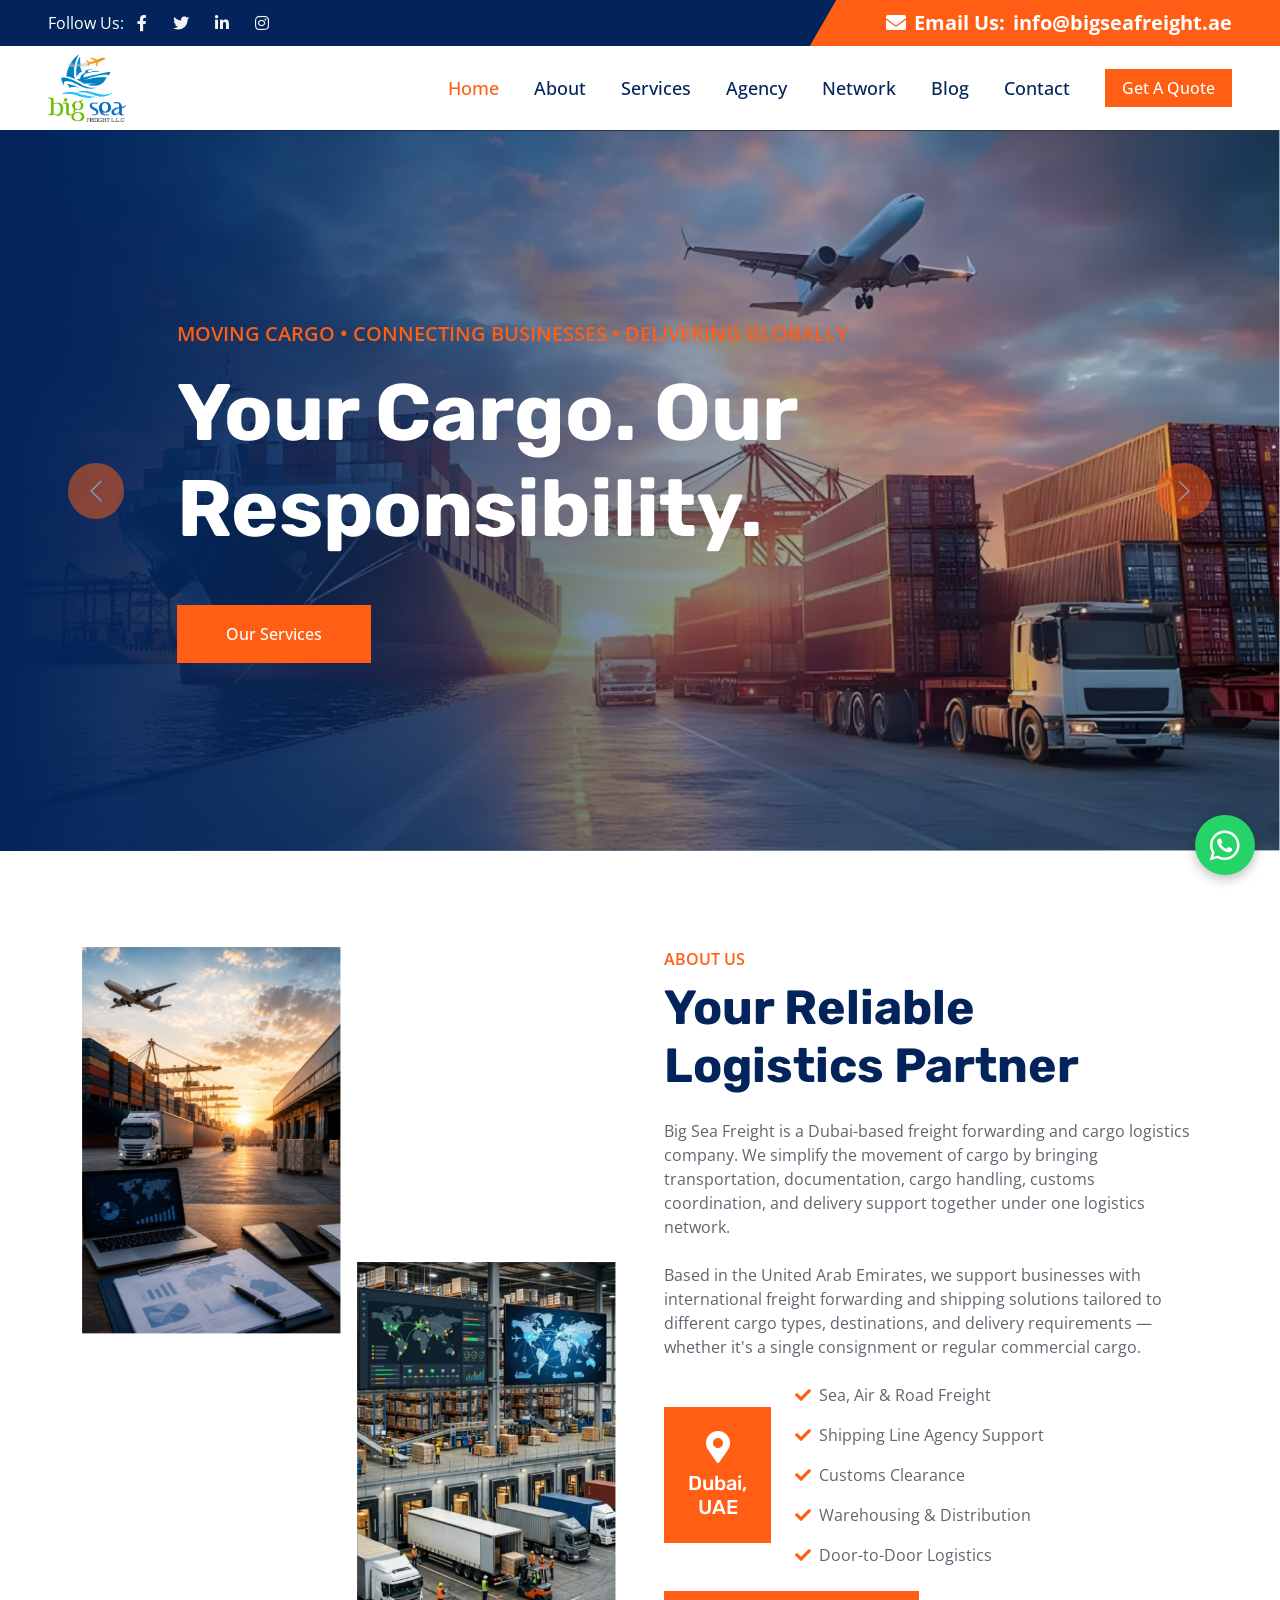
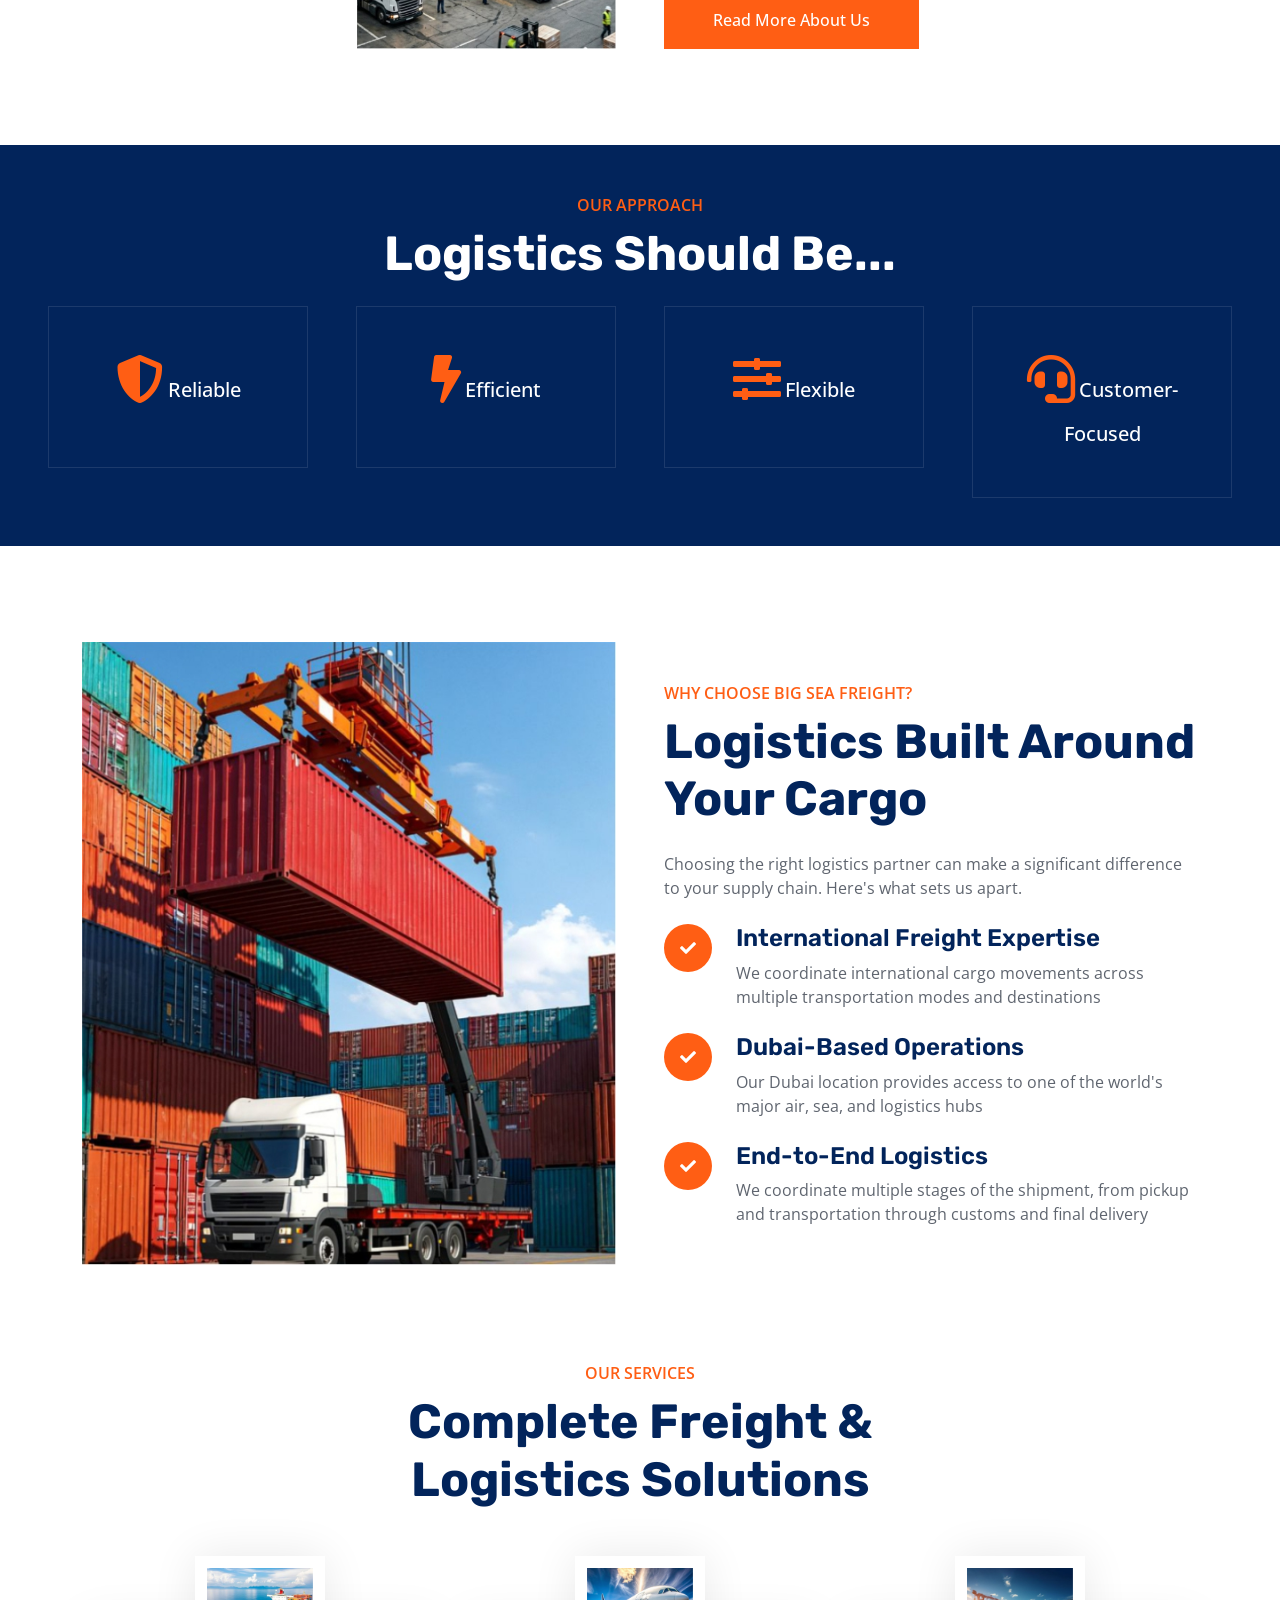
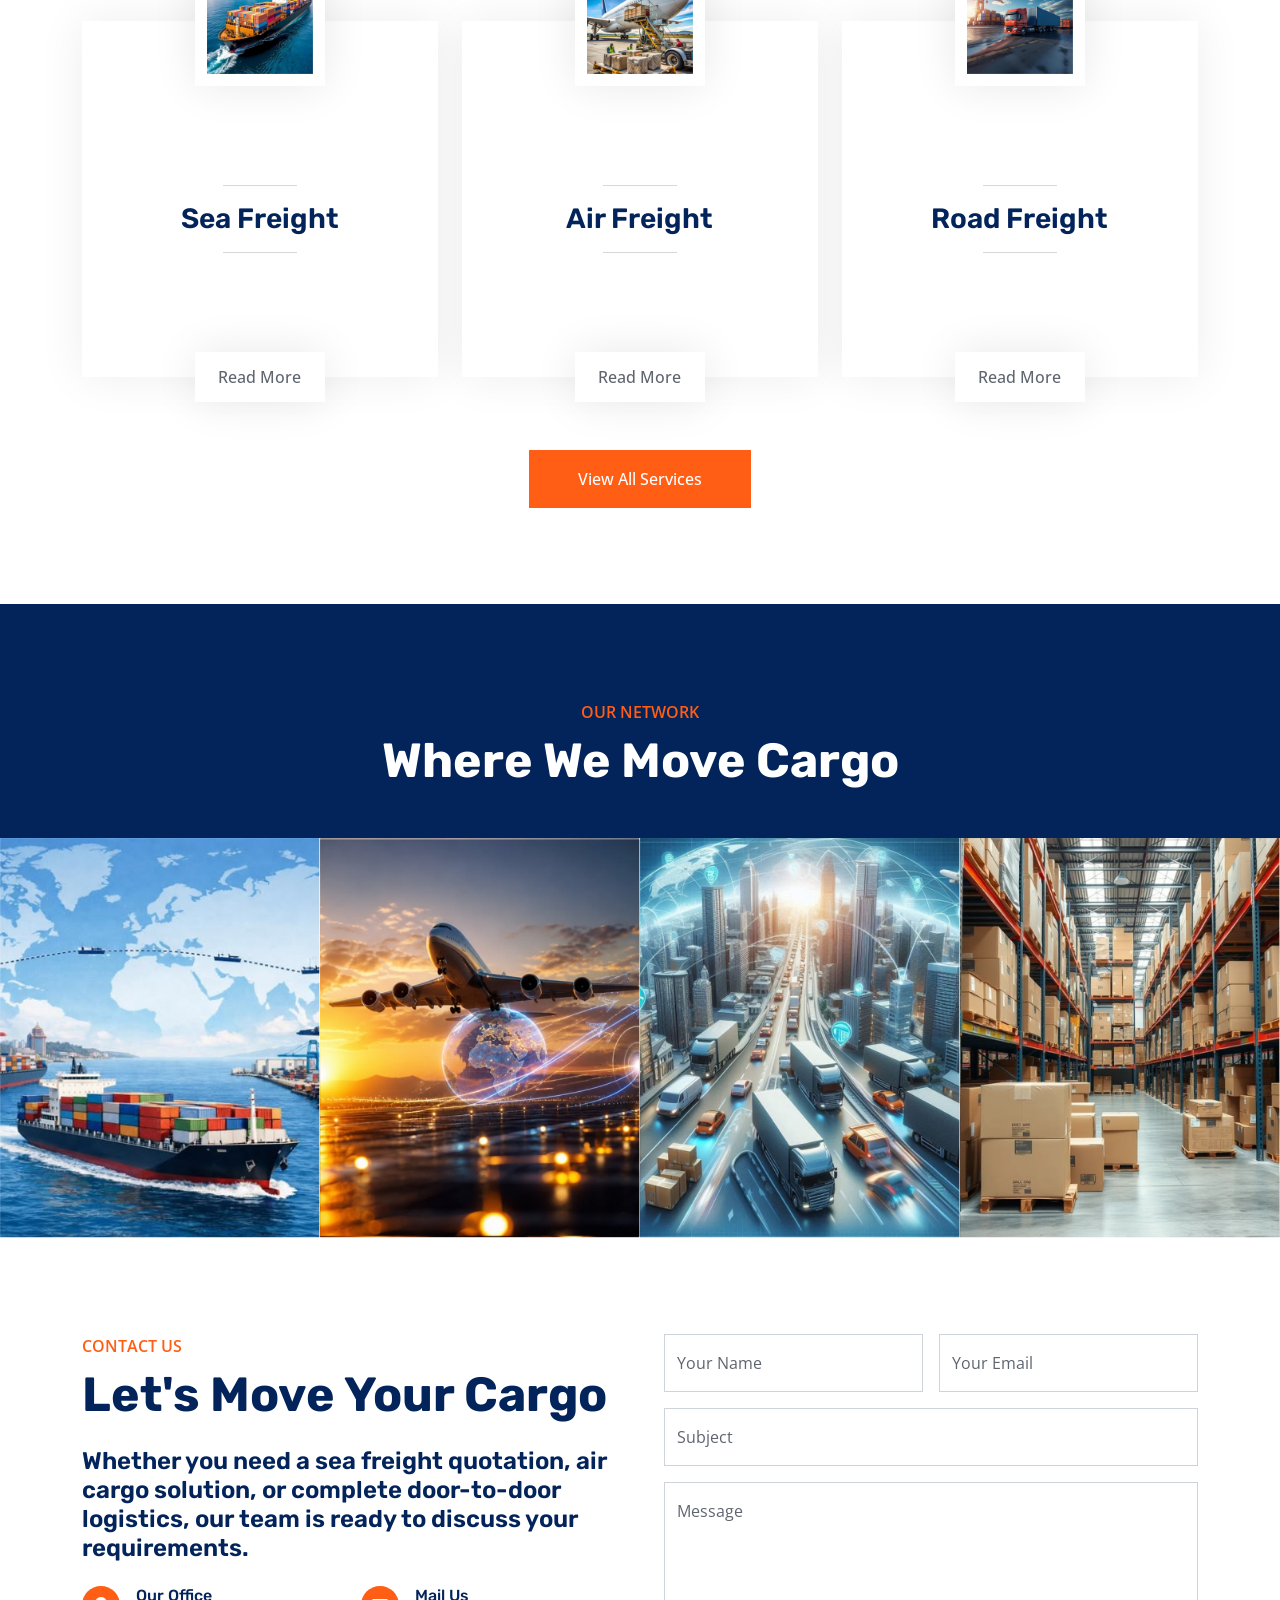
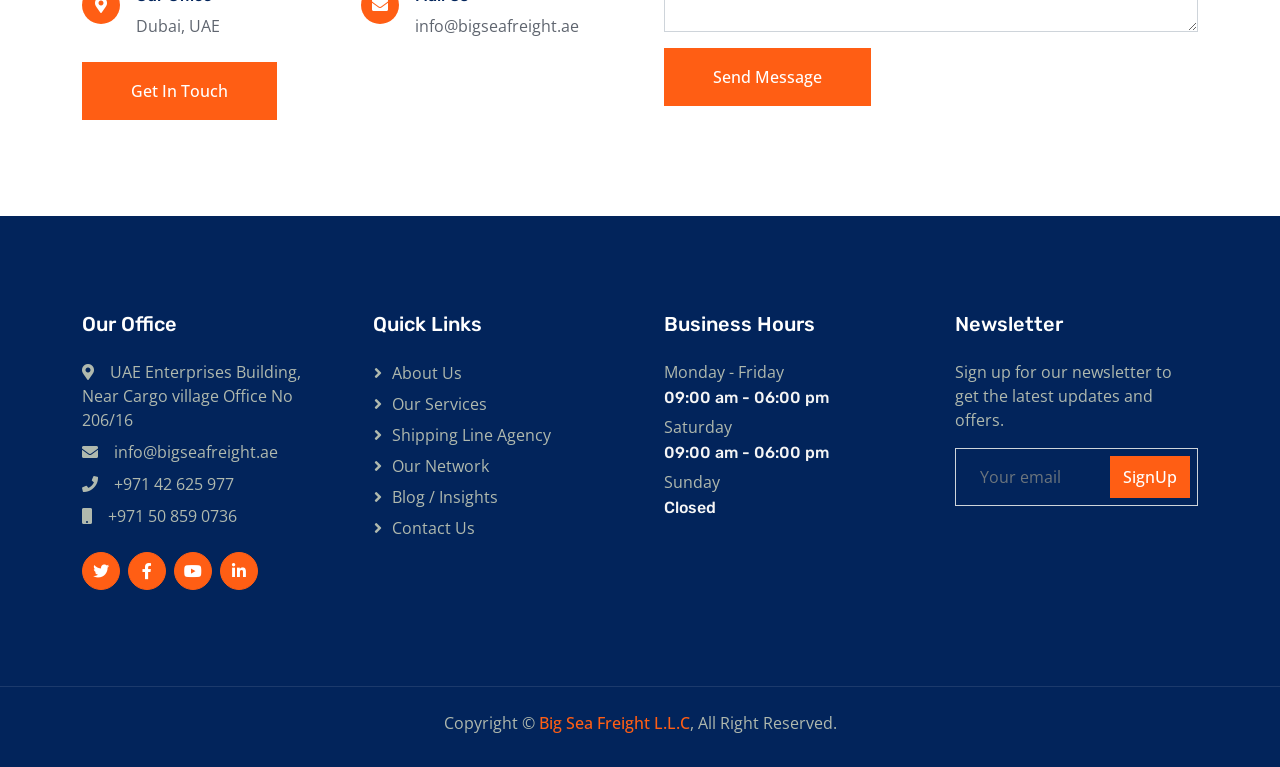
<file: index.html>
<!DOCTYPE html>
<html lang="en">

<head>
    <meta charset="utf-8">
    <title>Big Sea Freight - Freight Forwarding & Cargo Logistics, Dubai UAE</title>
    <meta content="width=device-width, initial-scale=1.0" name="viewport">
    <meta content="Big Sea Freight is a Dubai-based freight forwarding and cargo logistics company offering sea, air and road freight, shipping line agency support, customs clearance, warehousing and door-to-door logistics." name="description">

    <!-- Favicon -->
    <link href="img/favicon.ico" rel="icon">
    <link href="img/apple-touch-icon.png" rel="apple-touch-icon">

    <!-- Google Web Fonts -->
    <link rel="preconnect" href="https://fonts.googleapis.com">
    <link rel="preconnect" href="https://fonts.gstatic.com" crossorigin>
    <link href="https://fonts.googleapis.com/css2?family=Open+Sans:wght@400;500;600&family=Rubik:wght@500;600;700&display=swap" rel="stylesheet">

    <!-- Icon Font Stylesheet -->
    <link href="https://cdnjs.cloudflare.com/ajax/libs/font-awesome/5.10.0/css/all.min.css" rel="stylesheet">
    <link href="https://cdn.jsdelivr.net/npm/bootstrap-icons@1.4.1/font/bootstrap-icons.css" rel="stylesheet">

    <!-- Libraries Stylesheet -->
    <link href="lib/animate/animate.min.css" rel="stylesheet">

    <!-- Customized Bootstrap Stylesheet -->
    <link href="css/bootstrap.min.css" rel="stylesheet">

    <!-- Template Stylesheet -->
    <link href="css/style.css" rel="stylesheet">
</head>

<body>
    <!-- Spinner Start -->
    <div id="spinner" class="show bg-white position-fixed translate-middle w-100 vh-100 top-50 start-50 d-flex align-items-center justify-content-center">
        <div class="spinner-border text-primary" role="status" style="width: 3rem; height: 3rem;"></div>
    </div>
    <!-- Spinner End -->


    <!-- Topbar Start -->
    <div class="container-fluid bg-dark px-0">
        <div class="row g-0 d-none d-lg-flex">
            <div class="col-lg-6 ps-5 text-start">
                <div class="h-100 d-inline-flex align-items-center text-white">
                    <span>Follow Us:</span>
                    <a class="btn btn-link text-light" href=""><i class="fab fa-facebook-f"></i></a>
                    <a class="btn btn-link text-light" href=""><i class="fab fa-twitter"></i></a>
                    <a class="btn btn-link text-light" href=""><i class="fab fa-linkedin-in"></i></a>
                    <a class="btn btn-link text-light" href=""><i class="fab fa-instagram"></i></a>
                </div>
            </div>
            <div class="col-lg-6 text-end">
                <div class="h-100 topbar-right d-inline-flex align-items-center text-white py-2 px-5">
                    <span class="fs-5 fw-bold me-2"><i class="fa fa-envelope me-2"></i>Email Us:</span>
                    <span class="fs-5 fw-bold">info@bigseafreight.ae</span>
                </div>
            </div>
        </div>
    </div>
    <!-- Topbar End -->


    <!-- Navbar Start -->
    <nav class="navbar navbar-expand-lg bg-white navbar-light sticky-top py-0 pe-5">
        <a href="index.html" class="navbar-brand logo-brand ps-5 me-0">
            <img src="img/logo.png" alt="Big Sea Freight L.L.C" class="logo-img">
        </a>
        <button type="button" class="navbar-toggler me-0" data-bs-toggle="collapse" data-bs-target="#navbarCollapse">
            <span class="navbar-toggler-icon"></span>
        </button>
        <div class="collapse navbar-collapse" id="navbarCollapse">
            <div class="navbar-nav ms-auto p-4 p-lg-0">
                <a href="index.html" class="nav-item nav-link active">Home</a>
                <a href="about.html" class="nav-item nav-link">About</a>
                <a href="service.html" class="nav-item nav-link">Services</a>
                <a href="shipping-line-agency.html" class="nav-item nav-link">Agency</a>
                <a href="project.html" class="nav-item nav-link">Network</a>
                <a href="blog.html" class="nav-item nav-link">Blog</a>
                <!-- <a href="team.html" class="nav-item nav-link">Team</a> -->
                <a href="contact.html" class="nav-item nav-link">Contact</a>
            </div>
            <a href="contact.html" class="btn btn-primary px-3 d-none d-lg-block">Get A Quote</a>
        </div>
    </nav>
    <!-- Navbar End -->


    <!-- Carousel Start -->
    <div class="container-fluid px-0 mb-5">
        <div id="header-carousel" class="carousel slide" data-bs-ride="carousel">
            <div class="carousel-inner">
                <div class="carousel-item active">
                    <img class="w-100" src="img/carousel-1.jpg" alt="Image">
                    <div class="carousel-caption">
                        <div class="container">
                            <div class="row justify-content-center">
                                <div class="col-lg-10 text-start">
                                    <p class="fs-5 fw-medium text-primary text-uppercase animated slideInRight">Moving Cargo &bull; Connecting Businesses &bull; Delivering Globally</p>
                                    <h1 class="display-1 text-white mb-5 animated slideInRight">Your Cargo. Our Responsibility.</h1>
                                    <a href="service.html" class="btn btn-primary py-3 px-5 animated slideInRight">Our Services</a>
                                </div>
                            </div>
                        </div>
                    </div>
                </div>
                <div class="carousel-item">
                    <img class="w-100" src="img/carousel-2.jpg" alt="Image">
                    <div class="carousel-caption">
                        <div class="container">
                            <div class="row justify-content-center">
                                <div class="col-lg-10 text-start">
                                    <p class="fs-5 fw-medium text-primary text-uppercase animated slideInRight">Dubai-Based &bull; Internationally Connected</p>
                                    <h1 class="display-1 text-white mb-5 animated slideInRight">Your Reliable Logistics Partner</h1>
                                    <a href="contact.html" class="btn btn-primary py-3 px-5 animated slideInRight">Get A Quote</a>
                                </div>
                            </div>
                        </div>
                    </div>
                </div>
            </div>
            <button class="carousel-control-prev" type="button" data-bs-target="#header-carousel" data-bs-slide="prev">
                <span class="carousel-control-prev-icon" aria-hidden="true"></span>
                <span class="visually-hidden">Previous</span>
            </button>
            <button class="carousel-control-next" type="button" data-bs-target="#header-carousel" data-bs-slide="next">
                <span class="carousel-control-next-icon" aria-hidden="true"></span>
                <span class="visually-hidden">Next</span>
            </button>
        </div>
    </div>
    <!-- Carousel End -->


    <!-- About Start -->
    <div class="container-fluid py-5">
        <div class="container">
            <div class="row g-5">
                <div class="col-lg-6">
                    <div class="row gx-3 h-100">
                        <div class="col-6 align-self-start wow fadeInUp" data-wow-delay="0.1s">
                            <img class="img-fluid" src="img/about-1.jpg">
                        </div>
                        <div class="col-6 align-self-end wow fadeInDown" data-wow-delay="0.1s">
                            <img class="img-fluid" src="img/about-2.jpg">
                        </div>
                    </div>
                </div>
                <div class="col-lg-6 wow fadeIn" data-wow-delay="0.5s">
                    <p class="fw-medium text-uppercase text-primary mb-2">About Us</p>
                    <h1 class="display-5 mb-4">Your Reliable Logistics Partner</h1>
                    <p class="mb-4">Big Sea Freight is a Dubai-based freight forwarding and cargo logistics company. We simplify the movement of cargo by bringing transportation, documentation, cargo handling, customs coordination, and delivery support together under one logistics network.</p>
                    <p class="mb-4">Based in the United Arab Emirates, we support businesses with international freight forwarding and shipping solutions tailored to different cargo types, destinations, and delivery requirements — whether it's a single consignment or regular commercial cargo.</p>
                    <div class="d-flex align-items-center mb-4">
                        <div class="flex-shrink-0 bg-primary p-4 text-center">
                            <i class="fa fa-map-marker-alt fa-2x text-white mb-2"></i>
                            <h5 class="text-white mb-0">Dubai,</h5>
                            <h5 class="text-white mb-0">UAE</h5>
                        </div>
                        <div class="ms-4">
                            <p><i class="fa fa-check text-primary me-2"></i>Sea, Air & Road Freight</p>
                            <p><i class="fa fa-check text-primary me-2"></i>Shipping Line Agency Support</p>
                            <p><i class="fa fa-check text-primary me-2"></i>Customs Clearance</p>
                            <p><i class="fa fa-check text-primary me-2"></i>Warehousing & Distribution</p>
                            <p class="mb-0"><i class="fa fa-check text-primary me-2"></i>Door-to-Door Logistics</p>
                        </div>
                    </div>
                    <a href="about.html" class="btn btn-primary py-3 px-5">Read More About Us</a>
                </div>
            </div>
        </div>
    </div>
    <!-- About End -->


    <!-- Facts Start -->
    <div class="container-fluid facts my-5 p-5">
        <div class="text-center mx-auto pb-4" style="max-width: 600px;">
            <p class="fw-medium text-uppercase text-primary mb-2">Our Approach</p>
            <h1 class="display-5 text-white mb-0">Logistics Should Be...</h1>
        </div>
        <div class="row g-5">
            <div class="col-md-6 col-xl-3 wow fadeIn" data-wow-delay="0.1s">
                <div class="text-center border p-5">
                    <i class="fa fa-shield-alt fa-3x text-primary mb-3"></i>
                    <span class="fs-5 fw-semi-bold text-white">Reliable</span>
                </div>
            </div>
            <div class="col-md-6 col-xl-3 wow fadeIn" data-wow-delay="0.3s">
                <div class="text-center border p-5">
                    <i class="fa fa-bolt fa-3x text-primary mb-3"></i>
                    <span class="fs-5 fw-semi-bold text-white">Efficient</span>
                </div>
            </div>
            <div class="col-md-6 col-xl-3 wow fadeIn" data-wow-delay="0.5s">
                <div class="text-center border p-5">
                    <i class="fa fa-sliders-h fa-3x text-primary mb-3"></i>
                    <span class="fs-5 fw-semi-bold text-white">Flexible</span>
                </div>
            </div>
            <div class="col-md-6 col-xl-3 wow fadeIn" data-wow-delay="0.7s">
                <div class="text-center border p-5">
                    <i class="fa fa-headset fa-3x text-primary mb-3"></i>
                    <span class="fs-5 fw-semi-bold text-white">Customer-Focused</span>
                </div>
            </div>
        </div>
    </div>
    <!-- Facts End -->


    <!-- Features Start -->
    <div class="container-fluid py-5">
        <div class="container">
            <div class="row g-5 align-items-center">
                <div class="col-lg-6 wow fadeInUp" data-wow-delay="0.1s">
                    <img class="img-fluid w-100" src="img/feature.jpg" alt="">
                </div>
                <div class="col-lg-6 wow fadeInUp" data-wow-delay="0.5s">
                    <p class="fw-medium text-uppercase text-primary mb-2">Why Choose Big Sea Freight?</p>
                    <h1 class="display-5 mb-4">Logistics Built Around Your Cargo</h1>
                    <p class="mb-4">Choosing the right logistics partner can make a significant difference to your supply chain. Here's what sets us apart.</p>
                    <div class="row gy-4">
                        <div class="col-12">
                            <div class="d-flex">
                                <div class="flex-shrink-0 btn-lg-square rounded-circle bg-primary">
                                    <i class="fa fa-check text-white"></i>
                                </div>
                                <div class="ms-4">
                                    <h4>International Freight Expertise</h4>
                                    <span>We coordinate international cargo movements across multiple transportation modes and destinations</span>
                                </div>
                            </div>
                        </div>
                        <div class="col-12">
                            <div class="d-flex">
                                <div class="flex-shrink-0 btn-lg-square rounded-circle bg-primary">
                                    <i class="fa fa-check text-white"></i>
                                </div>
                                <div class="ms-4">
                                    <h4>Dubai-Based Operations</h4>
                                    <span>Our Dubai location provides access to one of the world's major air, sea, and logistics hubs</span>
                                </div>
                            </div>
                        </div>
                        <div class="col-12">
                            <div class="d-flex">
                                <div class="flex-shrink-0 btn-lg-square rounded-circle bg-primary">
                                    <i class="fa fa-check text-white"></i>
                                </div>
                                <div class="ms-4">
                                    <h4>End-to-End Logistics</h4>
                                    <span>We coordinate multiple stages of the shipment, from pickup and transportation through customs and final delivery</span>
                                </div>
                            </div>
                        </div>
                    </div>
                </div>
            </div>
        </div>
    </div>
    <!-- Features End -->


    <!-- Service Start -->
    <div class="container-fluid py-5">
        <div class="container">
            <div class="text-center mx-auto pb-4 wow fadeInUp" data-wow-delay="0.1s" style="max-width: 600px;">
                <p class="fw-medium text-uppercase text-primary mb-2">Our Services</p>
                <h1 class="display-5 mb-4">Complete Freight & Logistics Solutions</h1>
            </div>
            <div class="row gy-5 gx-4">
                <div class="col-md-6 col-lg-4 wow fadeInUp" data-wow-delay="0.1s">
                    <div class="service-item">
                        <img class="img-fluid" src="img/service-1.jpg" alt="">
                        <div class="service-img">
                            <img class="img-fluid" src="img/service-1.jpg" alt="">
                        </div>
                        <div class="service-detail">
                            <div class="service-title">
                                <hr class="w-25">
                                <h3 class="mb-0">Sea Freight</h3>
                                <hr class="w-25">
                            </div>
                            <div class="service-text">
                                <ul class="sub-service-list">
                                    <li><i class="fa fa-check text-primary me-2"></i>FCL & LCL Shipping</li>
                                    <li><i class="fa fa-check text-primary me-2"></i>Bulk Cargo Shipping</li>
                                    <li><i class="fa fa-check text-primary me-2"></i>Port-to-Port & Door-to-Door</li>
                                </ul>
                            </div>
                        </div>
                        <a class="btn btn-light" href="service.html">Read More</a>
                    </div>
                </div>
                <div class="col-md-6 col-lg-4 wow fadeInUp" data-wow-delay="0.3s">
                    <div class="service-item">
                        <img class="img-fluid" src="img/service-2.jpg" alt="">
                        <div class="service-img">
                            <img class="img-fluid" src="img/service-2.jpg" alt="">
                        </div>
                        <div class="service-detail">
                            <div class="service-title">
                                <hr class="w-25">
                                <h3 class="mb-0">Air Freight</h3>
                                <hr class="w-25">
                            </div>
                            <div class="service-text">
                                <ul class="sub-service-list">
                                    <li><i class="fa fa-check text-primary me-2"></i>International Air Cargo</li>
                                    <li><i class="fa fa-check text-primary me-2"></i>Airport-to-Airport & Door-to-Door</li>
                                    <li><i class="fa fa-check text-primary me-2"></i>Express Air Cargo</li>
                                </ul>
                            </div>
                        </div>
                        <a class="btn btn-light" href="service.html">Read More</a>
                    </div>
                </div>
                <div class="col-md-6 col-lg-4 wow fadeInUp" data-wow-delay="0.5s">
                    <div class="service-item">
                        <img class="img-fluid" src="img/service-3.jpg" alt="">
                        <div class="service-img">
                            <img class="img-fluid" src="img/service-3.jpg" alt="">
                        </div>
                        <div class="service-detail">
                            <div class="service-title">
                                <hr class="w-25">
                                <h3 class="mb-0">Road Freight</h3>
                                <hr class="w-25">
                            </div>
                            <div class="service-text">
                                <ul class="sub-service-list">
                                    <li><i class="fa fa-check text-primary me-2"></i>Full Truck & LTL Transportation</li>
                                    <li><i class="fa fa-check text-primary me-2"></i>Cross-Border Trucking</li>
                                    <li><i class="fa fa-check text-primary me-2"></i>Door-to-Door Trucking</li>
                                </ul>
                            </div>
                        </div>
                        <a class="btn btn-light" href="service.html">Read More</a>
                    </div>
                </div>
            </div>
            <div class="text-center mt-5 wow fadeInUp" data-wow-delay="0.1s">
                <a href="service.html" class="btn btn-primary py-3 px-5">View All Services</a>
            </div>
        </div>
    </div>
    <!-- Service End -->


    <!-- Network Start -->
    <div class="container-fluid bg-dark pt-5 my-5 px-0">
        <div class="text-center mx-auto mt-5 wow fadeIn" data-wow-delay="0.1s" style="max-width: 600px;">
            <p class="fw-medium text-uppercase text-primary mb-2">Our Network</p>
            <h1 class="display-5 text-white mb-5">Where We Move Cargo</h1>
        </div>
        <div class="row g-0 position-relative bg-dark overflow-hidden">
            <div class="col-6 col-md-3">
                <a class="project-item" href="project.html">
                    <img class="img-fluid w-100" src="img/project-1.jpg" alt="">
                    <div class="project-title">
                        <h5 class="text-primary mb-0">Sea Freight Network</h5>
                    </div>
                </a>
            </div>
            <div class="col-6 col-md-3">
                <a class="project-item" href="project.html">
                    <img class="img-fluid w-100" src="img/project-2.jpg" alt="">
                    <div class="project-title">
                        <h5 class="text-primary mb-0">Air Freight Network</h5>
                    </div>
                </a>
            </div>
            <div class="col-6 col-md-3">
                <a class="project-item" href="project.html">
                    <img class="img-fluid w-100" src="img/project-3.jpg" alt="">
                    <div class="project-title">
                        <h5 class="text-primary mb-0">Road Freight Network</h5>
                    </div>
                </a>
            </div>
            <div class="col-6 col-md-3">
                <a class="project-item" href="project.html">
                    <img class="img-fluid w-100" src="img/project-4.jpg" alt="">
                    <div class="project-title">
                        <h5 class="text-primary mb-0">Warehousing Network</h5>
                    </div>
                </a>
            </div>
        </div>
    </div>
    <!-- Network End -->


    <!-- 
    <div class="container-fluid py-5">
        <div class="container">
            <div class="text-center mx-auto wow fadeInUp" data-wow-delay="0.1s" style="max-width: 600px;">
                <p class="fw-medium text-uppercase text-primary mb-2">Our Team</p>
                <h1 class="display-5 mb-5">Dedicated Team Members</h1>
            </div>
            <div class="row g-4">
                <div class="col-lg-4 col-md-6 wow fadeInUp" data-wow-delay="0.1s">
                    <div class="team-item">
                        <img class="img-fluid" src="img/team-1.jpg" alt="">
                        <div class="d-flex">
                            <div class="flex-shrink-0 btn-square bg-primary" style="width: 90px; height: 90px;">
                                <i class="fa fa-2x fa-share text-white"></i>
                            </div>
                            <div class="position-relative overflow-hidden bg-light d-flex flex-column justify-content-center w-100 ps-4" style="height: 90px;">
                                <h5>Rob Miller</h5>
                                <span class="text-primary">CEO & Founder</span>
                                <div class="team-social">
                                    <a class="btn btn-square btn-dark rounded-circle mx-1" href=""><i class="fab fa-facebook-f"></i></a>
                                    <a class="btn btn-square btn-dark rounded-circle mx-1" href=""><i class="fab fa-twitter"></i></a>
                                    <a class="btn btn-square btn-dark rounded-circle mx-1" href=""><i class="fab fa-instagram"></i></a>
                                </div>
                            </div>
                        </div>
                    </div>
                </div>
                <div class="col-lg-4 col-md-6 wow fadeInUp" data-wow-delay="0.3s">
                    <div class="team-item">
                        <img class="img-fluid" src="img/team-2.jpg" alt="">
                        <div class="d-flex">
                            <div class="flex-shrink-0 btn-square bg-primary" style="width: 90px; height: 90px;">
                                <i class="fa fa-2x fa-share text-white"></i>
                            </div>
                            <div class="position-relative overflow-hidden bg-light d-flex flex-column justify-content-center w-100 ps-4" style="height: 90px;">
                                <h5>Adam Crew</h5>
                                <span class="text-primary">Logistics Manager</span>
                                <div class="team-social">
                                    <a class="btn btn-square btn-dark rounded-circle mx-1" href=""><i class="fab fa-facebook-f"></i></a>
                                    <a class="btn btn-square btn-dark rounded-circle mx-1" href=""><i class="fab fa-twitter"></i></a>
                                    <a class="btn btn-square btn-dark rounded-circle mx-1" href=""><i class="fab fa-instagram"></i></a>
                                </div>
                            </div>
                        </div>
                    </div>
                </div>
                <div class="col-lg-4 col-md-6 wow fadeInUp" data-wow-delay="0.5s">
                    <div class="team-item">
                        <img class="img-fluid" src="img/team-3.jpg" alt="">
                        <div class="d-flex">
                            <div class="flex-shrink-0 btn-square bg-primary" style="width: 90px; height: 90px;">
                                <i class="fa fa-2x fa-share text-white"></i>
                            </div>
                            <div class="position-relative overflow-hidden bg-light d-flex flex-column justify-content-center w-100 ps-4" style="height: 90px;">
                                <h5>Peter Farel</h5>
                                <span class="text-primary">Customs & Compliance Specialist</span>
                                <div class="team-social">
                                    <a class="btn btn-square btn-dark rounded-circle mx-1" href=""><i class="fab fa-facebook-f"></i></a>
                                    <a class="btn btn-square btn-dark rounded-circle mx-1" href=""><i class="fab fa-twitter"></i></a>
                                    <a class="btn btn-square btn-dark rounded-circle mx-1" href=""><i class="fab fa-instagram"></i></a>
                                </div>
                            </div>
                        </div>
                    </div>
                </div>
            </div>
        </div>
    </div>
 -->


    <!-- Contact Start -->
    <div class="container-fluid py-5">
        <div class="container">
            <div class="row g-5">
                <div class="col-lg-6 wow fadeInUp" data-wow-delay="0.1s">
                    <p class="fw-medium text-uppercase text-primary mb-2">Contact Us</p>
                    <h1 class="display-5 mb-4">Let's Move Your Cargo</h1>
                    <h4 class="mb-4">Whether you need a sea freight quotation, air cargo solution, or complete door-to-door logistics, our team is ready to discuss your requirements.</h4>
                    <div class="row g-4">
                        <div class="col-6">
                            <div class="d-flex">
                                <div class="flex-shrink-0 btn-square bg-primary rounded-circle">
                                    <i class="fa fa-map-marker-alt text-white"></i>
                                </div>
                                <div class="ms-3">
                                    <h6>Our Office</h6>
                                    <span>Dubai, UAE</span>
                                </div>
                            </div>
                        </div>
                        <div class="col-6">
                            <div class="d-flex">
                                <div class="flex-shrink-0 btn-square bg-primary rounded-circle">
                                    <i class="fa fa-envelope text-white"></i>
                                </div>
                                <div class="ms-3">
                                    <h6>Mail Us</h6>
                                    <span>info@bigseafreight.ae</span>
                                </div>
                            </div>
                        </div>
                    </div>
                    <a href="contact.html" class="btn btn-primary py-3 px-5 mt-4">Get In Touch</a>
                </div>
                <div class="col-lg-6 wow fadeInUp" data-wow-delay="0.5s">
                    <form action="#" method="post">
                        <div class="row g-3">
                            <div class="col-md-6">
                                <div class="form-floating">
                                    <input type="text" class="form-control" id="name" placeholder="Your Name">
                                    <label for="name">Your Name</label>
                                </div>
                            </div>
                            <div class="col-md-6">
                                <div class="form-floating">
                                    <input type="email" class="form-control" id="email" placeholder="Your Email">
                                    <label for="email">Your Email</label>
                                </div>
                            </div>
                            <div class="col-12">
                                <div class="form-floating">
                                    <input type="text" class="form-control" id="subject" placeholder="Subject">
                                    <label for="subject">Subject</label>
                                </div>
                            </div>
                            <div class="col-12">
                                <div class="form-floating">
                                    <textarea class="form-control" placeholder="Leave a message here" id="message" style="height: 150px"></textarea>
                                    <label for="message">Message</label>
                                </div>
                            </div>
                            <div class="col-12">
                                <button class="btn btn-primary py-3 px-5" type="submit">Send Message</button>
                            </div>
                        </div>
                    </form>
                </div>
            </div>
        </div>
    </div>
    <!-- Contact End -->


    <a href="https://wa.me/+971508590736"

       class="whatsapp-btn"
       target="_blank"
       aria-label="Chat on WhatsApp">

        <i class="fab fa-whatsapp"></i>

    </a>

    <!-- Footer Start -->
    <div class="container-fluid bg-dark footer mt-5 py-5 wow fadeIn" data-wow-delay="0.1s">
        <div class="container py-5">
            <div class="row g-5">
                <div class="col-lg-3 col-md-6">
                    <h5 class="text-white mb-4">Our Office</h5>

                    <p class="mb-2"><i class="fa fa-map-marker-alt me-3"></i>UAE Enterprises Building,
                    Near Cargo village Office No 206/16</p>
                    <p class="mb-2"><i class="fa fa-envelope me-3"></i>info@bigseafreight.ae</p>
                    <p class="mb-2"><i class="fa fa-phone me-3"></i>+971 42 625 977</p>
                    <p class="mb-2"><i class="fa fa-mobile me-3"></i>+971 50 859 0736</p>

                    <div class="d-flex pt-3">
                        <a class="btn btn-square btn-primary rounded-circle me-2" href=""><i class="fab fa-twitter"></i></a>
                        <a class="btn btn-square btn-primary rounded-circle me-2" href=""><i class="fab fa-facebook-f"></i></a>
                        <a class="btn btn-square btn-primary rounded-circle me-2" href=""><i class="fab fa-youtube"></i></a>
                        <a class="btn btn-square btn-primary rounded-circle me-2" href=""><i class="fab fa-linkedin-in"></i></a>
                    </div>
                </div>
                <div class="col-lg-3 col-md-6">
                    <h5 class="text-white mb-4">Quick Links</h5>
                    <a class="btn btn-link" href="about.html">About Us</a>
                    <a class="btn btn-link" href="service.html">Our Services</a>
                    <a class="btn btn-link" href="shipping-line-agency.html">Shipping Line Agency</a>
                    <a class="btn btn-link" href="project.html">Our Network</a>
                    <a class="btn btn-link" href="blog.html">Blog / Insights</a>
                    <a class="btn btn-link" href="contact.html">Contact Us</a>
                </div>
                <div class="col-lg-3 col-md-6">
                    <h5 class="text-white mb-4">Business Hours</h5>
                    <p class="mb-1">Monday - Friday</p>
                    <h6 class="text-light">09:00 am - 06:00 pm</h6>
                    <p class="mb-1">Saturday</p>
                    <h6 class="text-light">09:00 am - 06:00 pm</h6>
                    <p class="mb-1">Sunday</p>
                    <h6 class="text-light">Closed</h6>
                </div>
                <div class="col-lg-3 col-md-6">
                    <h5 class="text-white mb-4">Newsletter</h5>
                    <p>Sign up for our newsletter to get the latest updates and offers.</p>
                    <div class="position-relative w-100">
                        <input class="form-control bg-transparent w-100 py-3 ps-4 pe-5" type="text" placeholder="Your email">
                        <button type="button" class="btn btn-primary py-2 position-absolute top-0 end-0 mt-2 me-2">SignUp</button>
                    </div>
                </div>
            </div>
        </div>
    </div>
    <!-- Footer End -->


    <!-- Copyright Start -->
    <div class="container-fluid copyright bg-dark py-4">
        <div class="container text-center">
            <p class="mb-2">Copyright &copy; <a class="fw-semi-bold" href="index.html">Big Sea Freight L.L.C</a>, All Right Reserved.</p>
            <!--/*** The author’s attribution link below must remain intact on your website. ***/-->
            <!--/*** If you wish to remove this credit link, please purchase the Pro Version from https://htmlcodex.com/downloading/?item=2628 ***/-->
            <!-- <p class="mb-0">Designed By <a class="fw-semi-bold" href="https://htmlcodex.com">HTML Codex</a></p> -->
        </div>
    </div>
    <!-- Copyright End -->


    <!-- Back to Top -->
    <a href="#" class="btn btn-lg btn-primary btn-lg-square rounded-circle back-to-top"><i class="bi bi-arrow-up"></i></a>


    <!-- JavaScript Libraries -->
    <script src="https://code.jquery.com/jquery-3.4.1.min.js"></script>
    <script src="https://cdn.jsdelivr.net/npm/bootstrap@5.0.0/dist/js/bootstrap.bundle.min.js"></script>
    <script src="lib/wow/wow.min.js"></script>
    <script src="lib/easing/easing.min.js"></script>
    <script src="lib/waypoints/waypoints.min.js"></script>

    <!-- Template Javascript -->
    <script src="js/main.js"></script>
</body>

</html>
</file>
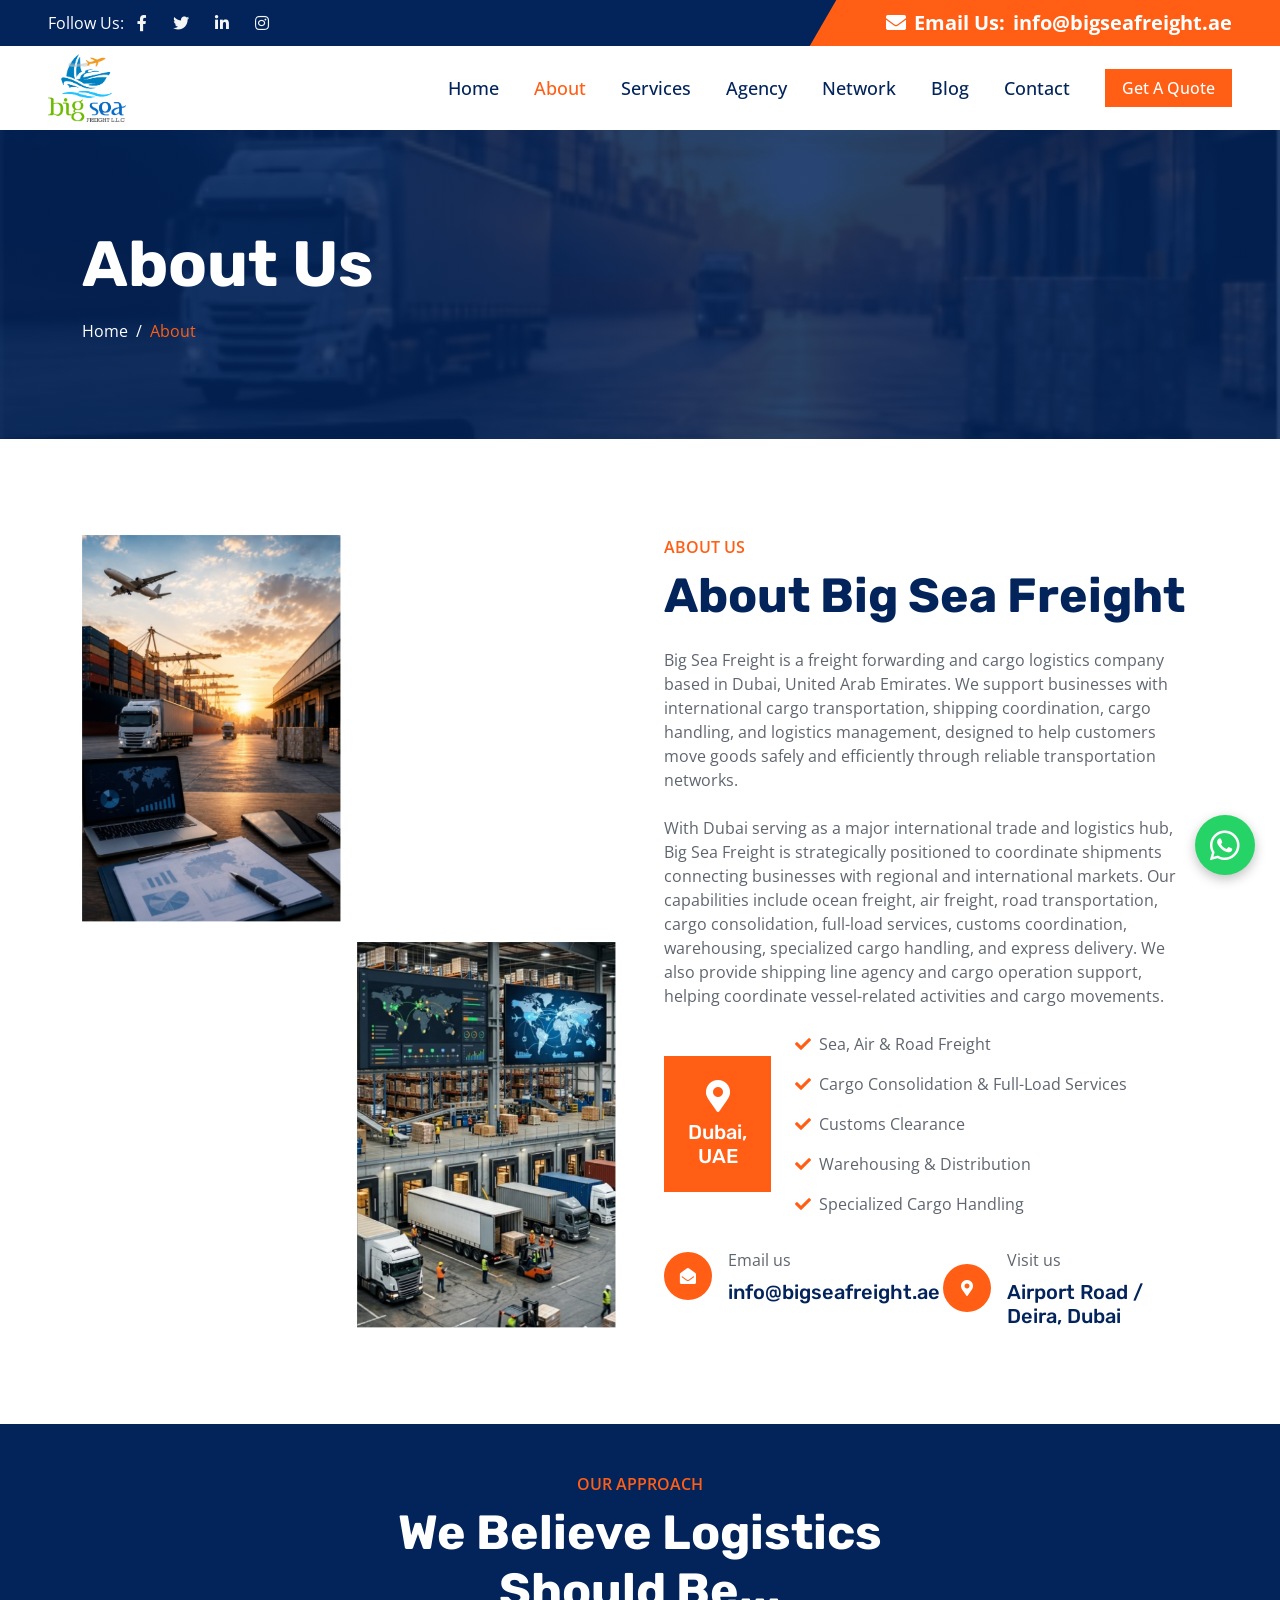
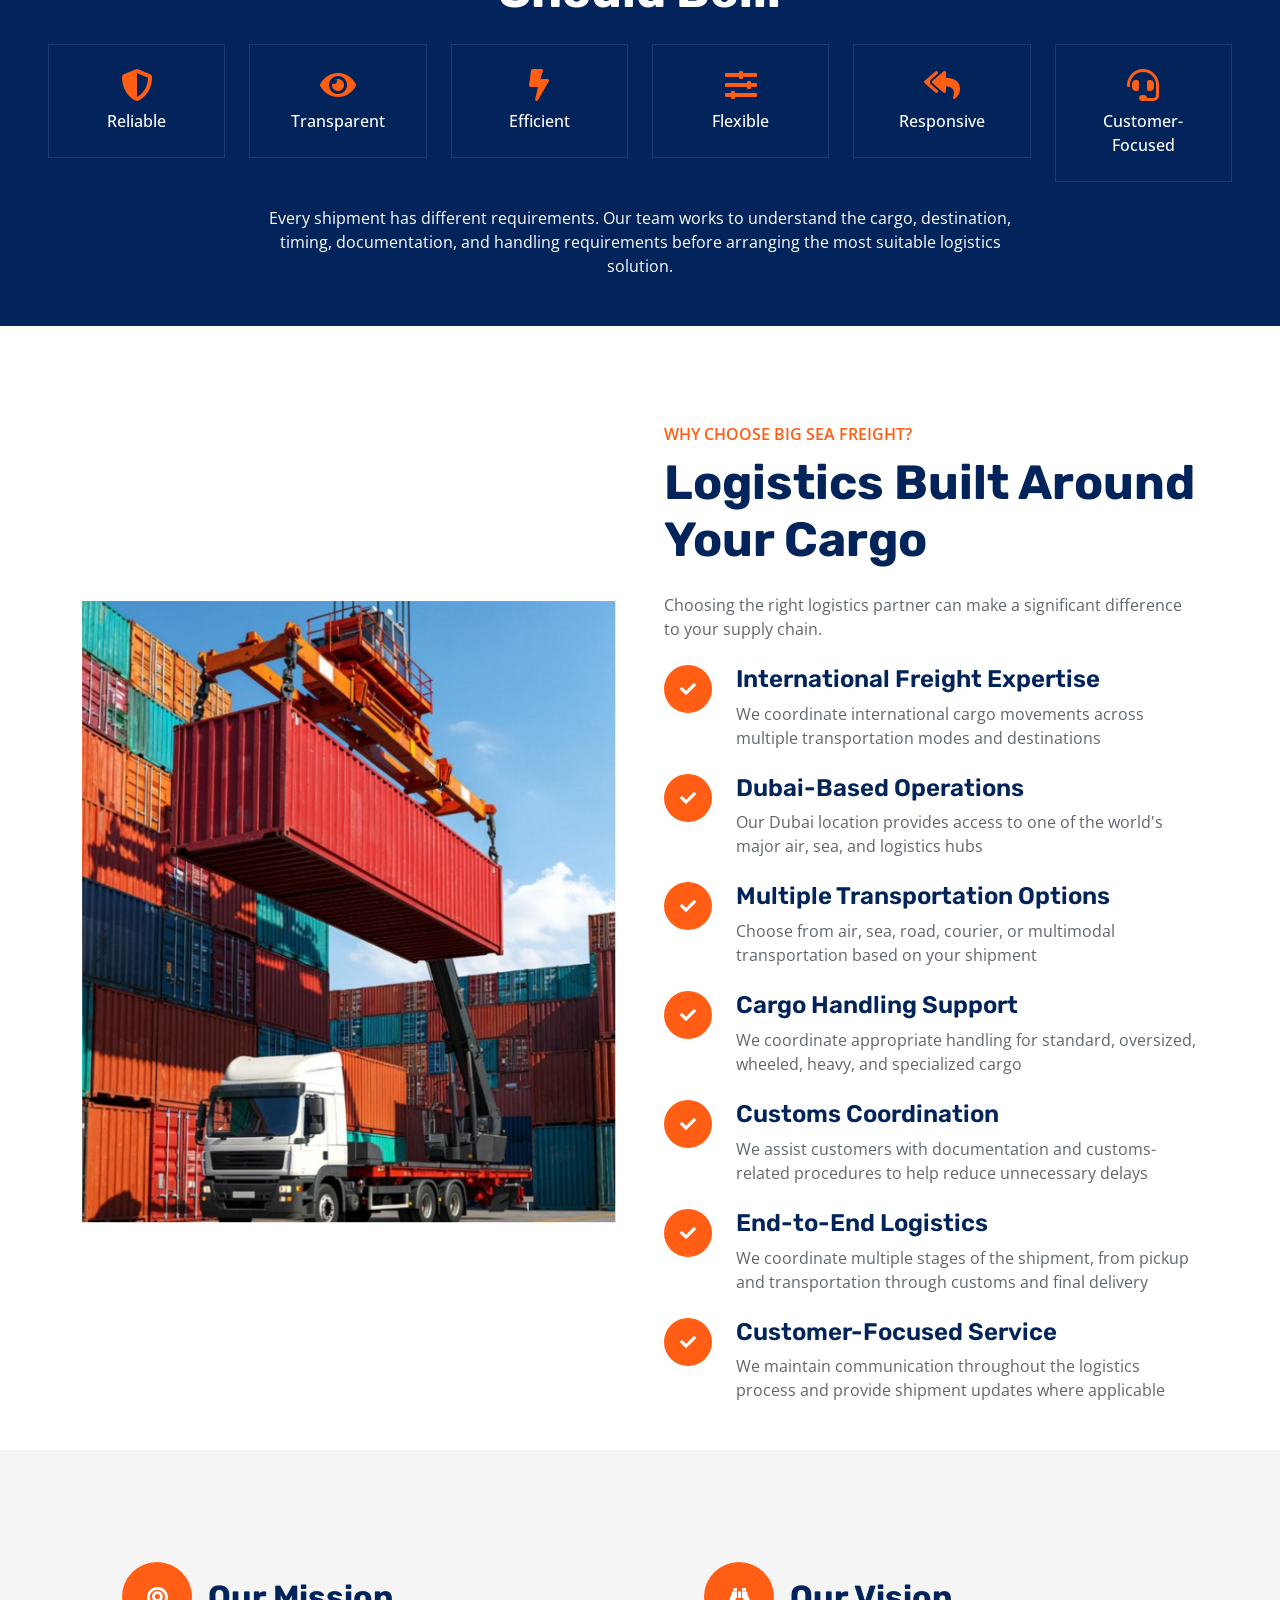
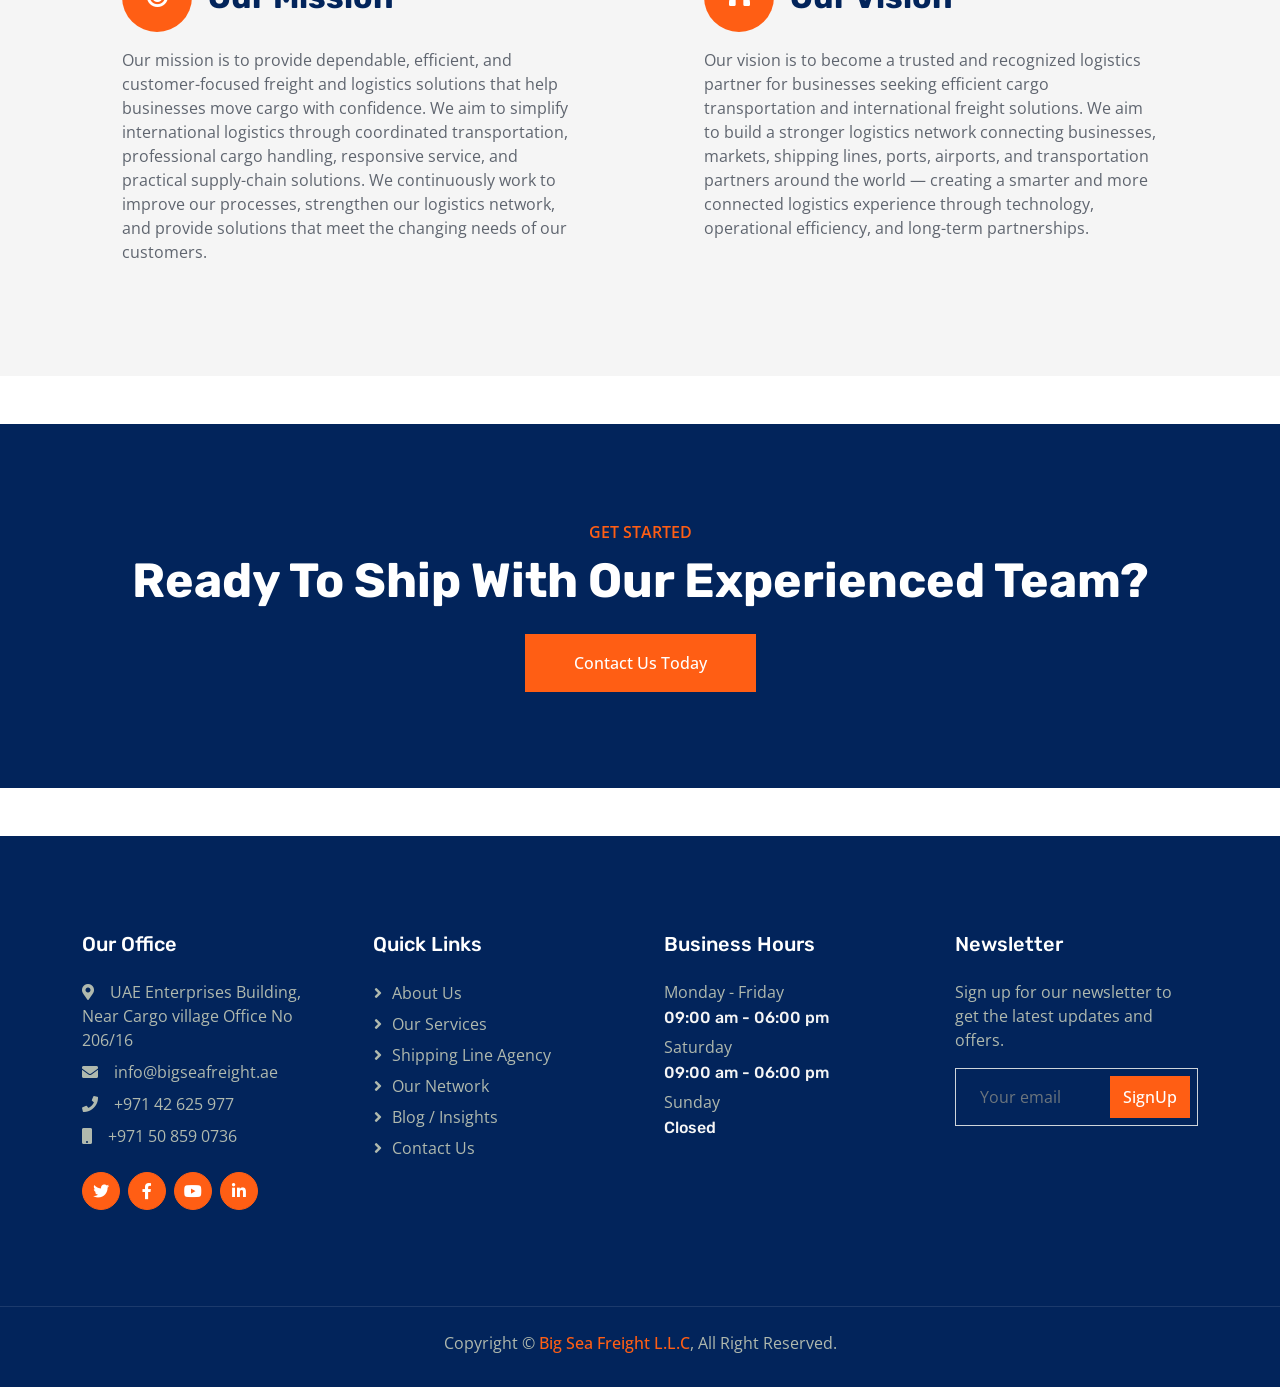
<file: about.html>
<!DOCTYPE html>
<html lang="en">

<head>
    <meta charset="utf-8">
    <title>About Us - Big Sea Freight</title>
    <meta content="width=device-width, initial-scale=1.0" name="viewport">
    <meta content="Big Sea Freight is a Dubai-based freight forwarding and cargo logistics company supporting international shipping, shipping line agency, and end-to-end logistics." name="description">

    <!-- Favicon -->
    <link href="img/favicon.ico" rel="icon">
    <link href="img/apple-touch-icon.png" rel="apple-touch-icon">

    <!-- Google Web Fonts -->
    <link rel="preconnect" href="https://fonts.googleapis.com">
    <link rel="preconnect" href="https://fonts.gstatic.com" crossorigin>
    <link href="https://fonts.googleapis.com/css2?family=Open+Sans:wght@400;500;600&family=Rubik:wght@500;600;700&display=swap" rel="stylesheet">

    <!-- Icon Font Stylesheet -->
    <link href="https://cdnjs.cloudflare.com/ajax/libs/font-awesome/5.10.0/css/all.min.css" rel="stylesheet">
    <link href="https://cdn.jsdelivr.net/npm/bootstrap-icons@1.4.1/font/bootstrap-icons.css" rel="stylesheet">

    <!-- Libraries Stylesheet -->
    <link href="lib/animate/animate.min.css" rel="stylesheet">

    <!-- Customized Bootstrap Stylesheet -->
    <link href="css/bootstrap.min.css" rel="stylesheet">

    <!-- Template Stylesheet -->
    <link href="css/style.css" rel="stylesheet">
</head>

<body>
    <!-- Spinner Start -->
    <div id="spinner" class="show bg-white position-fixed translate-middle w-100 vh-100 top-50 start-50 d-flex align-items-center justify-content-center">
        <div class="spinner-border text-primary" role="status" style="width: 3rem; height: 3rem;"></div>
    </div>
    <!-- Spinner End -->


    <!-- Topbar Start -->
    <div class="container-fluid bg-dark px-0">
        <div class="row g-0 d-none d-lg-flex">
            <div class="col-lg-6 ps-5 text-start">
                <div class="h-100 d-inline-flex align-items-center text-white">
                    <span>Follow Us:</span>
                    <a class="btn btn-link text-light" href=""><i class="fab fa-facebook-f"></i></a>
                    <a class="btn btn-link text-light" href=""><i class="fab fa-twitter"></i></a>
                    <a class="btn btn-link text-light" href=""><i class="fab fa-linkedin-in"></i></a>
                    <a class="btn btn-link text-light" href=""><i class="fab fa-instagram"></i></a>
                </div>
            </div>
            <div class="col-lg-6 text-end">
                <div class="h-100 topbar-right d-inline-flex align-items-center text-white py-2 px-5">
                    <span class="fs-5 fw-bold me-2"><i class="fa fa-envelope me-2"></i>Email Us:</span>

                    <span class="fs-5 fw-bold">info@bigseafreight.ae</span>

                </div>
            </div>
        </div>
    </div>
    <!-- Topbar End -->


    <!-- Navbar Start -->
    <nav class="navbar navbar-expand-lg bg-white navbar-light sticky-top py-0 pe-5">
        <a href="index.html" class="navbar-brand logo-brand ps-5 me-0">
            <img src="img/logo.png" alt="Big Sea Freight L.L.C" class="logo-img">
        </a>
        <button type="button" class="navbar-toggler me-0" data-bs-toggle="collapse" data-bs-target="#navbarCollapse">
            <span class="navbar-toggler-icon"></span>
        </button>
        <div class="collapse navbar-collapse" id="navbarCollapse">
            <div class="navbar-nav ms-auto p-4 p-lg-0">
                <a href="index.html" class="nav-item nav-link">Home</a>
                <a href="about.html" class="nav-item nav-link active">About</a>
                <a href="service.html" class="nav-item nav-link">Services</a>
                <a href="shipping-line-agency.html" class="nav-item nav-link">Agency</a>
                <a href="project.html" class="nav-item nav-link">Network</a>
                <a href="blog.html" class="nav-item nav-link">Blog</a>
                <!-- <a href="team.html" class="nav-item nav-link">Team</a> -->
                <a href="contact.html" class="nav-item nav-link">Contact</a>
            </div>
            <a href="contact.html" class="btn btn-primary px-3 d-none d-lg-block">Get A Quote</a>
        </div>
    </nav>
    <!-- Navbar End -->


    <!-- Header Start -->
    <div class="container-fluid page-header py-5 mb-5" style="background: linear-gradient(rgba(2, 36, 91, .85), rgba(2, 36, 91, .85)), url(img/about-1.jpg) center center / cover no-repeat;">
        <div class="container py-5">
            <h1 class="display-3 text-white mb-3">About Us</h1>
            <nav aria-label="breadcrumb">
                <ol class="breadcrumb mb-0">
                    <li class="breadcrumb-item"><a class="text-white" href="index.html">Home</a></li>
                    <li class="breadcrumb-item text-primary active" aria-current="page">About</li>
                </ol>
            </nav>
        </div>
    </div>
    <!-- Header End -->

    <!-- About Start -->
    <div class="container-fluid py-5">
        <div class="container">
            <div class="row g-5">
                <div class="col-lg-6">
                    <div class="row gx-3 h-100">
                        <div class="col-6 align-self-start wow fadeInUp" data-wow-delay="0.1s">
                            <img class="img-fluid" src="img/about-1.jpg">
                        </div>
                        <div class="col-6 align-self-end wow fadeInDown" data-wow-delay="0.1s">
                            <img class="img-fluid" src="img/about-2.jpg">
                        </div>
                    </div>
                </div>
                <div class="col-lg-6 wow fadeIn" data-wow-delay="0.5s">
                    <p class="fw-medium text-uppercase text-primary mb-2">About Us</p>
                    <h1 class="display-5 mb-4">About Big Sea Freight</h1>
                    <p class="mb-4">Big Sea Freight is a freight forwarding and cargo logistics company based in Dubai, United Arab Emirates. We support businesses with international cargo transportation, shipping coordination, cargo handling, and logistics management, designed to help customers move goods safely and efficiently through reliable transportation networks.</p>
                    <p class="mb-4">With Dubai serving as a major international trade and logistics hub, Big Sea Freight is strategically positioned to coordinate shipments connecting businesses with regional and international markets. Our capabilities include ocean freight, air freight, road transportation, cargo consolidation, full-load services, customs coordination, warehousing, specialized cargo handling, and express delivery. We also provide shipping line agency and cargo operation support, helping coordinate vessel-related activities and cargo movements.</p>
                    <div class="d-flex align-items-center mb-4">
                        <div class="flex-shrink-0 bg-primary p-4 text-center">
                            <i class="fa fa-map-marker-alt fa-2x text-white mb-2"></i>
                            <h5 class="text-white mb-0">Dubai,</h5>
                            <h5 class="text-white mb-0">UAE</h5>
                        </div>
                        <div class="ms-4">
                            <p><i class="fa fa-check text-primary me-2"></i>Sea, Air & Road Freight</p>
                            <p><i class="fa fa-check text-primary me-2"></i>Cargo Consolidation & Full-Load Services</p>
                            <p><i class="fa fa-check text-primary me-2"></i>Customs Clearance</p>
                            <p><i class="fa fa-check text-primary me-2"></i>Warehousing & Distribution</p>
                            <p class="mb-0"><i class="fa fa-check text-primary me-2"></i>Specialized Cargo Handling</p>
                        </div>
                    </div>
                    <div class="row pt-2">
                        <div class="col-sm-6">
                            <div class="d-flex align-items-center">
                                <div class="flex-shrink-0 btn-lg-square rounded-circle bg-primary">
                                    <i class="fa fa-envelope-open text-white"></i>
                                </div>
                                <div class="ms-3">
                                    <p class="mb-2">Email us</p>

                                    <h5 class="mb-0">info@bigseafreight.ae</h5>

                                </div>
                            </div>
                        </div>
                        <div class="col-sm-6">
                            <div class="d-flex align-items-center">
                                <div class="flex-shrink-0 btn-lg-square rounded-circle bg-primary">
                                    <i class="fa fa-map-marker-alt text-white"></i>
                                </div>
                                <div class="ms-3">
                                    <p class="mb-2">Visit us</p>
                                    <h5 class="mb-0">Airport Road / Deira, Dubai</h5>
                                </div>
                            </div>
                        </div>
                    </div>
                </div>
            </div>
        </div>
    </div>
    <!-- About End -->


    <!-- Facts / Approach Start -->
    <div class="container-fluid facts my-5 p-5">
        <div class="text-center mx-auto pb-4" style="max-width: 600px;">
            <p class="fw-medium text-uppercase text-primary mb-2">Our Approach</p>
            <h1 class="display-5 text-white mb-0">We Believe Logistics Should Be...</h1>
        </div>
        <div class="row g-4">
            <div class="col-6 col-md-4 col-xl-2 wow fadeIn" data-wow-delay="0.1s">
                <div class="text-center border p-4">
                    <i class="fa fa-shield-alt fa-2x text-primary mb-2"></i>
                    <span class="fs-6 fw-semi-bold text-white d-block">Reliable</span>
                </div>
            </div>
            <div class="col-6 col-md-4 col-xl-2 wow fadeIn" data-wow-delay="0.2s">
                <div class="text-center border p-4">
                    <i class="fa fa-eye fa-2x text-primary mb-2"></i>
                    <span class="fs-6 fw-semi-bold text-white d-block">Transparent</span>
                </div>
            </div>
            <div class="col-6 col-md-4 col-xl-2 wow fadeIn" data-wow-delay="0.3s">
                <div class="text-center border p-4">
                    <i class="fa fa-bolt fa-2x text-primary mb-2"></i>
                    <span class="fs-6 fw-semi-bold text-white d-block">Efficient</span>
                </div>
            </div>
            <div class="col-6 col-md-4 col-xl-2 wow fadeIn" data-wow-delay="0.4s">
                <div class="text-center border p-4">
                    <i class="fa fa-sliders-h fa-2x text-primary mb-2"></i>
                    <span class="fs-6 fw-semi-bold text-white d-block">Flexible</span>
                </div>
            </div>
            <div class="col-6 col-md-4 col-xl-2 wow fadeIn" data-wow-delay="0.5s">
                <div class="text-center border p-4">
                    <i class="fa fa-reply-all fa-2x text-primary mb-2"></i>
                    <span class="fs-6 fw-semi-bold text-white d-block">Responsive</span>
                </div>
            </div>
            <div class="col-6 col-md-4 col-xl-2 wow fadeIn" data-wow-delay="0.6s">
                <div class="text-center border p-4">
                    <i class="fa fa-headset fa-2x text-primary mb-2"></i>
                    <span class="fs-6 fw-semi-bold text-white d-block">Customer-Focused</span>
                </div>
            </div>
        </div>
        <p class="text-white text-center mx-auto mt-4 mb-0" style="max-width: 750px;">Every shipment has different requirements. Our team works to understand the cargo, destination, timing, documentation, and handling requirements before arranging the most suitable logistics solution.</p>
    </div>
    <!-- Facts / Approach End -->


    <!-- Features Start -->
    <div class="container-fluid py-5">
        <div class="container">
            <div class="row g-5 align-items-center">
                <div class="col-lg-6 wow fadeInUp" data-wow-delay="0.1s">
                    <img class="img-fluid w-100" src="img/feature.jpg" alt="">
                </div>
                <div class="col-lg-6 wow fadeInUp" data-wow-delay="0.5s">
                    <p class="fw-medium text-uppercase text-primary mb-2">Why Choose Big Sea Freight?</p>
                    <h1 class="display-5 mb-4">Logistics Built Around Your Cargo</h1>
                    <p class="mb-4">Choosing the right logistics partner can make a significant difference to your supply chain.</p>
                    <div class="row gy-4">
                        <div class="col-12">
                            <div class="d-flex">
                                <div class="flex-shrink-0 btn-lg-square rounded-circle bg-primary">
                                    <i class="fa fa-check text-white"></i>
                                </div>
                                <div class="ms-4">
                                    <h4>International Freight Expertise</h4>
                                    <span>We coordinate international cargo movements across multiple transportation modes and destinations</span>
                                </div>
                            </div>
                        </div>
                        <div class="col-12">
                            <div class="d-flex">
                                <div class="flex-shrink-0 btn-lg-square rounded-circle bg-primary">
                                    <i class="fa fa-check text-white"></i>
                                </div>
                                <div class="ms-4">
                                    <h4>Dubai-Based Operations</h4>
                                    <span>Our Dubai location provides access to one of the world's major air, sea, and logistics hubs</span>
                                </div>
                            </div>
                        </div>
                        <div class="col-12">
                            <div class="d-flex">
                                <div class="flex-shrink-0 btn-lg-square rounded-circle bg-primary">
                                    <i class="fa fa-check text-white"></i>
                                </div>
                                <div class="ms-4">
                                    <h4>Multiple Transportation Options</h4>
                                    <span>Choose from air, sea, road, courier, or multimodal transportation based on your shipment</span>
                                </div>
                            </div>
                        </div>
                        <div class="col-12">
                            <div class="d-flex">
                                <div class="flex-shrink-0 btn-lg-square rounded-circle bg-primary">
                                    <i class="fa fa-check text-white"></i>
                                </div>
                                <div class="ms-4">
                                    <h4>Cargo Handling Support</h4>
                                    <span>We coordinate appropriate handling for standard, oversized, wheeled, heavy, and specialized cargo</span>
                                </div>
                            </div>
                        </div>
                        <div class="col-12">
                            <div class="d-flex">
                                <div class="flex-shrink-0 btn-lg-square rounded-circle bg-primary">
                                    <i class="fa fa-check text-white"></i>
                                </div>
                                <div class="ms-4">
                                    <h4>Customs Coordination</h4>
                                    <span>We assist customers with documentation and customs-related procedures to help reduce unnecessary delays</span>
                                </div>
                            </div>
                        </div>
                        <div class="col-12">
                            <div class="d-flex">
                                <div class="flex-shrink-0 btn-lg-square rounded-circle bg-primary">
                                    <i class="fa fa-check text-white"></i>
                                </div>
                                <div class="ms-4">
                                    <h4>End-to-End Logistics</h4>
                                    <span>We coordinate multiple stages of the shipment, from pickup and transportation through customs and final delivery</span>
                                </div>
                            </div>
                        </div>
                        <div class="col-12">
                            <div class="d-flex">
                                <div class="flex-shrink-0 btn-lg-square rounded-circle bg-primary">
                                    <i class="fa fa-check text-white"></i>
                                </div>
                                <div class="ms-4">
                                    <h4>Customer-Focused Service</h4>
                                    <span>We maintain communication throughout the logistics process and provide shipment updates where applicable</span>
                                </div>
                            </div>
                        </div>
                    </div>
                </div>
            </div>
        </div>
    </div>
    <!-- Features End -->


    <!-- Mission & Vision Start -->
    <div class="container-fluid py-5 bg-light">
        <div class="container py-4">
            <div class="row g-5">
                <div class="col-lg-6 wow fadeInUp" data-wow-delay="0.1s">
                    <div class="service-block h-100">
                        <div class="d-flex align-items-center mb-3">
                            <div class="icon-circle me-3">
                                <i class="fa fa-bullseye fa-lg text-white"></i>
                            </div>
                            <h2 class="mb-0">Our Mission</h2>
                        </div>
                        <p class="mb-0">Our mission is to provide dependable, efficient, and customer-focused freight and logistics solutions that help businesses move cargo with confidence. We aim to simplify international logistics through coordinated transportation, professional cargo handling, responsive service, and practical supply-chain solutions. We continuously work to improve our processes, strengthen our logistics network, and provide solutions that meet the changing needs of our customers.</p>
                    </div>
                </div>
                <div class="col-lg-6 wow fadeInUp" data-wow-delay="0.3s">
                    <div class="service-block h-100">
                        <div class="d-flex align-items-center mb-3">
                            <div class="icon-circle me-3">
                                <i class="fa fa-binoculars fa-lg text-white"></i>
                            </div>
                            <h2 class="mb-0">Our Vision</h2>
                        </div>
                        <p class="mb-0">Our vision is to become a trusted and recognized logistics partner for businesses seeking efficient cargo transportation and international freight solutions. We aim to build a stronger logistics network connecting businesses, markets, shipping lines, ports, airports, and transportation partners around the world — creating a smarter and more connected logistics experience through technology, operational efficiency, and long-term partnerships.</p>
                    </div>
                </div>
            </div>
        </div>
    </div>
    <!-- Mission & Vision End -->


    <!-- CTA Start -->
    <div class="container-fluid bg-dark py-5 my-5">
        <div class="container py-5 text-center">
            <p class="fw-medium text-uppercase text-primary mb-2">Get Started</p>
            <h1 class="display-5 text-white mb-4">Ready To Ship With Our Experienced Team?</h1>
            <a href="contact.html" class="btn btn-primary py-3 px-5">Contact Us Today</a>
        </div>
    </div>
    <!-- CTA End -->


    <a href="https://wa.me/+971508590736"

       class="whatsapp-btn"
       target="_blank"
       aria-label="Chat on WhatsApp">

        <i class="fab fa-whatsapp"></i>

    </a>

    <!-- Footer Start -->
    <div class="container-fluid bg-dark footer mt-5 py-5 wow fadeIn" data-wow-delay="0.1s">
        <div class="container py-5">
            <div class="row g-5">
                <div class="col-lg-3 col-md-6">
                    <h5 class="text-white mb-4">Our Office</h5>

                    <p class="mb-2"><i class="fa fa-map-marker-alt me-3"></i>UAE Enterprises Building,
                    Near Cargo village Office No 206/16</p>
                    <p class="mb-2"><i class="fa fa-envelope me-3"></i>info@bigseafreight.ae</p>
                    <p class="mb-2"><i class="fa fa-phone me-3"></i>+971 42 625 977</p>
                    <p class="mb-2"><i class="fa fa-mobile me-3"></i>+971 50 859 0736</p>

                    <div class="d-flex pt-3">
                        <a class="btn btn-square btn-primary rounded-circle me-2" href=""><i class="fab fa-twitter"></i></a>
                        <a class="btn btn-square btn-primary rounded-circle me-2" href=""><i class="fab fa-facebook-f"></i></a>
                        <a class="btn btn-square btn-primary rounded-circle me-2" href=""><i class="fab fa-youtube"></i></a>
                        <a class="btn btn-square btn-primary rounded-circle me-2" href=""><i class="fab fa-linkedin-in"></i></a>
                    </div>
                </div>
                <div class="col-lg-3 col-md-6">
                    <h5 class="text-white mb-4">Quick Links</h5>
                    <a class="btn btn-link" href="about.html">About Us</a>
                    <a class="btn btn-link" href="service.html">Our Services</a>
                    <a class="btn btn-link" href="shipping-line-agency.html">Shipping Line Agency</a>
                    <a class="btn btn-link" href="project.html">Our Network</a>
                    <a class="btn btn-link" href="blog.html">Blog / Insights</a>
                    <a class="btn btn-link" href="contact.html">Contact Us</a>
                </div>
                <div class="col-lg-3 col-md-6">
                    <h5 class="text-white mb-4">Business Hours</h5>
                    <p class="mb-1">Monday - Friday</p>
                    <h6 class="text-light">09:00 am - 06:00 pm</h6>
                    <p class="mb-1">Saturday</p>
                    <h6 class="text-light">09:00 am - 06:00 pm</h6>
                    <p class="mb-1">Sunday</p>
                    <h6 class="text-light">Closed</h6>
                </div>
                <div class="col-lg-3 col-md-6">
                    <h5 class="text-white mb-4">Newsletter</h5>
                    <p>Sign up for our newsletter to get the latest updates and offers.</p>
                    <div class="position-relative w-100">
                        <input class="form-control bg-transparent w-100 py-3 ps-4 pe-5" type="text" placeholder="Your email">
                        <button type="button" class="btn btn-primary py-2 position-absolute top-0 end-0 mt-2 me-2">SignUp</button>
                    </div>
                </div>
            </div>
        </div>
    </div>
    <!-- Footer End -->


    <!-- Copyright Start -->
    <div class="container-fluid copyright bg-dark py-4">
        <div class="container text-center">
            <p class="mb-2">Copyright &copy; <a class="fw-semi-bold" href="index.html">Big Sea Freight L.L.C</a>, All Right Reserved.</p>
            <!--/*** The author’s attribution link below must remain intact on your website. ***/-->
            <!--/*** If you wish to remove this credit link, please purchase the Pro Version from https://htmlcodex.com/downloading/?item=2628 ***/-->
            <!-- <p class="mb-0">Designed By <a class="fw-semi-bold" href="https://htmlcodex.com">HTML Codex</a></p> -->
        </div>
    </div>
    <!-- Copyright End -->


    <!-- Back to Top -->
    <a href="#" class="btn btn-lg btn-primary btn-lg-square rounded-circle back-to-top"><i class="bi bi-arrow-up"></i></a>


    <!-- JavaScript Libraries -->
    <script src="https://code.jquery.com/jquery-3.4.1.min.js"></script>
    <script src="https://cdn.jsdelivr.net/npm/bootstrap@5.0.0/dist/js/bootstrap.bundle.min.js"></script>
    <script src="lib/wow/wow.min.js"></script>
    <script src="lib/easing/easing.min.js"></script>
    <script src="lib/waypoints/waypoints.min.js"></script>

    <!-- Template Javascript -->
    <script src="js/main.js"></script>
</body>

</html>
</file>
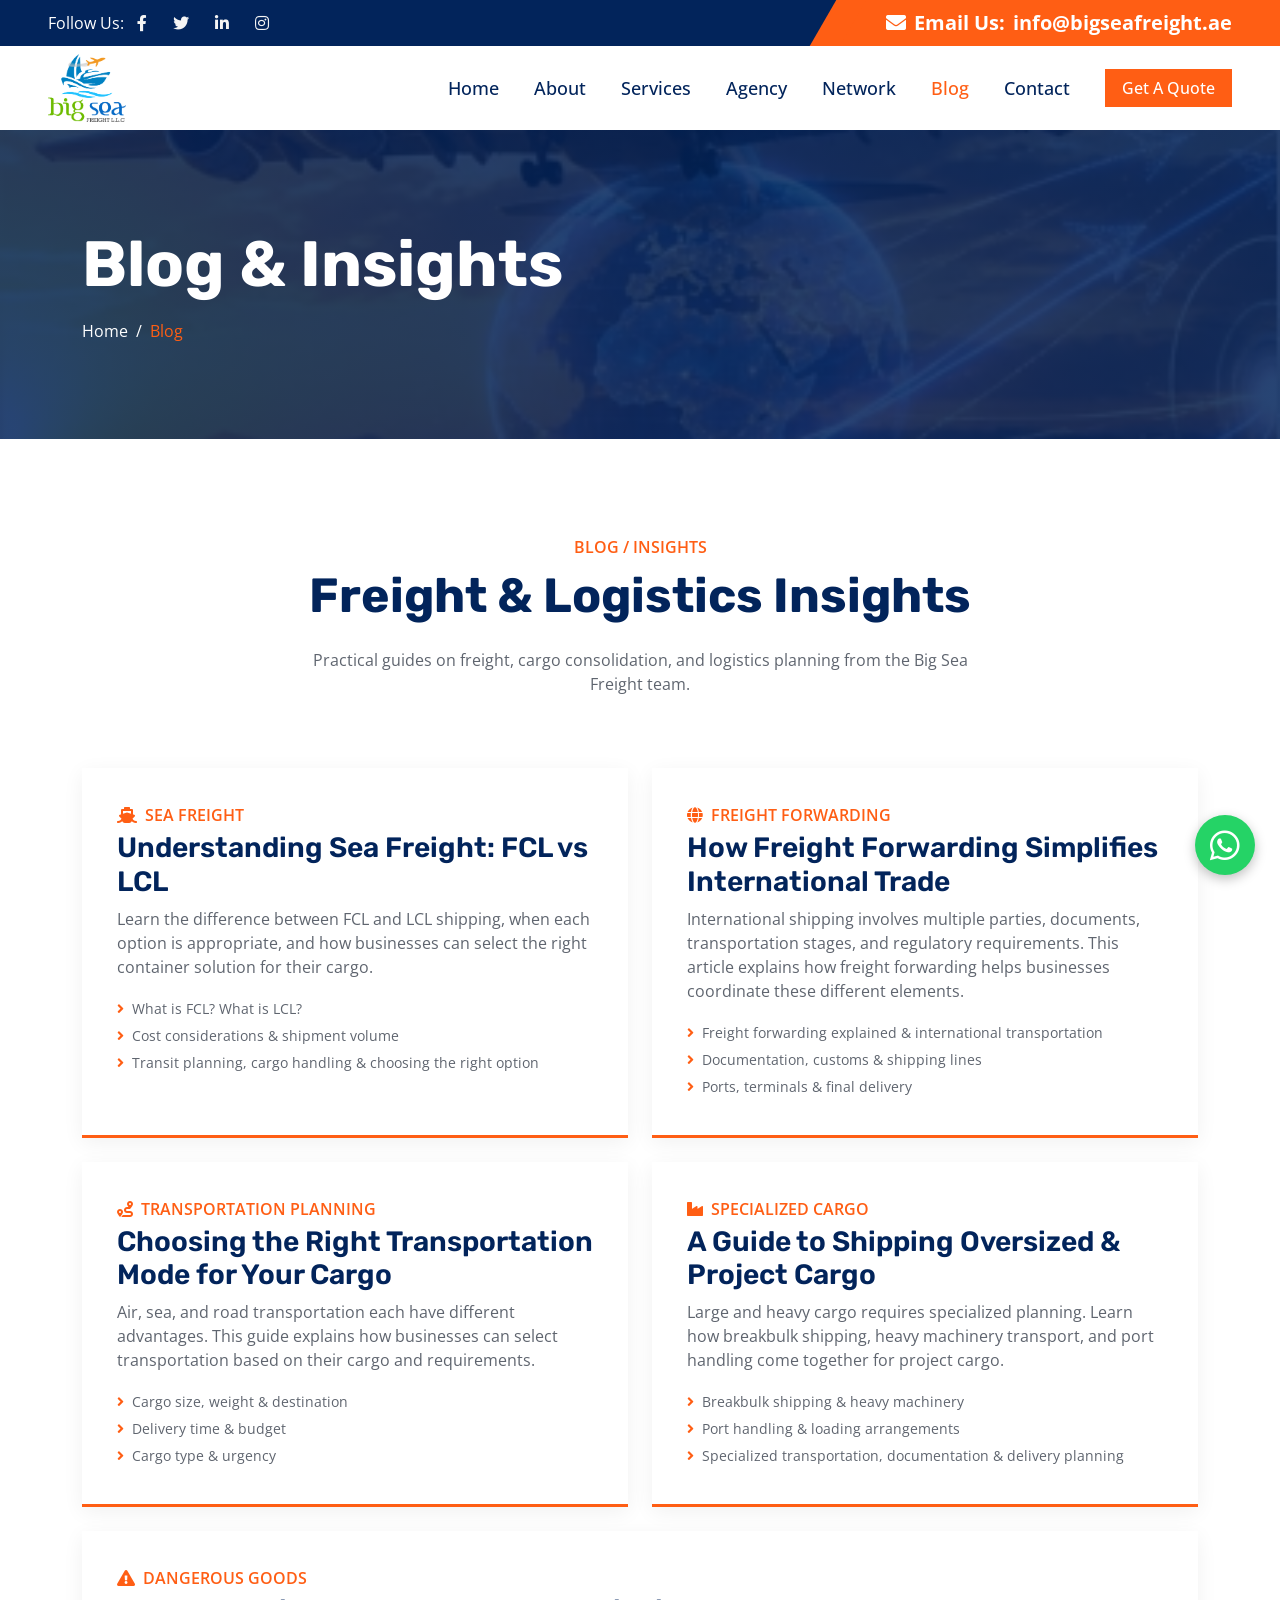
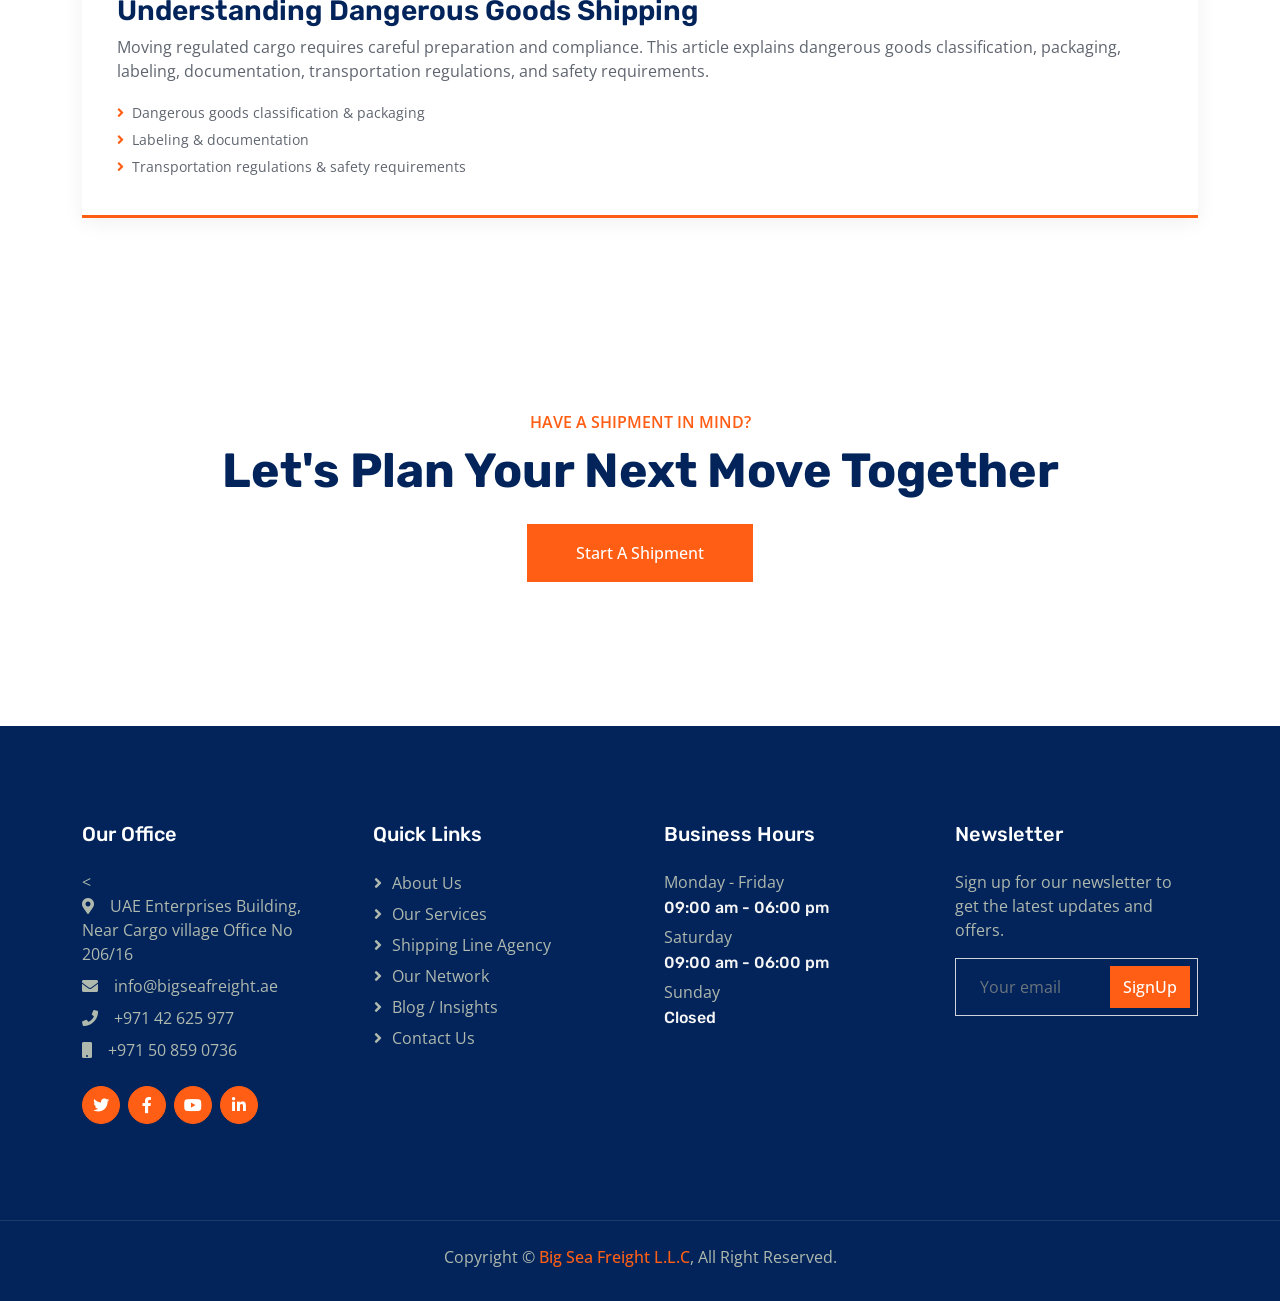
<file: blog.html>
<!DOCTYPE html>
<html lang="en">

<head>
    <meta charset="utf-8">
    <title>Blog & Insights - Big Sea Freight</title>
    <meta content="width=device-width, initial-scale=1.0" name="viewport">
    <meta content="Freight and logistics insights from Big Sea Freight — FCL vs LCL, freight forwarding, choosing a transportation mode, oversized cargo, and dangerous goods shipping." name="description">

    <!-- Favicon -->
    <link href="img/favicon.ico" rel="icon">
    <link href="img/apple-touch-icon.png" rel="apple-touch-icon">

    <!-- Google Web Fonts -->
    <link rel="preconnect" href="https://fonts.googleapis.com">
    <link rel="preconnect" href="https://fonts.gstatic.com" crossorigin>
    <link href="https://fonts.googleapis.com/css2?family=Open+Sans:wght@400;500;600&family=Rubik:wght@500;600;700&display=swap" rel="stylesheet">

    <!-- Icon Font Stylesheet -->
    <link href="https://cdnjs.cloudflare.com/ajax/libs/font-awesome/5.10.0/css/all.min.css" rel="stylesheet">
    <link href="https://cdn.jsdelivr.net/npm/bootstrap-icons@1.4.1/font/bootstrap-icons.css" rel="stylesheet">

    <!-- Libraries Stylesheet -->
    <link href="lib/animate/animate.min.css" rel="stylesheet">

    <!-- Customized Bootstrap Stylesheet -->
    <link href="css/bootstrap.min.css" rel="stylesheet">

    <!-- Template Stylesheet -->
    <link href="css/style.css" rel="stylesheet">
</head>

<body>
    <!-- Spinner Start -->
    <div id="spinner" class="show bg-white position-fixed translate-middle w-100 vh-100 top-50 start-50 d-flex align-items-center justify-content-center">
        <div class="spinner-border text-primary" role="status" style="width: 3rem; height: 3rem;"></div>
    </div>
    <!-- Spinner End -->


    <!-- Topbar Start -->
    <div class="container-fluid bg-dark px-0">
        <div class="row g-0 d-none d-lg-flex">
            <div class="col-lg-6 ps-5 text-start">
                <div class="h-100 d-inline-flex align-items-center text-white">
                    <span>Follow Us:</span>
                    <a class="btn btn-link text-light" href=""><i class="fab fa-facebook-f"></i></a>
                    <a class="btn btn-link text-light" href=""><i class="fab fa-twitter"></i></a>
                    <a class="btn btn-link text-light" href=""><i class="fab fa-linkedin-in"></i></a>
                    <a class="btn btn-link text-light" href=""><i class="fab fa-instagram"></i></a>
                </div>
            </div>
            <div class="col-lg-6 text-end">
                <div class="h-100 topbar-right d-inline-flex align-items-center text-white py-2 px-5">
                    <span class="fs-5 fw-bold me-2"><i class="fa fa-envelope me-2"></i>Email Us:</span>

                    <span class="fs-5 fw-bold">info@bigseafreight.ae</span>

                </div>
            </div>
        </div>
    </div>
    <!-- Topbar End -->


    <!-- Navbar Start -->
    <nav class="navbar navbar-expand-lg bg-white navbar-light sticky-top py-0 pe-5">
        <a href="index.html" class="navbar-brand logo-brand ps-5 me-0">
            <img src="img/logo.png" alt="Big Sea Freight L.L.C" class="logo-img">
        </a>
        <button type="button" class="navbar-toggler me-0" data-bs-toggle="collapse" data-bs-target="#navbarCollapse">
            <span class="navbar-toggler-icon"></span>
        </button>
        <div class="collapse navbar-collapse" id="navbarCollapse">
            <div class="navbar-nav ms-auto p-4 p-lg-0">
                <a href="index.html" class="nav-item nav-link">Home</a>
                <a href="about.html" class="nav-item nav-link">About</a>
                <a href="service.html" class="nav-item nav-link">Services</a>
                <a href="shipping-line-agency.html" class="nav-item nav-link">Agency</a>
                <a href="project.html" class="nav-item nav-link">Network</a>
                <a href="blog.html" class="nav-item nav-link active">Blog</a>
                <!-- <a href="team.html" class="nav-item nav-link">Team</a> -->
                <a href="contact.html" class="nav-item nav-link">Contact</a>
            </div>
            <a href="contact.html" class="btn btn-primary px-3 d-none d-lg-block">Get A Quote</a>
        </div>
    </nav>
    <!-- Navbar End -->


    <!-- Header Start -->
    <div class="container-fluid page-header py-5 mb-5" style="background: linear-gradient(rgba(2, 36, 91, .85), rgba(2, 36, 91, .85)), url(img/project-2.jpg) center center / cover no-repeat;">
        <div class="container py-5">
            <h1 class="display-3 text-white mb-3">Blog & Insights</h1>
            <nav aria-label="breadcrumb">
                <ol class="breadcrumb mb-0">
                    <li class="breadcrumb-item"><a class="text-white" href="index.html">Home</a></li>
                    <li class="breadcrumb-item text-primary active" aria-current="page">Blog</li>
                </ol>
            </nav>
        </div>
    </div>
    <!-- Header End -->

    <!-- Blog Intro Start -->
    <div class="container-fluid pt-5">
        <div class="text-center mx-auto pb-2 wow fadeInUp" data-wow-delay="0.1s" style="max-width: 700px;">
            <p class="fw-medium text-uppercase text-primary mb-2">Blog / Insights</p>
            <h1 class="display-5 mb-4">Freight & Logistics Insights</h1>
            <p>Practical guides on freight, cargo consolidation, and logistics planning from the Big Sea Freight team.</p>
        </div>
    </div>
    <!-- Blog Intro End -->


    <!-- Blog Grid Start -->
    <div class="container-fluid py-5">
        <div class="container">
            <div class="row g-4">
                <div class="col-lg-6 wow fadeInUp" data-wow-delay="0.1s">
                    <div class="blog-card">
                        <p class="fw-medium text-uppercase text-primary mb-1"><i class="fa fa-ship me-2"></i>Sea Freight</p>
                        <h3>Understanding Sea Freight: FCL vs LCL</h3>
                        <p class="mb-0">Learn the difference between FCL and LCL shipping, when each option is appropriate, and how businesses can select the right container solution for their cargo.</p>
                        <ul class="blog-topics">
                            <li><i class="fa fa-angle-right text-primary me-2"></i>What is FCL? What is LCL?</li>
                            <li><i class="fa fa-angle-right text-primary me-2"></i>Cost considerations & shipment volume</li>
                            <li><i class="fa fa-angle-right text-primary me-2"></i>Transit planning, cargo handling & choosing the right option</li>
                        </ul>
                    </div>
                </div>
                <div class="col-lg-6 wow fadeInUp" data-wow-delay="0.2s">
                    <div class="blog-card">
                        <p class="fw-medium text-uppercase text-primary mb-1"><i class="fa fa-globe me-2"></i>Freight Forwarding</p>
                        <h3>How Freight Forwarding Simplifies International Trade</h3>
                        <p class="mb-0">International shipping involves multiple parties, documents, transportation stages, and regulatory requirements. This article explains how freight forwarding helps businesses coordinate these different elements.</p>
                        <ul class="blog-topics">
                            <li><i class="fa fa-angle-right text-primary me-2"></i>Freight forwarding explained & international transportation</li>
                            <li><i class="fa fa-angle-right text-primary me-2"></i>Documentation, customs & shipping lines</li>
                            <li><i class="fa fa-angle-right text-primary me-2"></i>Ports, terminals & final delivery</li>
                        </ul>
                    </div>
                </div>
                <div class="col-lg-6 wow fadeInUp" data-wow-delay="0.3s">
                    <div class="blog-card">
                        <p class="fw-medium text-uppercase text-primary mb-1"><i class="fa fa-route me-2"></i>Transportation Planning</p>
                        <h3>Choosing the Right Transportation Mode for Your Cargo</h3>
                        <p class="mb-0">Air, sea, and road transportation each have different advantages. This guide explains how businesses can select transportation based on their cargo and requirements.</p>
                        <ul class="blog-topics">
                            <li><i class="fa fa-angle-right text-primary me-2"></i>Cargo size, weight & destination</li>
                            <li><i class="fa fa-angle-right text-primary me-2"></i>Delivery time & budget</li>
                            <li><i class="fa fa-angle-right text-primary me-2"></i>Cargo type & urgency</li>
                        </ul>
                    </div>
                </div>
                <div class="col-lg-6 wow fadeInUp" data-wow-delay="0.4s">
                    <div class="blog-card">
                        <p class="fw-medium text-uppercase text-primary mb-1"><i class="fa fa-industry me-2"></i>Specialized Cargo</p>
                        <h3>A Guide to Shipping Oversized & Project Cargo</h3>
                        <p class="mb-0">Large and heavy cargo requires specialized planning. Learn how breakbulk shipping, heavy machinery transport, and port handling come together for project cargo.</p>
                        <ul class="blog-topics">
                            <li><i class="fa fa-angle-right text-primary me-2"></i>Breakbulk shipping & heavy machinery</li>
                            <li><i class="fa fa-angle-right text-primary me-2"></i>Port handling & loading arrangements</li>
                            <li><i class="fa fa-angle-right text-primary me-2"></i>Specialized transportation, documentation & delivery planning</li>
                        </ul>
                    </div>
                </div>
                <div class="col-lg-12 wow fadeInUp" data-wow-delay="0.5s">
                    <div class="blog-card">
                        <p class="fw-medium text-uppercase text-primary mb-1"><i class="fa fa-exclamation-triangle me-2"></i>Dangerous Goods</p>
                        <h3>Understanding Dangerous Goods Shipping</h3>
                        <p class="mb-0">Moving regulated cargo requires careful preparation and compliance. This article explains dangerous goods classification, packaging, labeling, documentation, transportation regulations, and safety requirements.</p>
                        <ul class="blog-topics">
                            <li><i class="fa fa-angle-right text-primary me-2"></i>Dangerous goods classification & packaging</li>
                            <li><i class="fa fa-angle-right text-primary me-2"></i>Labeling & documentation</li>
                            <li><i class="fa fa-angle-right text-primary me-2"></i>Transportation regulations & safety requirements</li>
                        </ul>
                    </div>
                </div>
            </div>
        </div>
    </div>
    <!-- Blog Grid End -->



    <a href="https://wa.me/+971508590736"

       class="whatsapp-btn"
       target="_blank"
       aria-label="Chat on WhatsApp">

        <i class="fab fa-whatsapp"></i>

    </a>
    
    <!-- CTA Start -->
    <div class="container-fluid py-5 my-5">
        <div class="container py-5 text-center">
            <p class="fw-medium text-uppercase text-primary mb-2">Have A Shipment In Mind?</p>
            <h1 class="display-5 mb-4">Let's Plan Your Next Move Together</h1>
            <a href="contact.html" class="btn btn-primary py-3 px-5">Start A Shipment</a>
        </div>
    </div>
    <!-- CTA End -->


    <!-- Footer Start -->
    <div class="container-fluid bg-dark footer mt-5 py-5 wow fadeIn" data-wow-delay="0.1s">
        <div class="container py-5">
            <div class="row g-5">
                <div class="col-lg-3 col-md-6">
                    <h5 class="text-white mb-4">Our Office</h5>

                    <<p class="mb-2"><i class="fa fa-map-marker-alt me-3"></i>UAE Enterprises Building,
                    Near Cargo village Office No 206/16</p>
                    <p class="mb-2"><i class="fa fa-envelope me-3"></i>info@bigseafreight.ae</p>
                    <p class="mb-2"><i class="fa fa-phone me-3"></i>+971 42 625 977</p>
                    <p class="mb-2"><i class="fa fa-mobile me-3"></i>+971 50 859 0736</p>

                    <div class="d-flex pt-3">
                        <a class="btn btn-square btn-primary rounded-circle me-2" href=""><i class="fab fa-twitter"></i></a>
                        <a class="btn btn-square btn-primary rounded-circle me-2" href=""><i class="fab fa-facebook-f"></i></a>
                        <a class="btn btn-square btn-primary rounded-circle me-2" href=""><i class="fab fa-youtube"></i></a>
                        <a class="btn btn-square btn-primary rounded-circle me-2" href=""><i class="fab fa-linkedin-in"></i></a>
                    </div>
                </div>
                <div class="col-lg-3 col-md-6">
                    <h5 class="text-white mb-4">Quick Links</h5>
                    <a class="btn btn-link" href="about.html">About Us</a>
                    <a class="btn btn-link" href="service.html">Our Services</a>
                    <a class="btn btn-link" href="shipping-line-agency.html">Shipping Line Agency</a>
                    <a class="btn btn-link" href="project.html">Our Network</a>
                    <a class="btn btn-link" href="blog.html">Blog / Insights</a>
                    <a class="btn btn-link" href="contact.html">Contact Us</a>
                </div>
                <div class="col-lg-3 col-md-6">
                    <h5 class="text-white mb-4">Business Hours</h5>
                    <p class="mb-1">Monday - Friday</p>
                    <h6 class="text-light">09:00 am - 06:00 pm</h6>
                    <p class="mb-1">Saturday</p>
                    <h6 class="text-light">09:00 am - 06:00 pm</h6>
                    <p class="mb-1">Sunday</p>
                    <h6 class="text-light">Closed</h6>
                </div>
                <div class="col-lg-3 col-md-6">
                    <h5 class="text-white mb-4">Newsletter</h5>
                    <p>Sign up for our newsletter to get the latest updates and offers.</p>
                    <div class="position-relative w-100">
                        <input class="form-control bg-transparent w-100 py-3 ps-4 pe-5" type="text" placeholder="Your email">
                        <button type="button" class="btn btn-primary py-2 position-absolute top-0 end-0 mt-2 me-2">SignUp</button>
                    </div>
                </div>
            </div>
        </div>
    </div>
    <!-- Footer End -->


    <!-- Copyright Start -->
    <div class="container-fluid copyright bg-dark py-4">
        <div class="container text-center">
            <p class="mb-2">Copyright &copy; <a class="fw-semi-bold" href="index.html">Big Sea Freight L.L.C</a>, All Right Reserved.</p>
            <!--/*** The author’s attribution link below must remain intact on your website. ***/-->
            <!--/*** If you wish to remove this credit link, please purchase the Pro Version from https://htmlcodex.com/downloading/?item=2628 ***/-->
            <!-- <p class="mb-0">Designed By <a class="fw-semi-bold" href="https://htmlcodex.com">HTML Codex</a></p> -->
        </div>
    </div>
    <!-- Copyright End -->


    <!-- Back to Top -->
    <a href="#" class="btn btn-lg btn-primary btn-lg-square rounded-circle back-to-top"><i class="bi bi-arrow-up"></i></a>


    <!-- JavaScript Libraries -->
    <script src="https://code.jquery.com/jquery-3.4.1.min.js"></script>
    <script src="https://cdn.jsdelivr.net/npm/bootstrap@5.0.0/dist/js/bootstrap.bundle.min.js"></script>
    <script src="lib/wow/wow.min.js"></script>
    <script src="lib/easing/easing.min.js"></script>
    <script src="lib/waypoints/waypoints.min.js"></script>

    <!-- Template Javascript -->
    <script src="js/main.js"></script>
</body>

</html>
</file>
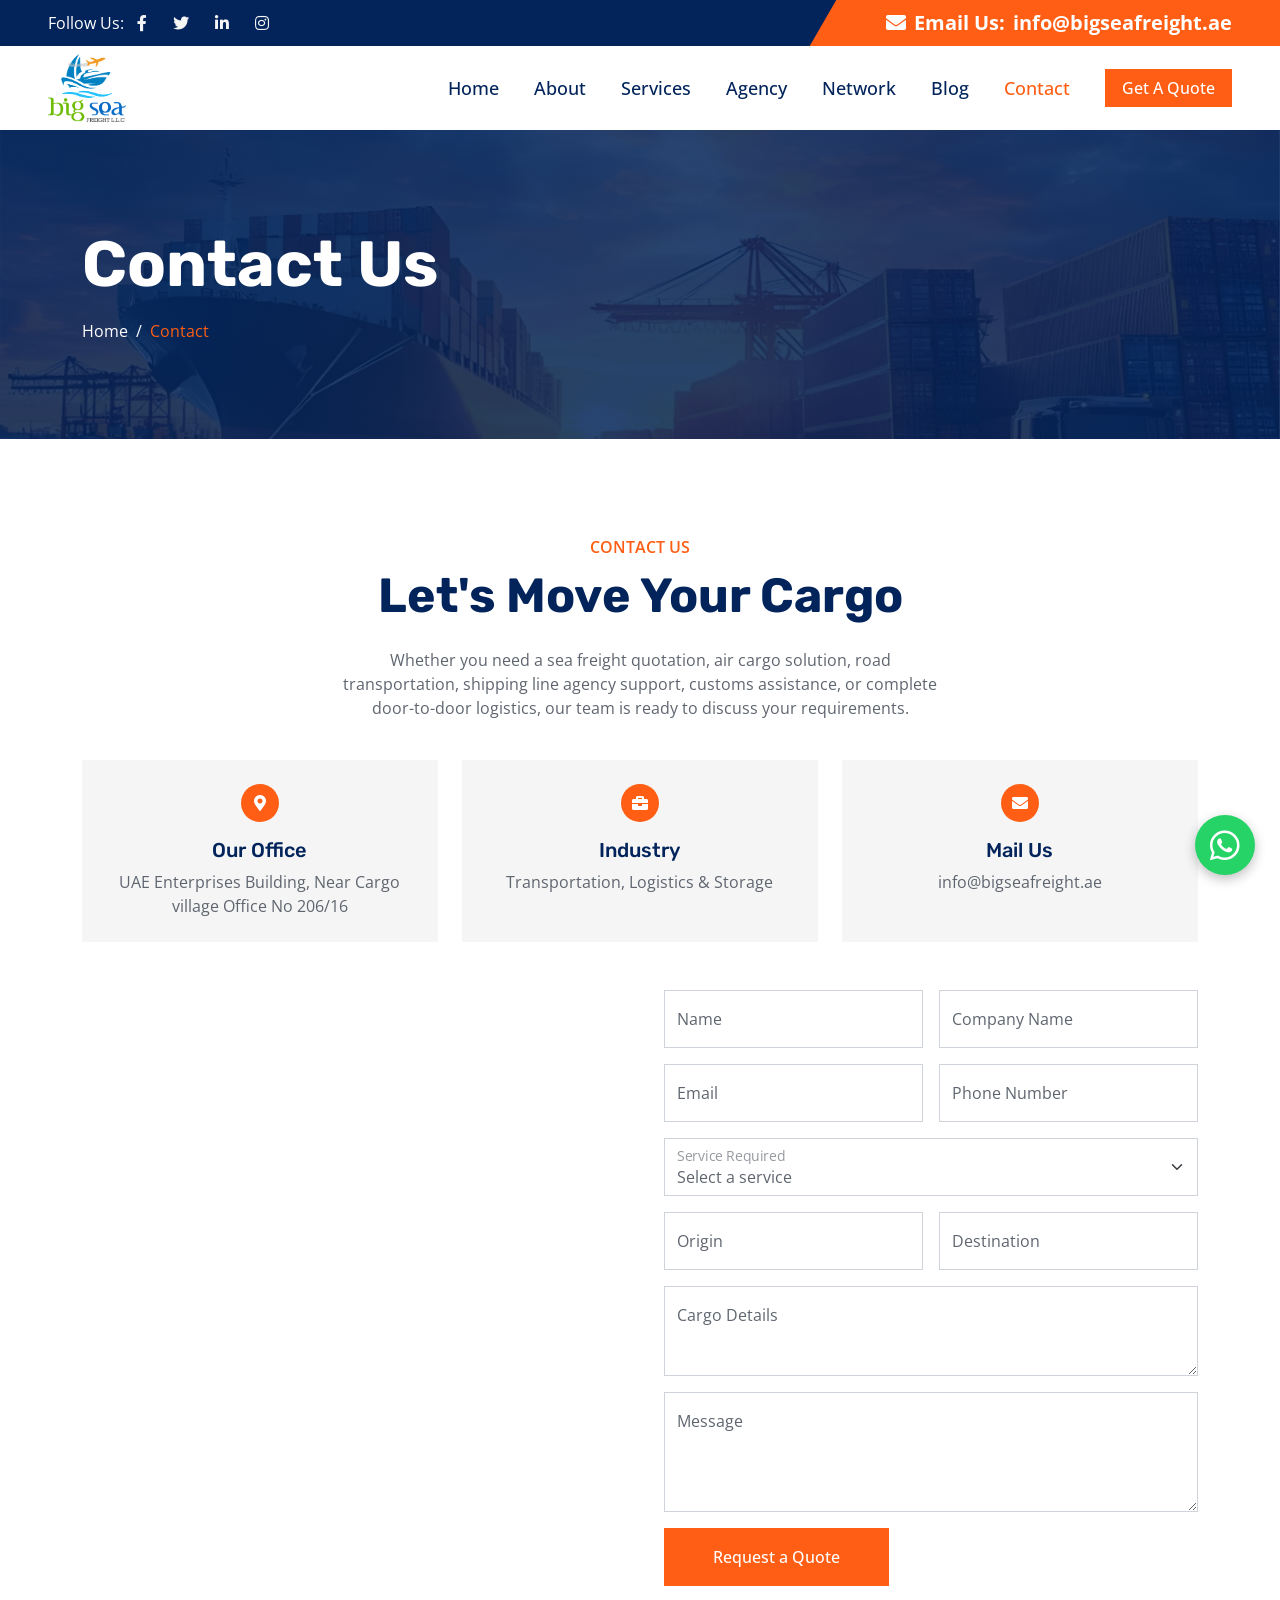
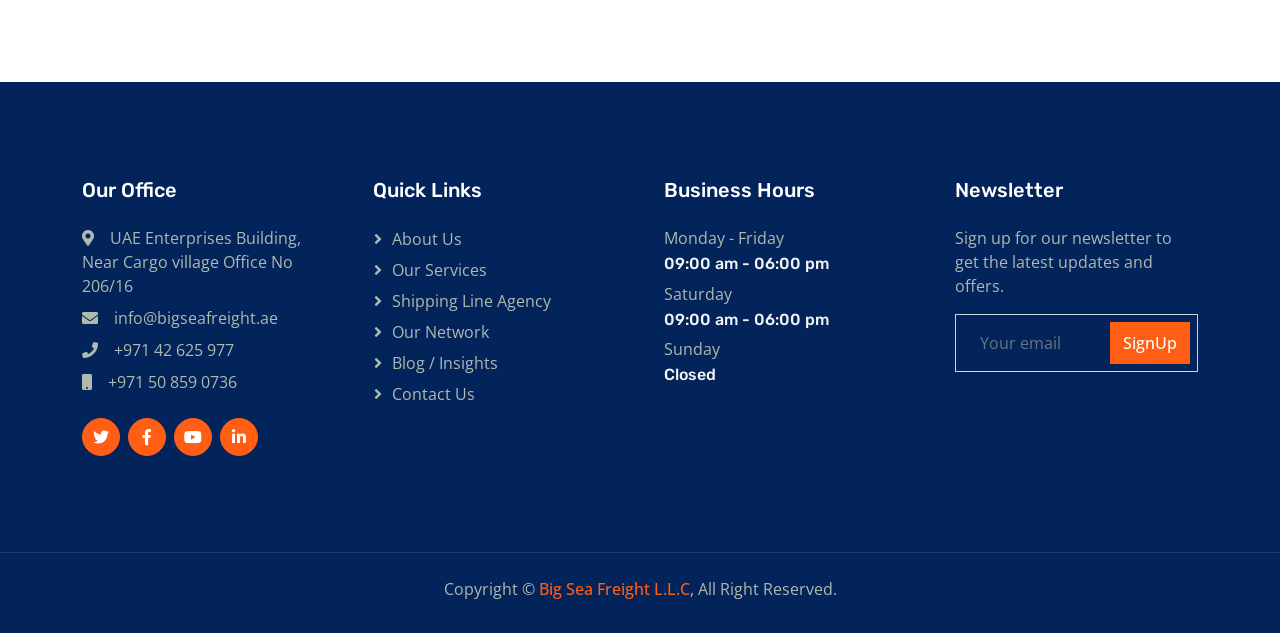
<file: contact.html>
<!DOCTYPE html>
<html lang="en">

<head>
    <meta charset="utf-8">
    <title>Contact Us - Big Sea Freight</title>
    <meta content="width=device-width, initial-scale=1.0" name="viewport">
    <meta content="Get in touch with Big Sea Freight, Dubai, for a freight quotation, shipping line agency support, or logistics enquiry." name="description">

    <!-- Favicon -->
    <link href="img/favicon.ico" rel="icon">
    <link href="img/apple-touch-icon.png" rel="apple-touch-icon">

    <!-- Google Web Fonts -->
    <link rel="preconnect" href="https://fonts.googleapis.com">
    <link rel="preconnect" href="https://fonts.gstatic.com" crossorigin>
    <link href="https://fonts.googleapis.com/css2?family=Open+Sans:wght@400;500;600&family=Rubik:wght@500;600;700&display=swap" rel="stylesheet">

    <!-- Icon Font Stylesheet -->
    <link href="https://cdnjs.cloudflare.com/ajax/libs/font-awesome/5.10.0/css/all.min.css" rel="stylesheet">
    <link href="https://cdn.jsdelivr.net/npm/bootstrap-icons@1.4.1/font/bootstrap-icons.css" rel="stylesheet">

    <!-- Libraries Stylesheet -->
    <link href="lib/animate/animate.min.css" rel="stylesheet">

    <!-- Customized Bootstrap Stylesheet -->
    <link href="css/bootstrap.min.css" rel="stylesheet">

    <!-- Template Stylesheet -->
    <link href="css/style.css" rel="stylesheet">
</head>

<body>
    <!-- Spinner Start -->
    <div id="spinner" class="show bg-white position-fixed translate-middle w-100 vh-100 top-50 start-50 d-flex align-items-center justify-content-center">
        <div class="spinner-border text-primary" role="status" style="width: 3rem; height: 3rem;"></div>
    </div>
    <!-- Spinner End -->


    <!-- Topbar Start -->
    <div class="container-fluid bg-dark px-0">
        <div class="row g-0 d-none d-lg-flex">
            <div class="col-lg-6 ps-5 text-start">
                <div class="h-100 d-inline-flex align-items-center text-white">
                    <span>Follow Us:</span>
                    <a class="btn btn-link text-light" href=""><i class="fab fa-facebook-f"></i></a>
                    <a class="btn btn-link text-light" href=""><i class="fab fa-twitter"></i></a>
                    <a class="btn btn-link text-light" href=""><i class="fab fa-linkedin-in"></i></a>
                    <a class="btn btn-link text-light" href=""><i class="fab fa-instagram"></i></a>
                </div>
            </div>
            <div class="col-lg-6 text-end">
                <div class="h-100 topbar-right d-inline-flex align-items-center text-white py-2 px-5">
                    <span class="fs-5 fw-bold me-2"><i class="fa fa-envelope me-2"></i>Email Us:</span>
                    <span class="fs-5 fw-bold">info@bigseafreight.ae</span>
                </div>
            </div>
        </div>
    </div>
    <!-- Topbar End -->


    <!-- Navbar Start -->
    <nav class="navbar navbar-expand-lg bg-white navbar-light sticky-top py-0 pe-5">
        <a href="index.html" class="navbar-brand logo-brand ps-5 me-0">
            <img src="img/logo.png" alt="Big Sea Freight L.L.C" class="logo-img">
        </a>
        <button type="button" class="navbar-toggler me-0" data-bs-toggle="collapse" data-bs-target="#navbarCollapse">
            <span class="navbar-toggler-icon"></span>
        </button>
        <div class="collapse navbar-collapse" id="navbarCollapse">
            <div class="navbar-nav ms-auto p-4 p-lg-0">
                <a href="index.html" class="nav-item nav-link">Home</a>
                <a href="about.html" class="nav-item nav-link">About</a>
                <a href="service.html" class="nav-item nav-link">Services</a>
                <a href="shipping-line-agency.html" class="nav-item nav-link">Agency</a>
                <a href="project.html" class="nav-item nav-link">Network</a>
                <a href="blog.html" class="nav-item nav-link">Blog</a>
                <!-- <a href="team.html" class="nav-item nav-link">Team</a> -->
                <a href="contact.html" class="nav-item nav-link active">Contact</a>
            </div>
            <a href="contact.html" class="btn btn-primary px-3 d-none d-lg-block">Get A Quote</a>
        </div>
    </nav>
    <!-- Navbar End -->


    <!-- Header Start -->
    <div class="container-fluid page-header py-5 mb-5" style="background: linear-gradient(rgba(2, 36, 91, .85), rgba(2, 36, 91, .85)), url(img/carousel-1.jpg) center center / cover no-repeat;">
        <div class="container py-5">
            <h1 class="display-3 text-white mb-3">Contact Us</h1>
            <nav aria-label="breadcrumb">
                <ol class="breadcrumb mb-0">
                    <li class="breadcrumb-item"><a class="text-white" href="index.html">Home</a></li>
                    <li class="breadcrumb-item text-primary active" aria-current="page">Contact</li>
                </ol>
            </nav>
        </div>
    </div>
    <!-- Header End -->

    <!-- Contact Start -->
    <div class="container-fluid py-5">
        <div class="container">
            <div class="text-center mx-auto pb-4 wow fadeInUp" data-wow-delay="0.1s" style="max-width: 600px;">
                <p class="fw-medium text-uppercase text-primary mb-2">Contact Us</p>
                <h1 class="display-5 mb-4">Let's Move Your Cargo</h1>
                <p>Whether you need a sea freight quotation, air cargo solution, road transportation, shipping line agency support, customs assistance, or complete door-to-door logistics, our team is ready to discuss your requirements.</p>
            </div>
            <div class="row g-4 mb-5">
                <div class="col-md-4 wow fadeInUp" data-wow-delay="0.1s">
                    <div class="text-center h-100 p-4" style="background: var(--light);">
                        <div class="btn-square bg-primary rounded-circle mx-auto mb-3">
                            <i class="fa fa-map-marker-alt text-white"></i>
                        </div>
                        <h5>Our Office</h5>

                        <span>UAE Enterprises Building, Near Cargo village Office No 206/16</span>

                    </div>
                </div>
                <div class="col-md-4 wow fadeInUp" data-wow-delay="0.3s">
                    <div class="text-center h-100 p-4" style="background: var(--light);">
                        <div class="btn-square bg-primary rounded-circle mx-auto mb-3">
                            <i class="fa fa-briefcase text-white"></i>
                        </div>
                        <h5>Industry</h5>
                        <span>Transportation, Logistics & Storage</span>
                    </div>
                </div>
                <div class="col-md-4 wow fadeInUp" data-wow-delay="0.5s">
                    <div class="text-center h-100 p-4" style="background: var(--light);">
                        <div class="btn-square bg-primary rounded-circle mx-auto mb-3">
                            <i class="fa fa-envelope text-white"></i>
                        </div>
                        <h5>Mail Us</h5>
                        <span>info@bigseafreight.ae</span>
                    </div>
                </div>
            </div>
            <div class="row g-5">
                <div class="col-lg-6 wow fadeInUp" data-wow-delay="0.1s">
                    <iframe class="w-100" style="height: 100%; min-height: 400px; border:0;"

                        src="https://www.google.com/maps/embed?pb=!1m17!1m12!1m3!1d3608.4528295977548!2d55.336963675383764!3d25.255348177673557!2m3!1f0!2f0!3f0!3m2!1i1024!2i768!4f13.1!3m2!1m1!2zMjXCsDE1JzE5LjMiTiA1NcKwMjAnMjIuMyJF!5e0!3m2!1sen!2sin!4v1792595040990!5m2!1sen!2sin" allowfullscreen=""

                        loading="lazy" referrerpolicy="no-referrer-when-downgrade"></iframe>
                </div>
                <div class="col-lg-6 wow fadeInUp" data-wow-delay="0.5s">
                    <form action="#" method="post">
                        <div class="row g-3">
                            <div class="col-md-6">
                                <div class="form-floating">
                                    <input type="text" class="form-control" id="name" placeholder="Your Name">
                                    <label for="name">Name</label>
                                </div>
                            </div>
                            <div class="col-md-6">
                                <div class="form-floating">
                                    <input type="text" class="form-control" id="company" placeholder="Company Name">
                                    <label for="company">Company Name</label>
                                </div>
                            </div>
                            <div class="col-md-6">
                                <div class="form-floating">
                                    <input type="email" class="form-control" id="email" placeholder="Your Email">
                                    <label for="email">Email</label>
                                </div>
                            </div>
                            <div class="col-md-6">
                                <div class="form-floating">
                                    <input type="tel" class="form-control" id="phone" placeholder="Phone Number">
                                    <label for="phone">Phone Number</label>
                                </div>
                            </div>
                            <div class="col-12">
                                <div class="form-floating">
                                    <select class="form-select" id="service">
                                        <option selected>Select a service</option>
                                        <option>Air Freight</option>
                                        <option>Sea Freight</option>
                                        <option>Road Freight</option>
                                        <option>LCL – Less than Container Load</option>
                                        <option>LTL – Less than Truck Load</option>
                                        <option>FCL – Full Container Load</option>
                                        <option>FTL – Full Truck Load</option>
                                        <option>Door-to-Door Delivery</option>
                                        <option>Warehousing & Distribution</option>
                                        <option>Customs Clearance</option>
                                        <option>Breakbulk Cargo</option>
                                        <option>RoRo Cargo</option>
                                        <option>Dangerous Goods (DGR) Cargo</option>
                                        <option>Courier & Express Services</option>
                                        <option>Shipping Line Agency</option>
                                    </select>
                                    <label for="service">Service Required</label>
                                </div>
                            </div>
                            <div class="col-md-6">
                                <div class="form-floating">
                                    <input type="text" class="form-control" id="origin" placeholder="Origin">
                                    <label for="origin">Origin</label>
                                </div>
                            </div>
                            <div class="col-md-6">
                                <div class="form-floating">
                                    <input type="text" class="form-control" id="destination" placeholder="Destination">
                                    <label for="destination">Destination</label>
                                </div>
                            </div>
                            <div class="col-12">
                                <div class="form-floating">
                                    <textarea class="form-control" placeholder="Cargo type, quantity, weight and dimensions" id="cargo" style="height: 90px"></textarea>
                                    <label for="cargo">Cargo Details</label>
                                </div>
                            </div>
                            <div class="col-12">
                                <div class="form-floating">
                                    <textarea class="form-control" placeholder="Tell us about your shipment requirements" id="message" style="height: 120px"></textarea>
                                    <label for="message">Message</label>
                                </div>
                            </div>
                            <div class="col-12">
                                <button class="btn btn-primary py-3 px-5" type="submit">Request a Quote</button>
                            </div>
                        </div>
                    </form>
                </div>
            </div>
        </div>
    </div>
    <!-- Contact End -->


    <a href="https://wa.me/+971508590736"
       class="whatsapp-btn"
       target="_blank"
       aria-label="Chat on WhatsApp">

        <i class="fab fa-whatsapp"></i>

    </a>

    <!-- Footer Start -->
    <div class="container-fluid bg-dark footer mt-5 py-5 wow fadeIn" data-wow-delay="0.1s">
        <div class="container py-5">
            <div class="row g-5">
                <div class="col-lg-3 col-md-6">
                    <h5 class="text-white mb-4">Our Office</h5>
                    <p class="mb-2"><i class="fa fa-map-marker-alt me-3"></i>UAE Enterprises Building,
                    Near Cargo village Office No 206/16</p>
                    <p class="mb-2"><i class="fa fa-envelope me-3"></i>info@bigseafreight.ae</p>
                    <p class="mb-2"><i class="fa fa-phone me-3"></i>+971 42 625 977</p>
                    <p class="mb-2"><i class="fa fa-mobile me-3"></i>+971 50 859 0736</p>
                    <div class="d-flex pt-3">
                        <a class="btn btn-square btn-primary rounded-circle me-2" href=""><i class="fab fa-twitter"></i></a>
                        <a class="btn btn-square btn-primary rounded-circle me-2" href=""><i class="fab fa-facebook-f"></i></a>
                        <a class="btn btn-square btn-primary rounded-circle me-2" href=""><i class="fab fa-youtube"></i></a>
                        <a class="btn btn-square btn-primary rounded-circle me-2" href=""><i class="fab fa-linkedin-in"></i></a>
                    </div>
                </div>
                <div class="col-lg-3 col-md-6">
                    <h5 class="text-white mb-4">Quick Links</h5>
                    <a class="btn btn-link" href="about.html">About Us</a>
                    <a class="btn btn-link" href="service.html">Our Services</a>
                    <a class="btn btn-link" href="shipping-line-agency.html">Shipping Line Agency</a>
                    <a class="btn btn-link" href="project.html">Our Network</a>
                    <a class="btn btn-link" href="blog.html">Blog / Insights</a>
                    <a class="btn btn-link" href="contact.html">Contact Us</a>
                </div>
                <div class="col-lg-3 col-md-6">
                    <h5 class="text-white mb-4">Business Hours</h5>
                    <p class="mb-1">Monday - Friday</p>
                    <h6 class="text-light">09:00 am - 06:00 pm</h6>
                    <p class="mb-1">Saturday</p>
                    <h6 class="text-light">09:00 am - 06:00 pm</h6>
                    <p class="mb-1">Sunday</p>
                    <h6 class="text-light">Closed</h6>
                </div>
                <div class="col-lg-3 col-md-6">
                    <h5 class="text-white mb-4">Newsletter</h5>
                    <p>Sign up for our newsletter to get the latest updates and offers.</p>
                    <div class="position-relative w-100">
                        <input class="form-control bg-transparent w-100 py-3 ps-4 pe-5" type="text" placeholder="Your email">
                        <button type="button" class="btn btn-primary py-2 position-absolute top-0 end-0 mt-2 me-2">SignUp</button>
                    </div>
                </div>
            </div>
        </div>
    </div>
    <!-- Footer End -->


    <!-- Copyright Start -->
    <div class="container-fluid copyright bg-dark py-4">
        <div class="container text-center">
            <p class="mb-2">Copyright &copy; <a class="fw-semi-bold" href="index.html">Big Sea Freight L.L.C</a>, All Right Reserved.</p>
            <!--/*** The author’s attribution link below must remain intact on your website. ***/-->
            <!--/*** If you wish to remove this credit link, please purchase the Pro Version from https://htmlcodex.com/downloading/?item=2628 ***/-->
            <!-- <p class="mb-0">Designed By <a class="fw-semi-bold" href="https://htmlcodex.com">HTML Codex</a></p> -->
        </div>
    </div>
    <!-- Copyright End -->


    <!-- Back to Top -->
    <a href="#" class="btn btn-lg btn-primary btn-lg-square rounded-circle back-to-top"><i class="bi bi-arrow-up"></i></a>


    <!-- JavaScript Libraries -->
    <script src="https://code.jquery.com/jquery-3.4.1.min.js"></script>
    <script src="https://cdn.jsdelivr.net/npm/bootstrap@5.0.0/dist/js/bootstrap.bundle.min.js"></script>
    <script src="lib/wow/wow.min.js"></script>
    <script src="lib/easing/easing.min.js"></script>
    <script src="lib/waypoints/waypoints.min.js"></script>

    <!-- Template Javascript -->
    <script src="js/main.js"></script>
</body>

</html>
</file>
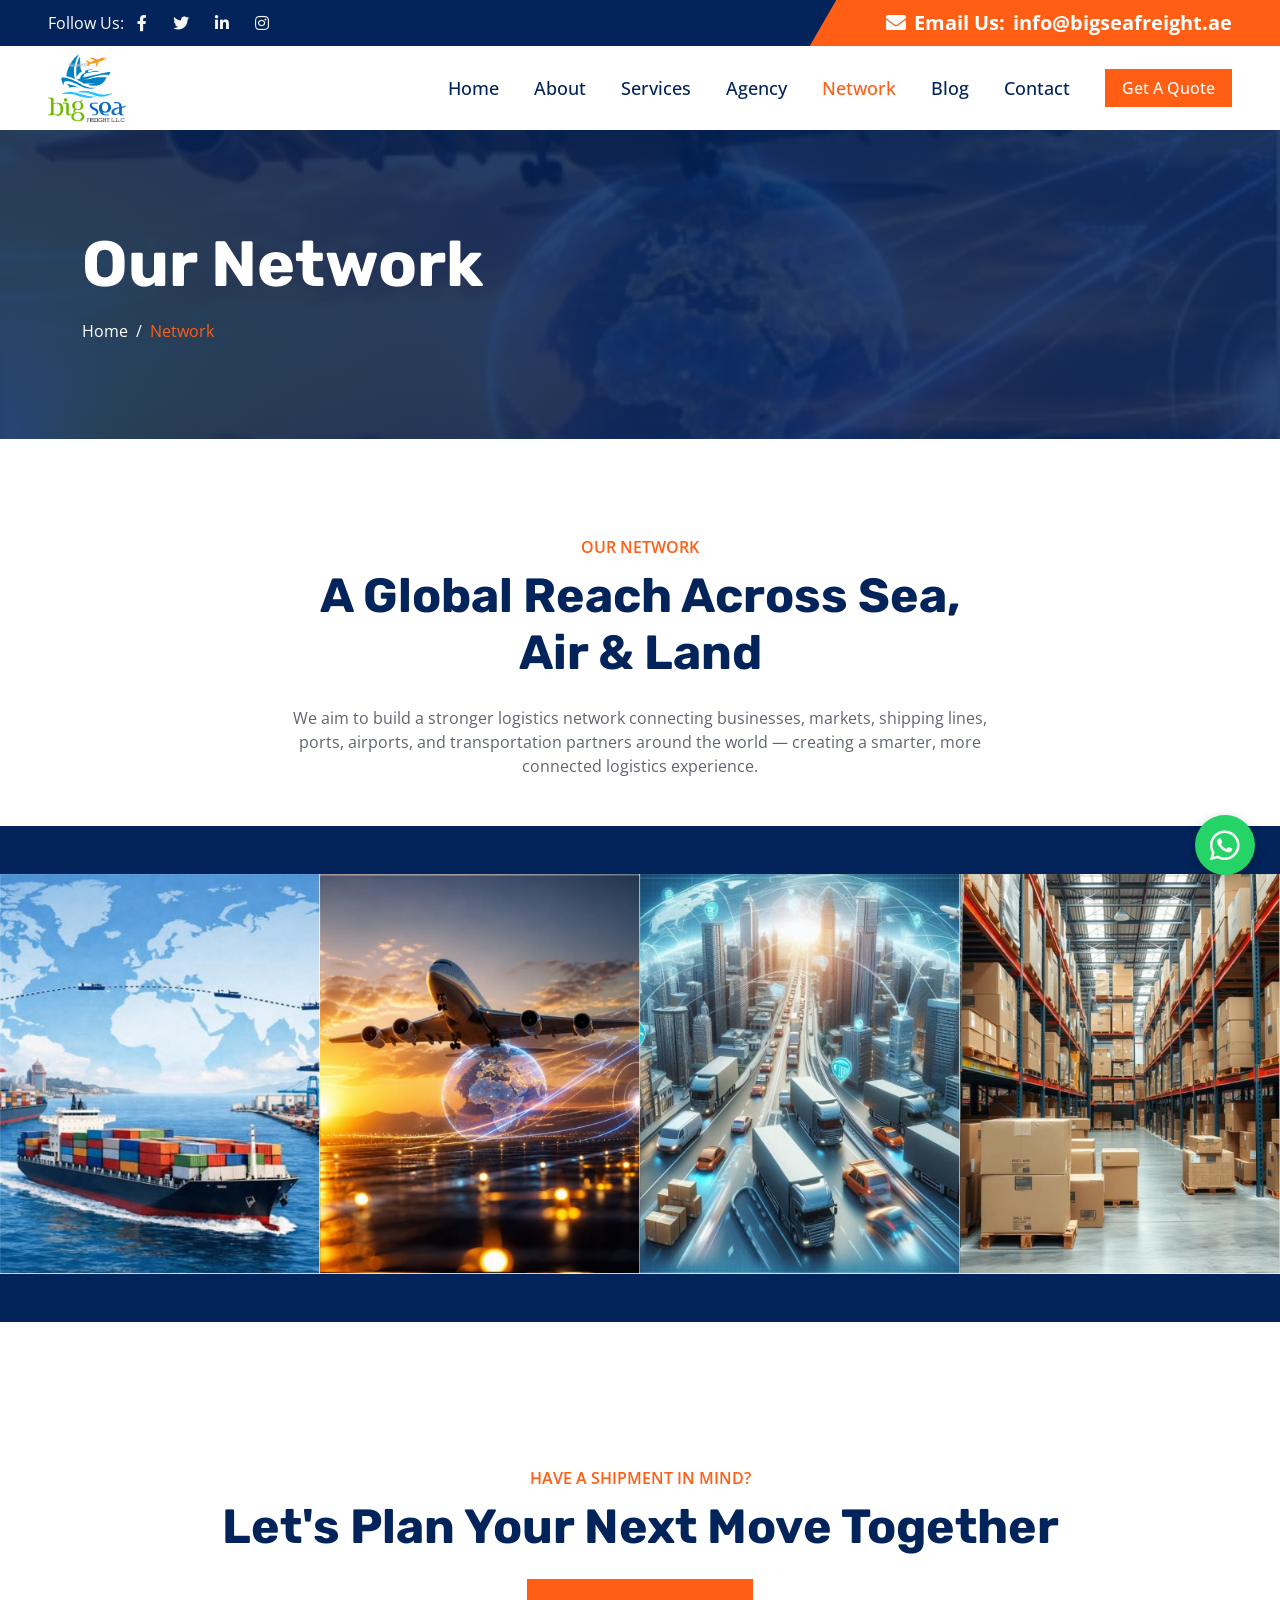
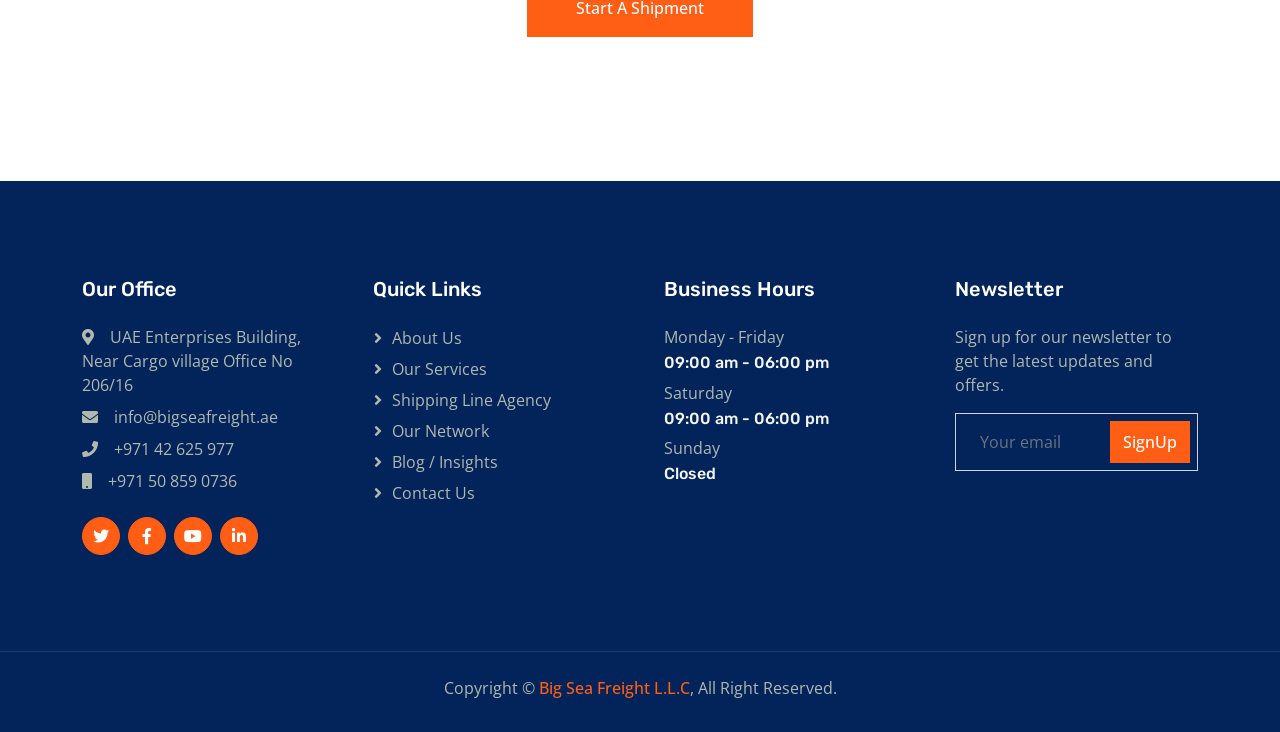
<file: project.html>
<!DOCTYPE html>
<html lang="en">

<head>
    <meta charset="utf-8">
    <title>Our Network - Big Sea Freight</title>
    <meta content="width=device-width, initial-scale=1.0" name="viewport">
    <meta content="Big Sea Freight coordinates shipments across a global network connecting businesses, shipping lines, ports, airports and transportation partners from Dubai, UAE." name="description">

    <!-- Favicon -->
    <link href="img/favicon.ico" rel="icon">
    <link href="img/apple-touch-icon.png" rel="apple-touch-icon">

    <!-- Google Web Fonts -->
    <link rel="preconnect" href="https://fonts.googleapis.com">
    <link rel="preconnect" href="https://fonts.gstatic.com" crossorigin>
    <link href="https://fonts.googleapis.com/css2?family=Open+Sans:wght@400;500;600&family=Rubik:wght@500;600;700&display=swap" rel="stylesheet">

    <!-- Icon Font Stylesheet -->
    <link href="https://cdnjs.cloudflare.com/ajax/libs/font-awesome/5.10.0/css/all.min.css" rel="stylesheet">
    <link href="https://cdn.jsdelivr.net/npm/bootstrap-icons@1.4.1/font/bootstrap-icons.css" rel="stylesheet">

    <!-- Libraries Stylesheet -->
    <link href="lib/animate/animate.min.css" rel="stylesheet">

    <!-- Customized Bootstrap Stylesheet -->
    <link href="css/bootstrap.min.css" rel="stylesheet">

    <!-- Template Stylesheet -->
    <link href="css/style.css" rel="stylesheet">
</head>

<body>
    <!-- Spinner Start -->
    <div id="spinner" class="show bg-white position-fixed translate-middle w-100 vh-100 top-50 start-50 d-flex align-items-center justify-content-center">
        <div class="spinner-border text-primary" role="status" style="width: 3rem; height: 3rem;"></div>
    </div>
    <!-- Spinner End -->


    <!-- Topbar Start -->
    <div class="container-fluid bg-dark px-0">
        <div class="row g-0 d-none d-lg-flex">
            <div class="col-lg-6 ps-5 text-start">
                <div class="h-100 d-inline-flex align-items-center text-white">
                    <span>Follow Us:</span>
                    <a class="btn btn-link text-light" href=""><i class="fab fa-facebook-f"></i></a>
                    <a class="btn btn-link text-light" href=""><i class="fab fa-twitter"></i></a>
                    <a class="btn btn-link text-light" href=""><i class="fab fa-linkedin-in"></i></a>
                    <a class="btn btn-link text-light" href=""><i class="fab fa-instagram"></i></a>
                </div>
            </div>
            <div class="col-lg-6 text-end">
                <div class="h-100 topbar-right d-inline-flex align-items-center text-white py-2 px-5">
                    <span class="fs-5 fw-bold me-2"><i class="fa fa-envelope me-2"></i>Email Us:</span>

                    <span class="fs-5 fw-bold">info@bigseafreight.ae</span>

                </div>
            </div>
        </div>
    </div>
    <!-- Topbar End -->


    <!-- Navbar Start -->
    <nav class="navbar navbar-expand-lg bg-white navbar-light sticky-top py-0 pe-5">
        <a href="index.html" class="navbar-brand logo-brand ps-5 me-0">
            <img src="img/logo.png" alt="Big Sea Freight L.L.C" class="logo-img">
        </a>
        <button type="button" class="navbar-toggler me-0" data-bs-toggle="collapse" data-bs-target="#navbarCollapse">
            <span class="navbar-toggler-icon"></span>
        </button>
        <div class="collapse navbar-collapse" id="navbarCollapse">
            <div class="navbar-nav ms-auto p-4 p-lg-0">
                <a href="index.html" class="nav-item nav-link">Home</a>
                <a href="about.html" class="nav-item nav-link">About</a>
                <a href="service.html" class="nav-item nav-link">Services</a>
                <a href="shipping-line-agency.html" class="nav-item nav-link">Agency</a>
                <a href="project.html" class="nav-item nav-link active">Network</a>
                <a href="blog.html" class="nav-item nav-link">Blog</a>
                <!-- <a href="team.html" class="nav-item nav-link">Team</a> -->
                <a href="contact.html" class="nav-item nav-link">Contact</a>
            </div>
            <a href="contact.html" class="btn btn-primary px-3 d-none d-lg-block">Get A Quote</a>
        </div>
    </nav>
    <!-- Navbar End -->


    <!-- Header Start -->
    <div class="container-fluid page-header py-5 mb-5" style="background: linear-gradient(rgba(2, 36, 91, .85), rgba(2, 36, 91, .85)), url(img/project-2.jpg) center center / cover no-repeat;">
        <div class="container py-5">
            <h1 class="display-3 text-white mb-3">Our Network</h1>
            <nav aria-label="breadcrumb">
                <ol class="breadcrumb mb-0">
                    <li class="breadcrumb-item"><a class="text-white" href="index.html">Home</a></li>
                    <li class="breadcrumb-item text-primary active" aria-current="page">Network</li>
                </ol>
            </nav>
        </div>
    </div>
    <!-- Header End -->

    <!-- Network Intro Start -->
    <div class="container-fluid pt-5">
        <div class="text-center mx-auto pb-2 wow fadeInUp" data-wow-delay="0.1s" style="max-width: 700px;">
            <p class="fw-medium text-uppercase text-primary mb-2">Our Network</p>
            <h1 class="display-5 mb-4">A Global Reach Across Sea, Air & Land</h1>
            <p>We aim to build a stronger logistics network connecting businesses, markets, shipping lines, ports, airports, and transportation partners around the world — creating a smarter, more connected logistics experience.</p>
        </div>
    </div>
    <!-- Network Intro End -->


    <!-- Network Start -->
    <div class="container-fluid bg-dark pt-5 pb-5 mt-4 px-0">
        <div class="row g-0 position-relative bg-dark overflow-hidden">
            <div class="col-6 col-md-3">
                <a class="project-item" href="contact.html">
                    <img class="img-fluid w-100" src="img/project-1.jpg" alt="">
                    <div class="project-title">
                        <h5 class="text-primary mb-0">Sea Freight Network</h5>
                    </div>
                </a>
            </div>
            <div class="col-6 col-md-3">
                <a class="project-item" href="contact.html">
                    <img class="img-fluid w-100" src="img/project-2.jpg" alt="">
                    <div class="project-title">
                        <h5 class="text-primary mb-0">Air Freight Network</h5>
                    </div>
                </a>
            </div>
            <div class="col-6 col-md-3">
                <a class="project-item" href="contact.html">
                    <img class="img-fluid w-100" src="img/project-3.jpg" alt="">
                    <div class="project-title">
                        <h5 class="text-primary mb-0">Road Freight Network</h5>
                    </div>
                </a>
            </div>
            <div class="col-6 col-md-3">
                <a class="project-item" href="contact.html">
                    <img class="img-fluid w-100" src="img/project-4.jpg" alt="">
                    <div class="project-title">
                        <h5 class="text-primary mb-0">Warehousing Network</h5>
                    </div>
                </a>
            </div>
        </div>
    </div>
    <!-- Network End -->


    <!-- CTA Start -->
    <div class="container-fluid py-5 my-5">
        <div class="container py-5 text-center">
            <p class="fw-medium text-uppercase text-primary mb-2">Have A Shipment In Mind?</p>
            <h1 class="display-5 mb-4">Let's Plan Your Next Move Together</h1>
            <a href="contact.html" class="btn btn-primary py-3 px-5">Start A Shipment</a>
        </div>
    </div>
    <!-- CTA End -->



    <a href="https://wa.me/+971508590736"

       class="whatsapp-btn"
       target="_blank"
       aria-label="Chat on WhatsApp">

        <i class="fab fa-whatsapp"></i>

    </a>
    
    <!-- Footer Start -->
    <div class="container-fluid bg-dark footer mt-5 py-5 wow fadeIn" data-wow-delay="0.1s">
        <div class="container py-5">
            <div class="row g-5">
                <div class="col-lg-3 col-md-6">
                    <h5 class="text-white mb-4">Our Office</h5>

                    <p class="mb-2"><i class="fa fa-map-marker-alt me-3"></i>UAE Enterprises Building,
                    Near Cargo village Office No 206/16</p>
                    <p class="mb-2"><i class="fa fa-envelope me-3"></i>info@bigseafreight.ae</p>
                    <p class="mb-2"><i class="fa fa-phone me-3"></i>+971 42 625 977</p>
                    <p class="mb-2"><i class="fa fa-mobile me-3"></i>+971 50 859 0736</p>
                    <div class="d-flex pt-3">
                        <a class="btn btn-square btn-primary rounded-circle me-2" href=""><i class="fab fa-twitter"></i></a>
                        <a class="btn btn-square btn-primary rounded-circle me-2" href=""><i class="fab fa-facebook-f"></i></a>
                        <a class="btn btn-square btn-primary rounded-circle me-2" href=""><i class="fab fa-youtube"></i></a>
                        <a class="btn btn-square btn-primary rounded-circle me-2" href=""><i class="fab fa-linkedin-in"></i></a>
                    </div>
                </div>
                <div class="col-lg-3 col-md-6">
                    <h5 class="text-white mb-4">Quick Links</h5>
                    <a class="btn btn-link" href="about.html">About Us</a>
                    <a class="btn btn-link" href="service.html">Our Services</a>
                    <a class="btn btn-link" href="shipping-line-agency.html">Shipping Line Agency</a>
                    <a class="btn btn-link" href="project.html">Our Network</a>
                    <a class="btn btn-link" href="blog.html">Blog / Insights</a>
                    <a class="btn btn-link" href="contact.html">Contact Us</a>
                </div>
                <div class="col-lg-3 col-md-6">
                    <h5 class="text-white mb-4">Business Hours</h5>
                    <p class="mb-1">Monday - Friday</p>
                   <h6 class="text-light">09:00 am - 06:00 pm</h6>
                    <p class="mb-1">Saturday</p>
                    <h6 class="text-light">09:00 am - 06:00 pm</h6>
                    <p class="mb-1">Sunday</p>
                    <h6 class="text-light">Closed</h6>
                </div>
                <div class="col-lg-3 col-md-6">
                    <h5 class="text-white mb-4">Newsletter</h5>
                    <p>Sign up for our newsletter to get the latest updates and offers.</p>
                    <div class="position-relative w-100">
                        <input class="form-control bg-transparent w-100 py-3 ps-4 pe-5" type="text" placeholder="Your email">
                        <button type="button" class="btn btn-primary py-2 position-absolute top-0 end-0 mt-2 me-2">SignUp</button>
                    </div>
                </div>
            </div>
        </div>
    </div>
    <!-- Footer End -->


    <!-- Copyright Start -->
    <div class="container-fluid copyright bg-dark py-4">
        <div class="container text-center">
            <p class="mb-2">Copyright &copy; <a class="fw-semi-bold" href="index.html">Big Sea Freight L.L.C</a>, All Right Reserved.</p>
            <!--/*** The author’s attribution link below must remain intact on your website. ***/-->
            <!--/*** If you wish to remove this credit link, please purchase the Pro Version from https://htmlcodex.com/downloading/?item=2628 ***/-->
            <!-- <p class="mb-0">Designed By <a class="fw-semi-bold" href="https://htmlcodex.com">HTML Codex</a></p> -->
        </div>
    </div>
    <!-- Copyright End -->


    <!-- Back to Top -->
    <a href="#" class="btn btn-lg btn-primary btn-lg-square rounded-circle back-to-top"><i class="bi bi-arrow-up"></i></a>


    <!-- JavaScript Libraries -->
    <script src="https://code.jquery.com/jquery-3.4.1.min.js"></script>
    <script src="https://cdn.jsdelivr.net/npm/bootstrap@5.0.0/dist/js/bootstrap.bundle.min.js"></script>
    <script src="lib/wow/wow.min.js"></script>
    <script src="lib/easing/easing.min.js"></script>
    <script src="lib/waypoints/waypoints.min.js"></script>

    <!-- Template Javascript -->
    <script src="js/main.js"></script>
</body>

</html>
</file>
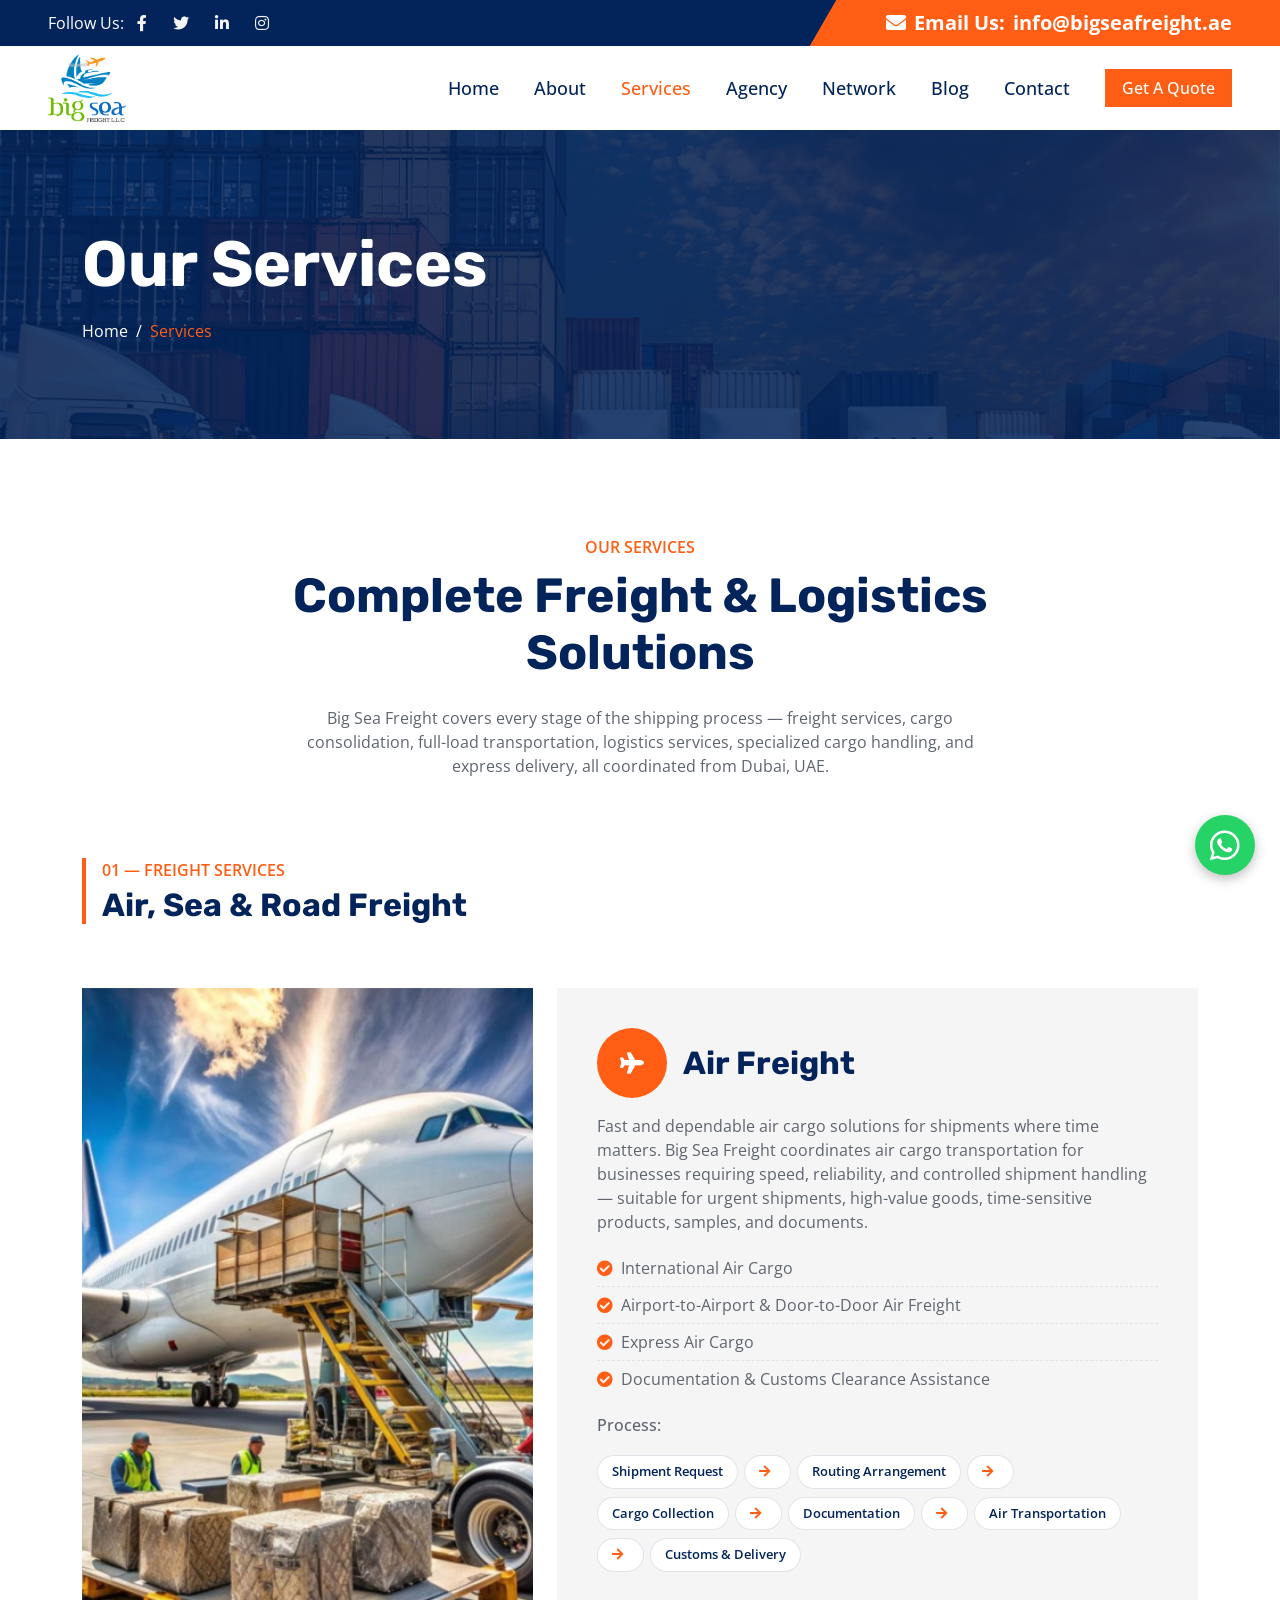
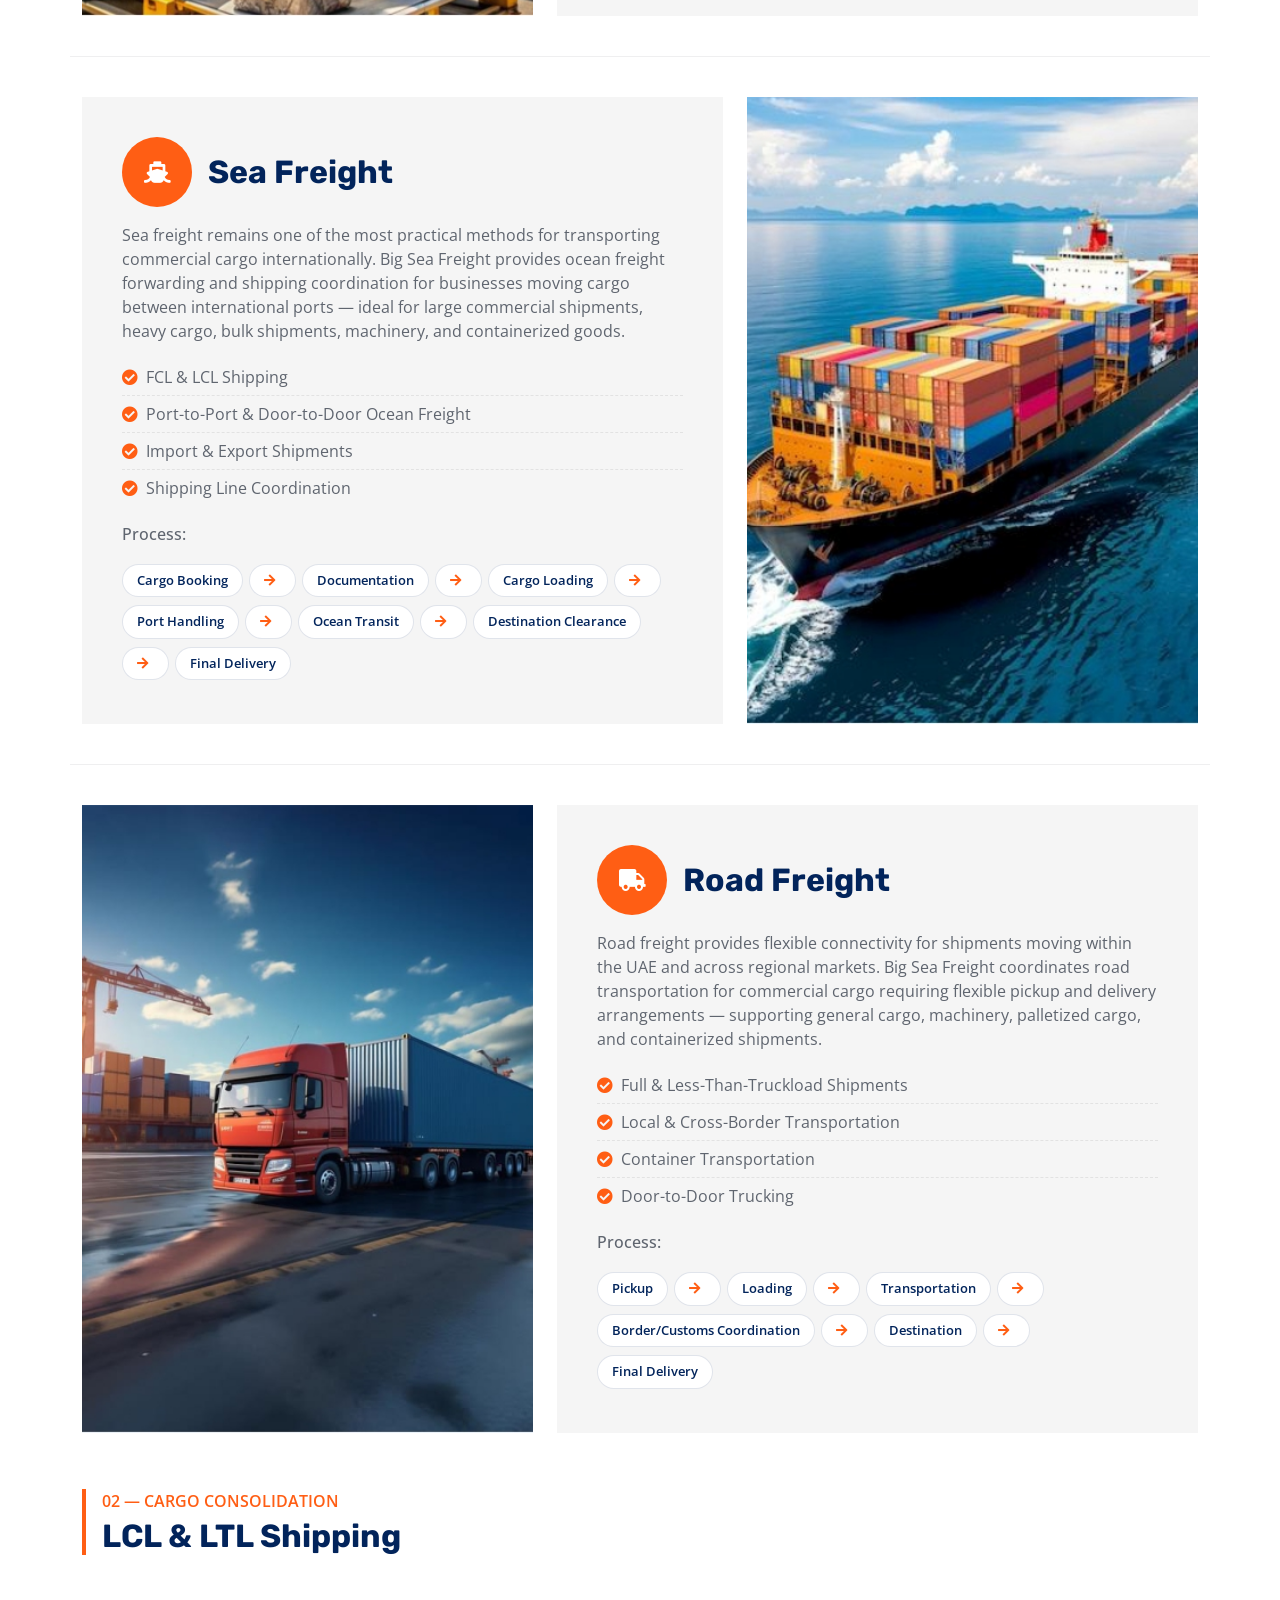
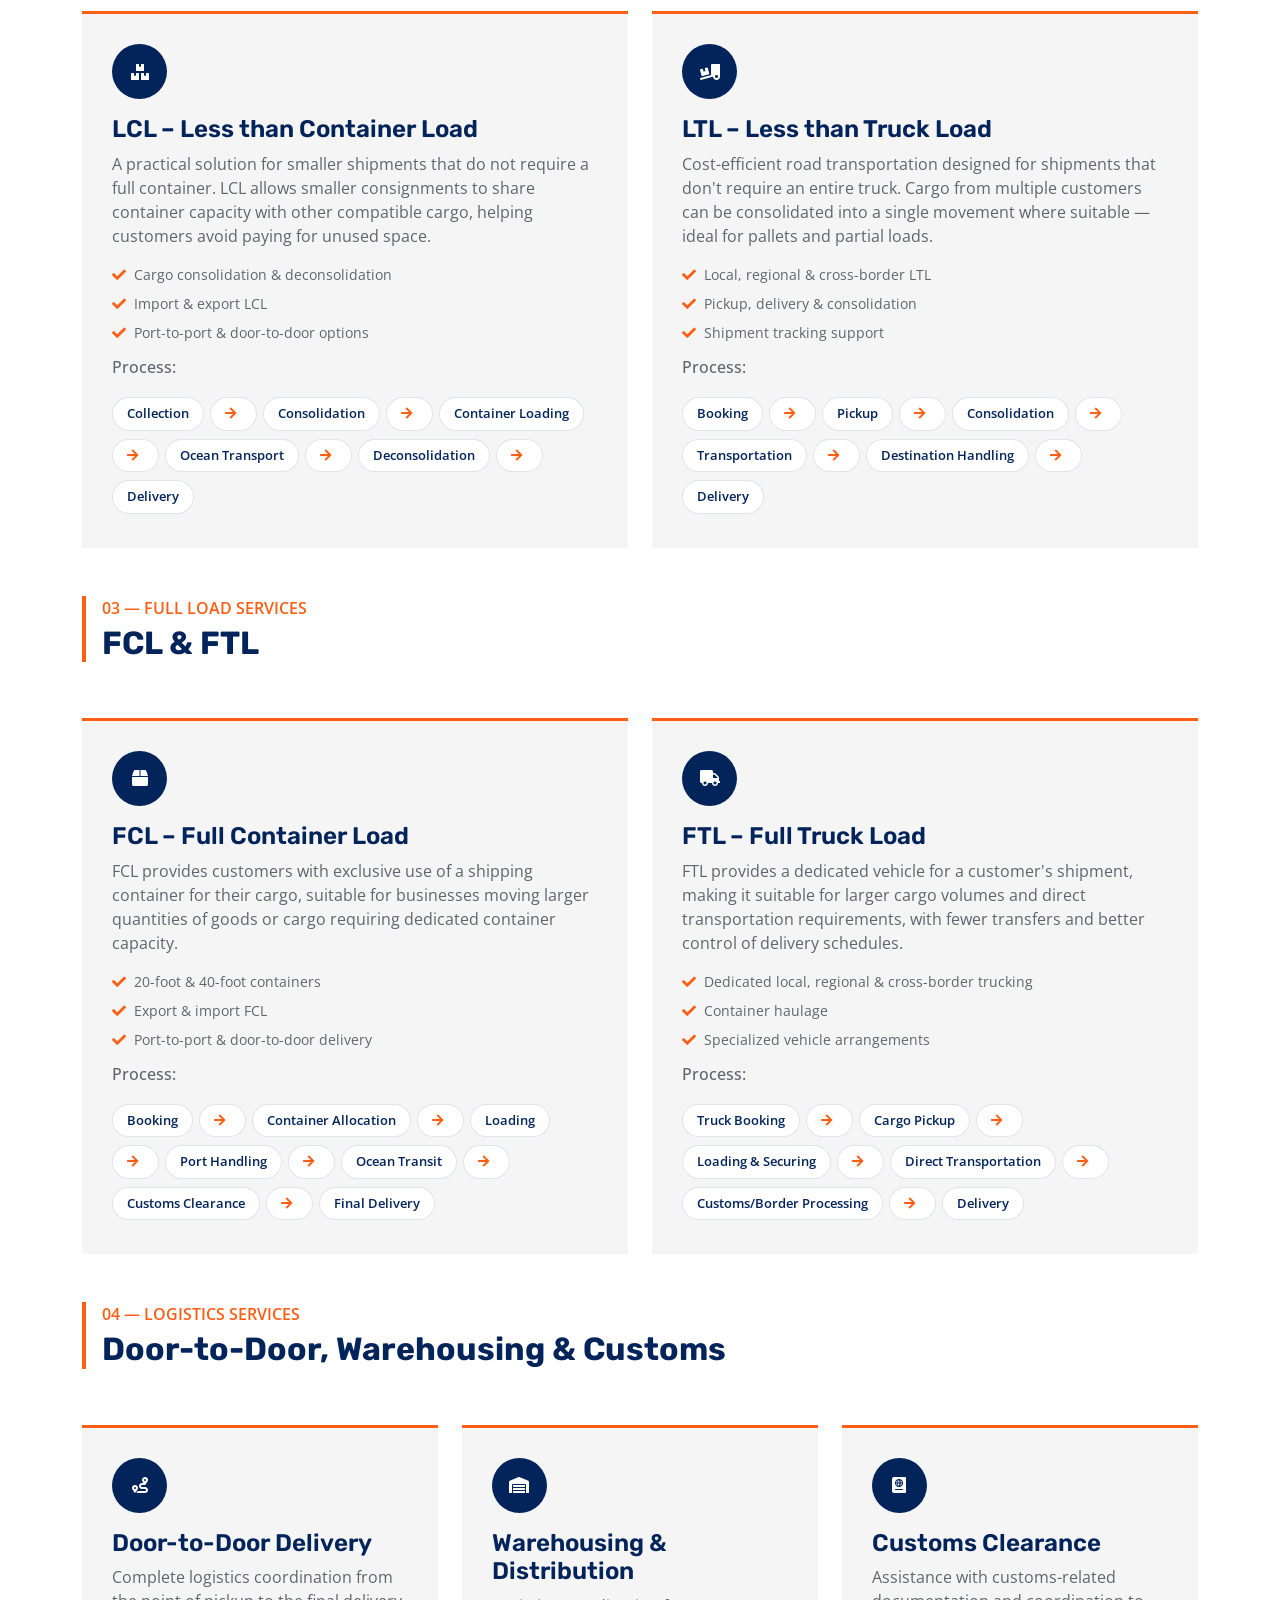
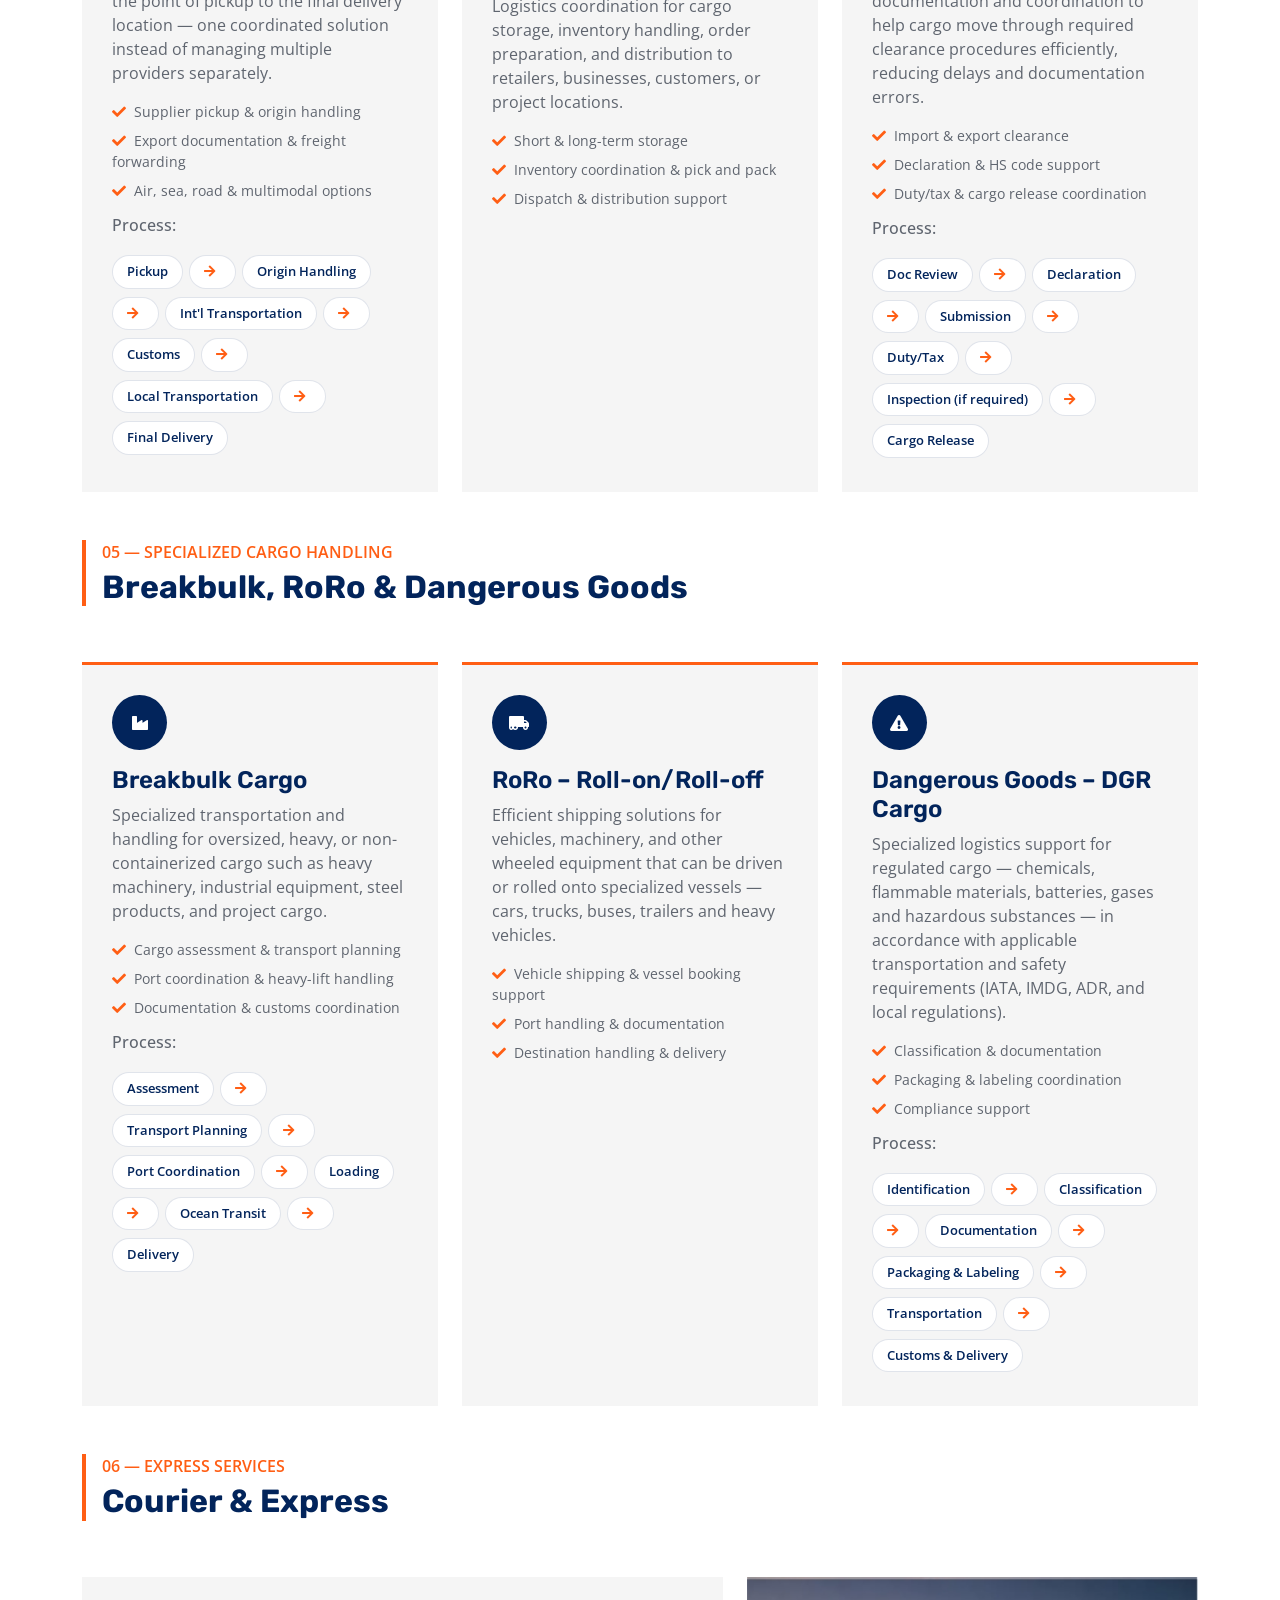
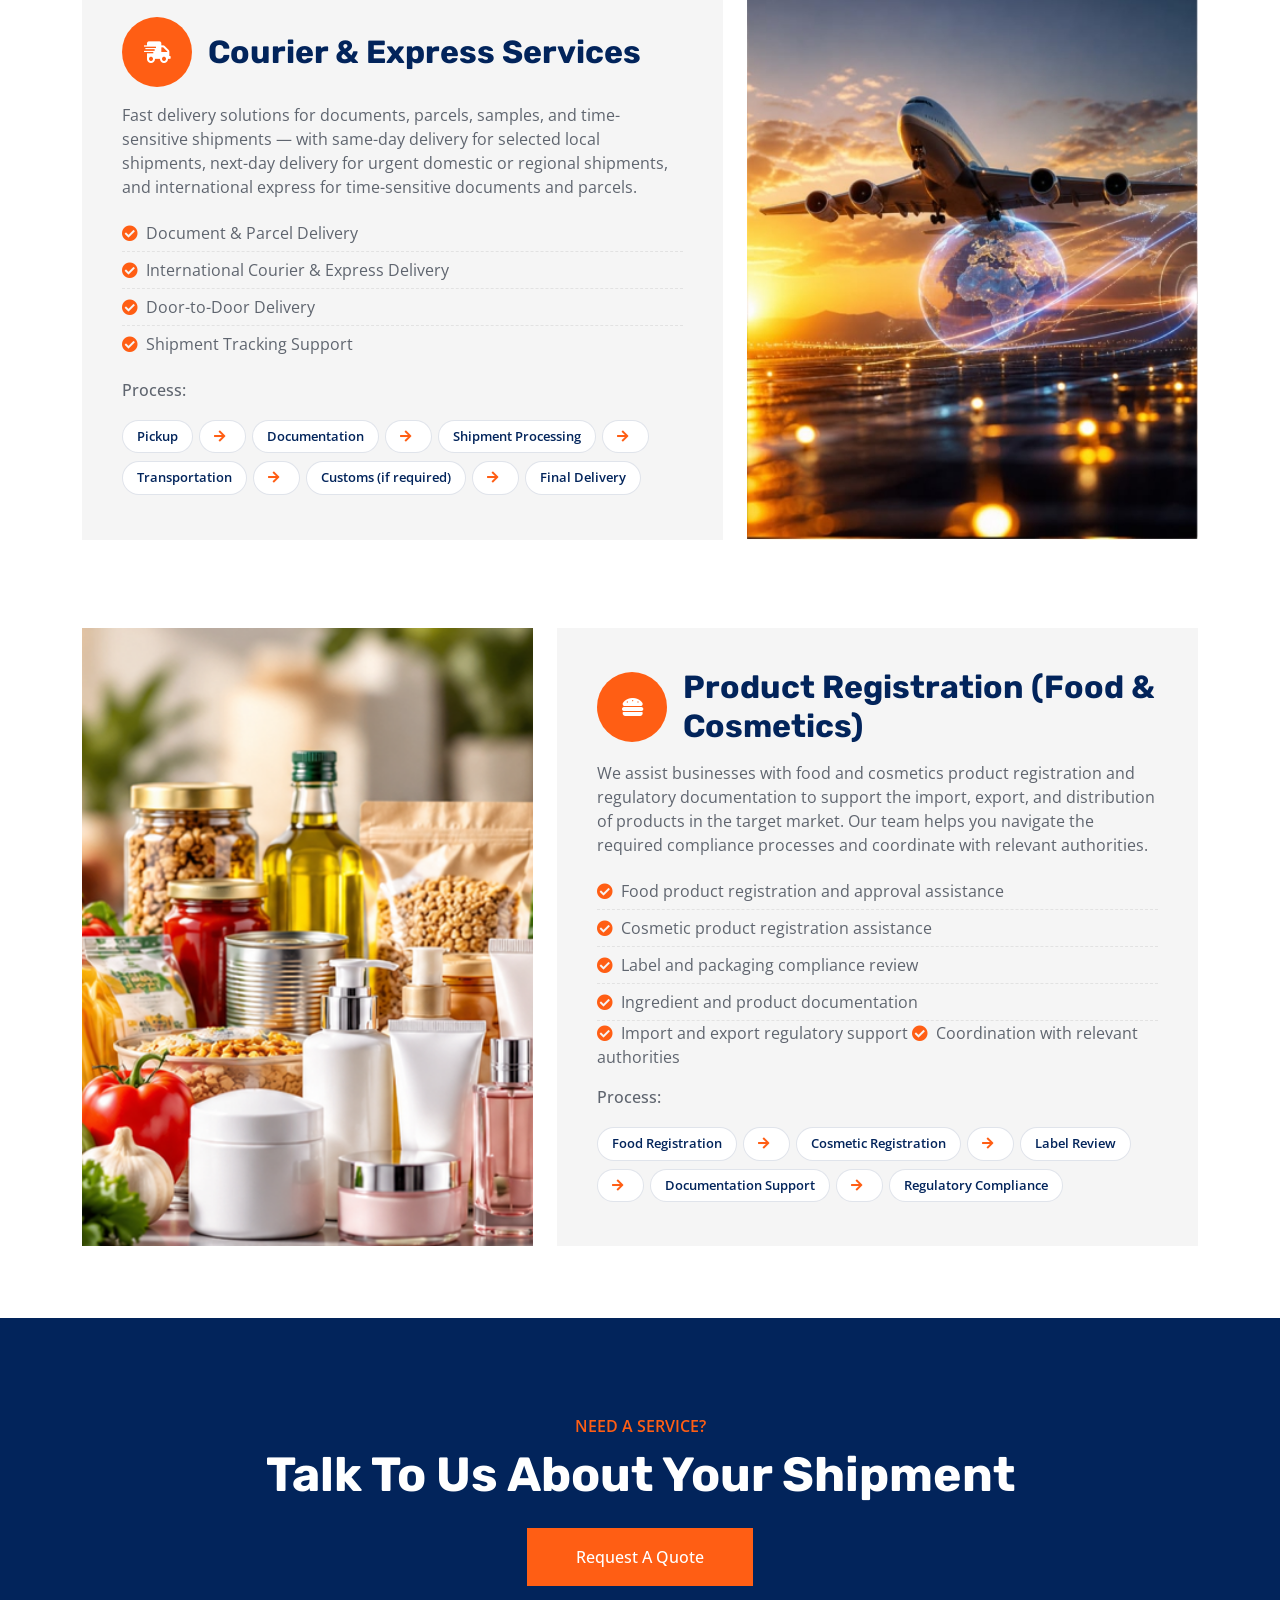
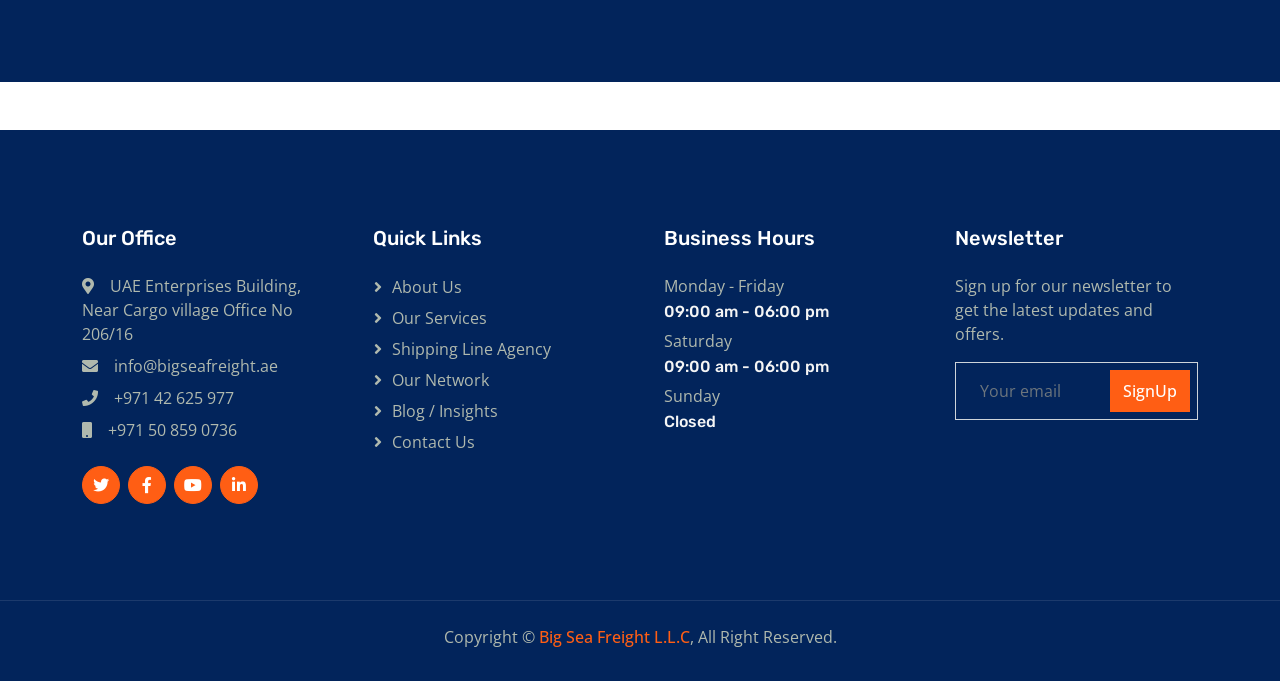
<file: service.html>
<!DOCTYPE html>
<html lang="en">

<head>
    <meta charset="utf-8">
    <title>Our Services - Big Sea Freight</title>
    <meta content="width=device-width, initial-scale=1.0" name="viewport">
    <meta content="Air, sea and road freight, LCL/LTL consolidation, FCL/FTL full-load services, door-to-door delivery, warehousing, customs clearance, breakbulk, RoRo, dangerous goods and courier services." name="description">

    <!-- Favicon -->
    <link href="img/favicon.ico" rel="icon">
    <link href="img/apple-touch-icon.png" rel="apple-touch-icon">

    <!-- Google Web Fonts -->
    <link rel="preconnect" href="https://fonts.googleapis.com">
    <link rel="preconnect" href="https://fonts.gstatic.com" crossorigin>
    <link href="https://fonts.googleapis.com/css2?family=Open+Sans:wght@400;500;600&family=Rubik:wght@500;600;700&display=swap" rel="stylesheet">

    <!-- Icon Font Stylesheet -->
    <link href="https://cdnjs.cloudflare.com/ajax/libs/font-awesome/5.10.0/css/all.min.css" rel="stylesheet">
    <link href="https://cdn.jsdelivr.net/npm/bootstrap-icons@1.4.1/font/bootstrap-icons.css" rel="stylesheet">

    <!-- Libraries Stylesheet -->
    <link href="lib/animate/animate.min.css" rel="stylesheet">

    <!-- Customized Bootstrap Stylesheet -->
    <link href="css/bootstrap.min.css" rel="stylesheet">

    <!-- Template Stylesheet -->
    <link href="css/style.css" rel="stylesheet">
</head>

<body>
    <!-- Spinner Start -->
    <div id="spinner" class="show bg-white position-fixed translate-middle w-100 vh-100 top-50 start-50 d-flex align-items-center justify-content-center">
        <div class="spinner-border text-primary" role="status" style="width: 3rem; height: 3rem;"></div>
    </div>
    <!-- Spinner End -->


    <!-- Topbar Start -->
    <div class="container-fluid bg-dark px-0">
        <div class="row g-0 d-none d-lg-flex">
            <div class="col-lg-6 ps-5 text-start">
                <div class="h-100 d-inline-flex align-items-center text-white">
                    <span>Follow Us:</span>
                    <a class="btn btn-link text-light" href=""><i class="fab fa-facebook-f"></i></a>
                    <a class="btn btn-link text-light" href=""><i class="fab fa-twitter"></i></a>
                    <a class="btn btn-link text-light" href=""><i class="fab fa-linkedin-in"></i></a>
                    <a class="btn btn-link text-light" href=""><i class="fab fa-instagram"></i></a>
                </div>
            </div>
            <div class="col-lg-6 text-end">
                <div class="h-100 topbar-right d-inline-flex align-items-center text-white py-2 px-5">
                    <span class="fs-5 fw-bold me-2"><i class="fa fa-envelope me-2"></i>Email Us:</span>

                    <span class="fs-5 fw-bold">info@bigseafreight.ae</span>

                </div>
            </div>
        </div>
    </div>
    <!-- Topbar End -->


    <!-- Navbar Start -->
    <nav class="navbar navbar-expand-lg bg-white navbar-light sticky-top py-0 pe-5">
        <a href="index.html" class="navbar-brand logo-brand ps-5 me-0">
            <img src="img/logo.png" alt="Big Sea Freight L.L.C" class="logo-img">
        </a>
        <button type="button" class="navbar-toggler me-0" data-bs-toggle="collapse" data-bs-target="#navbarCollapse">
            <span class="navbar-toggler-icon"></span>
        </button>
        <div class="collapse navbar-collapse" id="navbarCollapse">
            <div class="navbar-nav ms-auto p-4 p-lg-0">
                <a href="index.html" class="nav-item nav-link">Home</a>
                <a href="about.html" class="nav-item nav-link">About</a>
                <a href="service.html" class="nav-item nav-link active">Services</a>
                <a href="shipping-line-agency.html" class="nav-item nav-link">Agency</a>
                <a href="project.html" class="nav-item nav-link">Network</a>
                <a href="blog.html" class="nav-item nav-link">Blog</a>
                <!-- <a href="team.html" class="nav-item nav-link">Team</a> -->
                <a href="contact.html" class="nav-item nav-link">Contact</a>
            </div>
            <a href="contact.html" class="btn btn-primary px-3 d-none d-lg-block">Get A Quote</a>
        </div>
    </nav>
    <!-- Navbar End -->


    <!-- Header Start -->
    <div class="container-fluid page-header py-5 mb-5" style="background: linear-gradient(rgba(2, 36, 91, .85), rgba(2, 36, 91, .85)), url(img/carousel-2.jpg) center center / cover no-repeat;">
        <div class="container py-5">
            <h1 class="display-3 text-white mb-3">Our Services</h1>
            <nav aria-label="breadcrumb">
                <ol class="breadcrumb mb-0">
                    <li class="breadcrumb-item"><a class="text-white" href="index.html">Home</a></li>
                    <li class="breadcrumb-item text-primary active" aria-current="page">Services</li>
                </ol>
            </nav>
        </div>
    </div>
    <!-- Header End -->

    <!-- Service Intro Start -->
    <div class="container-fluid pt-5">
        <div class="text-center mx-auto pb-2 wow fadeInUp" data-wow-delay="0.1s" style="max-width: 700px;">
            <p class="fw-medium text-uppercase text-primary mb-2">Our Services</p>
            <h1 class="display-5 mb-4">Complete Freight & Logistics Solutions</h1>
            <p>Big Sea Freight covers every stage of the shipping process — freight services, cargo consolidation, full-load transportation, logistics services, specialized cargo handling, and express delivery, all coordinated from Dubai, UAE.</p>
        </div>
    </div>
    <!-- Service Intro End -->


    <!-- Services Detail Start -->
    <div class="container-fluid py-5">

    <!-- Category: Freight Services -->
    <div class="container py-2">
        <div class="category-heading wow fadeInUp" data-wow-delay="0.1s">
            <p class="fw-medium text-uppercase text-primary mb-1">01 — Freight Services</p>
            <h2 class="mb-0">Air, Sea & Road Freight</h2>
        </div>
    </div>

    <div class="container py-4">
        <div class="row g-4 align-items-stretch">
                <div class="col-lg-5 wow fadeInUp" data-wow-delay="0.1s">
                    <img class="img-fluid w-100" style="height:100%; object-fit:cover; min-height:320px;" src="img/service-2.jpg" alt="Air Freight">
                </div>
                <div class="col-lg-7 wow fadeInUp" data-wow-delay="0.3s">
                    <div class="service-block">
                        <div class="d-flex align-items-center mb-3">
                            <div class="icon-circle me-3">
                                <i class="fa fa-plane fa-lg text-white"></i>
                            </div>
                            <h2 class="mb-0">Air Freight</h2>
                        </div>
                        <p class="mb-3">Fast and dependable air cargo solutions for shipments where time matters. Big Sea Freight coordinates air cargo transportation for businesses requiring speed, reliability, and controlled shipment handling — suitable for urgent shipments, high-value goods, time-sensitive products, samples, and documents.</p>
                        <ul class="sub-list">
                            <li><i class="fa fa-check-circle text-primary me-2"></i>International Air Cargo</li><li><i class="fa fa-check-circle text-primary me-2"></i>Airport-to-Airport & Door-to-Door Air Freight</li><li><i class="fa fa-check-circle text-primary me-2"></i>Express Air Cargo</li><li><i class="fa fa-check-circle text-primary me-2"></i>Documentation & Customs Clearance Assistance</li>
                        </ul>
                        <p class="fw-semi-bold mb-1 mt-3">Process:</p>
                        <ul class="process-flow">
                            <li>Shipment Request</li><li class="process-flow-arrow"><i class="fa fa-arrow-right"></i></li>
                            <li>Routing Arrangement</li><li class="process-flow-arrow"><i class="fa fa-arrow-right"></i></li>
                            <li>Cargo Collection</li><li class="process-flow-arrow"><i class="fa fa-arrow-right"></i></li>
                            <li>Documentation</li><li class="process-flow-arrow"><i class="fa fa-arrow-right"></i></li>
                            <li>Air Transportation</li><li class="process-flow-arrow"><i class="fa fa-arrow-right"></i></li>
                            <li>Customs & Delivery</li>
                        </ul>
                    </div>
                </div>
        </div>
    </div>
    <hr class="mx-auto" style="max-width: 1140px; opacity:.1;">

    <div class="container py-4">
        <div class="row g-4 align-items-stretch">
                <div class="col-lg-7 wow fadeInUp" data-wow-delay="0.3s">
                    <div class="service-block">
                        <div class="d-flex align-items-center mb-3">
                            <div class="icon-circle me-3">
                                <i class="fa fa-ship fa-lg text-white"></i>
                            </div>
                            <h2 class="mb-0">Sea Freight</h2>
                        </div>
                        <p class="mb-3">Sea freight remains one of the most practical methods for transporting commercial cargo internationally. Big Sea Freight provides ocean freight forwarding and shipping coordination for businesses moving cargo between international ports — ideal for large commercial shipments, heavy cargo, bulk shipments, machinery, and containerized goods.</p>
                        <ul class="sub-list">
                            <li><i class="fa fa-check-circle text-primary me-2"></i>FCL & LCL Shipping</li><li><i class="fa fa-check-circle text-primary me-2"></i>Port-to-Port & Door-to-Door Ocean Freight</li><li><i class="fa fa-check-circle text-primary me-2"></i>Import & Export Shipments</li><li><i class="fa fa-check-circle text-primary me-2"></i>Shipping Line Coordination</li>
                        </ul>
                        <p class="fw-semi-bold mb-1 mt-3">Process:</p>
                        <ul class="process-flow">
                            <li>Cargo Booking</li><li class="process-flow-arrow"><i class="fa fa-arrow-right"></i></li>
                            <li>Documentation</li><li class="process-flow-arrow"><i class="fa fa-arrow-right"></i></li>
                            <li>Cargo Loading</li><li class="process-flow-arrow"><i class="fa fa-arrow-right"></i></li>
                            <li>Port Handling</li><li class="process-flow-arrow"><i class="fa fa-arrow-right"></i></li>
                            <li>Ocean Transit</li><li class="process-flow-arrow"><i class="fa fa-arrow-right"></i></li>
                            <li>Destination Clearance</li><li class="process-flow-arrow"><i class="fa fa-arrow-right"></i></li>
                            <li>Final Delivery</li>
                        </ul>
                    </div>
                </div>
                <div class="col-lg-5 wow fadeInUp" data-wow-delay="0.1s">
                    <img class="img-fluid w-100" style="height:100%; object-fit:cover; min-height:320px;" src="img/service-1.jpg" alt="Sea Freight">
                </div>
        </div>
    </div>
    <hr class="mx-auto" style="max-width: 1140px; opacity:.1;">

    <div class="container py-4">
        <div class="row g-4 align-items-stretch">
                <div class="col-lg-5 wow fadeInUp" data-wow-delay="0.1s">
                    <img class="img-fluid w-100" style="height:100%; object-fit:cover; min-height:320px;" src="img/service-3.jpg" alt="Road Freight">
                </div>
                <div class="col-lg-7 wow fadeInUp" data-wow-delay="0.3s">
                    <div class="service-block">
                        <div class="d-flex align-items-center mb-3">
                            <div class="icon-circle me-3">
                                <i class="fa fa-truck fa-lg text-white"></i>
                            </div>
                            <h2 class="mb-0">Road Freight</h2>
                        </div>
                        <p class="mb-3">Road freight provides flexible connectivity for shipments moving within the UAE and across regional markets. Big Sea Freight coordinates road transportation for commercial cargo requiring flexible pickup and delivery arrangements — supporting general cargo, machinery, palletized cargo, and containerized shipments.</p>
                        <ul class="sub-list">
                            <li><i class="fa fa-check-circle text-primary me-2"></i>Full & Less-Than-Truckload Shipments</li><li><i class="fa fa-check-circle text-primary me-2"></i>Local & Cross-Border Transportation</li><li><i class="fa fa-check-circle text-primary me-2"></i>Container Transportation</li><li><i class="fa fa-check-circle text-primary me-2"></i>Door-to-Door Trucking</li>
                        </ul>
                        <p class="fw-semi-bold mb-1 mt-3">Process:</p>
                        <ul class="process-flow">
                            <li>Pickup</li><li class="process-flow-arrow"><i class="fa fa-arrow-right"></i></li>
                            <li>Loading</li><li class="process-flow-arrow"><i class="fa fa-arrow-right"></i></li>
                            <li>Transportation</li><li class="process-flow-arrow"><i class="fa fa-arrow-right"></i></li>
                            <li>Border/Customs Coordination</li><li class="process-flow-arrow"><i class="fa fa-arrow-right"></i></li>
                            <li>Destination</li><li class="process-flow-arrow"><i class="fa fa-arrow-right"></i></li>
                            <li>Final Delivery</li>
                        </ul>
                    </div>
                </div>
        </div>
    </div>

    <!-- Category: Cargo Consolidation -->
    <div class="container py-2 mt-4">
        <div class="category-heading wow fadeInUp" data-wow-delay="0.1s">
            <p class="fw-medium text-uppercase text-primary mb-1">02 — Cargo Consolidation</p>
            <h2 class="mb-0">LCL & LTL Shipping</h2>
        </div>
    </div>
    <div class="container py-3">
        <div class="row g-4">
            <div class="col-md-6 wow fadeInUp" data-wow-delay="0.1s">
                <div class="mini-service-card">
                    <div class="icon-circle-sm"><i class="fa fa-boxes text-white"></i></div>
                    <h4>LCL – Less than Container Load</h4>
                    <p class="mb-0">A practical solution for smaller shipments that do not require a full container. LCL allows smaller consignments to share container capacity with other compatible cargo, helping customers avoid paying for unused space.</p>
                    <ul class="sub-list">
                        <li><i class="fa fa-check text-primary me-2"></i>Cargo consolidation & deconsolidation</li>
                        <li><i class="fa fa-check text-primary me-2"></i>Import & export LCL</li>
                        <li><i class="fa fa-check text-primary me-2"></i>Port-to-port & door-to-door options</li>
                    </ul>
                    <p class="fw-semi-bold mb-1 mt-2">Process:</p>
                    <ul class="process-flow">
                        <li>Collection</li><li class="process-flow-arrow"><i class="fa fa-arrow-right"></i></li>
                        <li>Consolidation</li><li class="process-flow-arrow"><i class="fa fa-arrow-right"></i></li>
                        <li>Container Loading</li><li class="process-flow-arrow"><i class="fa fa-arrow-right"></i></li>
                        <li>Ocean Transport</li><li class="process-flow-arrow"><i class="fa fa-arrow-right"></i></li>
                        <li>Deconsolidation</li><li class="process-flow-arrow"><i class="fa fa-arrow-right"></i></li>
                        <li>Delivery</li>
                    </ul>
                </div>
            </div>
            <div class="col-md-6 wow fadeInUp" data-wow-delay="0.3s">
                <div class="mini-service-card">
                    <div class="icon-circle-sm"><i class="fa fa-truck-loading text-white"></i></div>
                    <h4>LTL – Less than Truck Load</h4>
                    <p class="mb-0">Cost-efficient road transportation designed for shipments that don't require an entire truck. Cargo from multiple customers can be consolidated into a single movement where suitable — ideal for pallets and partial loads.</p>
                    <ul class="sub-list">
                        <li><i class="fa fa-check text-primary me-2"></i>Local, regional & cross-border LTL</li>
                        <li><i class="fa fa-check text-primary me-2"></i>Pickup, delivery & consolidation</li>
                        <li><i class="fa fa-check text-primary me-2"></i>Shipment tracking support</li>
                    </ul>
                    <p class="fw-semi-bold mb-1 mt-2">Process:</p>
                    <ul class="process-flow">
                        <li>Booking</li><li class="process-flow-arrow"><i class="fa fa-arrow-right"></i></li>
                        <li>Pickup</li><li class="process-flow-arrow"><i class="fa fa-arrow-right"></i></li>
                        <li>Consolidation</li><li class="process-flow-arrow"><i class="fa fa-arrow-right"></i></li>
                        <li>Transportation</li><li class="process-flow-arrow"><i class="fa fa-arrow-right"></i></li>
                        <li>Destination Handling</li><li class="process-flow-arrow"><i class="fa fa-arrow-right"></i></li>
                        <li>Delivery</li>
                    </ul>
                </div>
            </div>
        </div>
    </div>

    <!-- Category: Full Load Services -->
    <div class="container py-2 mt-4">
        <div class="category-heading wow fadeInUp" data-wow-delay="0.1s">
            <p class="fw-medium text-uppercase text-primary mb-1">03 — Full Load Services</p>
            <h2 class="mb-0">FCL & FTL</h2>
        </div>
    </div>
    <div class="container py-3">
        <div class="row g-4">
            <div class="col-md-6 wow fadeInUp" data-wow-delay="0.1s">
                <div class="mini-service-card">
                    <div class="icon-circle-sm"><i class="fa fa-box text-white"></i></div>
                    <h4>FCL – Full Container Load</h4>
                    <p class="mb-0">FCL provides customers with exclusive use of a shipping container for their cargo, suitable for businesses moving larger quantities of goods or cargo requiring dedicated container capacity.</p>
                    <ul class="sub-list">
                        <li><i class="fa fa-check text-primary me-2"></i>20-foot & 40-foot containers</li>
                        <li><i class="fa fa-check text-primary me-2"></i>Export & import FCL</li>
                        <li><i class="fa fa-check text-primary me-2"></i>Port-to-port & door-to-door delivery</li>
                    </ul>
                    <p class="fw-semi-bold mb-1 mt-2">Process:</p>
                    <ul class="process-flow">
                        <li>Booking</li><li class="process-flow-arrow"><i class="fa fa-arrow-right"></i></li>
                        <li>Container Allocation</li><li class="process-flow-arrow"><i class="fa fa-arrow-right"></i></li>
                        <li>Loading</li><li class="process-flow-arrow"><i class="fa fa-arrow-right"></i></li>
                        <li>Port Handling</li><li class="process-flow-arrow"><i class="fa fa-arrow-right"></i></li>
                        <li>Ocean Transit</li><li class="process-flow-arrow"><i class="fa fa-arrow-right"></i></li>
                        <li>Customs Clearance</li><li class="process-flow-arrow"><i class="fa fa-arrow-right"></i></li>
                        <li>Final Delivery</li>
                    </ul>
                </div>
            </div>
            <div class="col-md-6 wow fadeInUp" data-wow-delay="0.3s">
                <div class="mini-service-card">

                    <div class="icon-circle-sm"><i class="fa fa-truck text-white"></i></div>

                    <h4>FTL – Full Truck Load</h4>
                    <p class="mb-0">FTL provides a dedicated vehicle for a customer's shipment, making it suitable for larger cargo volumes and direct transportation requirements, with fewer transfers and better control of delivery schedules.</p>
                    <ul class="sub-list">
                        <li><i class="fa fa-check text-primary me-2"></i>Dedicated local, regional & cross-border trucking</li>
                        <li><i class="fa fa-check text-primary me-2"></i>Container haulage</li>
                        <li><i class="fa fa-check text-primary me-2"></i>Specialized vehicle arrangements</li>
                    </ul>
                    <p class="fw-semi-bold mb-1 mt-2">Process:</p>
                    <ul class="process-flow">
                        <li>Truck Booking</li><li class="process-flow-arrow"><i class="fa fa-arrow-right"></i></li>
                        <li>Cargo Pickup</li><li class="process-flow-arrow"><i class="fa fa-arrow-right"></i></li>
                        <li>Loading & Securing</li><li class="process-flow-arrow"><i class="fa fa-arrow-right"></i></li>
                        <li>Direct Transportation</li><li class="process-flow-arrow"><i class="fa fa-arrow-right"></i></li>
                        <li>Customs/Border Processing</li><li class="process-flow-arrow"><i class="fa fa-arrow-right"></i></li>
                        <li>Delivery</li>
                    </ul>
                </div>
            </div>
        </div>
    </div>

    <!-- Category: Logistics Services -->
    <div class="container py-2 mt-4">
        <div class="category-heading wow fadeInUp" data-wow-delay="0.1s">
            <p class="fw-medium text-uppercase text-primary mb-1">04 — Logistics Services</p>
            <h2 class="mb-0">Door-to-Door, Warehousing & Customs</h2>
        </div>
    </div>
    <div class="container py-3">
        <div class="row g-4">
            <div class="col-md-4 wow fadeInUp" data-wow-delay="0.1s">
                <div class="mini-service-card">
                    <div class="icon-circle-sm"><i class="fa fa-route text-white"></i></div>
                    <h4>Door-to-Door Delivery</h4>
                    <p class="mb-0">Complete logistics coordination from the point of pickup to the final delivery location — one coordinated solution instead of managing multiple providers separately.</p>
                    <ul class="sub-list">
                        <li><i class="fa fa-check text-primary me-2"></i>Supplier pickup & origin handling</li>
                        <li><i class="fa fa-check text-primary me-2"></i>Export documentation & freight forwarding</li>
                        <li><i class="fa fa-check text-primary me-2"></i>Air, sea, road & multimodal options</li>
                    </ul>
                    <p class="fw-semi-bold mb-1 mt-2">Process:</p>
                    <ul class="process-flow">
                        <li>Pickup</li><li class="process-flow-arrow"><i class="fa fa-arrow-right"></i></li>
                        <li>Origin Handling</li><li class="process-flow-arrow"><i class="fa fa-arrow-right"></i></li>
                        <li>Int'l Transportation</li><li class="process-flow-arrow"><i class="fa fa-arrow-right"></i></li>
                        <li>Customs</li><li class="process-flow-arrow"><i class="fa fa-arrow-right"></i></li>
                        <li>Local Transportation</li><li class="process-flow-arrow"><i class="fa fa-arrow-right"></i></li>
                        <li>Final Delivery</li>
                    </ul>
                </div>
            </div>
            <div class="col-md-4 wow fadeInUp" data-wow-delay="0.3s">
                <div class="mini-service-card">
                    <div class="icon-circle-sm"><i class="fa fa-warehouse text-white"></i></div>
                    <h4>Warehousing & Distribution</h4>
                    <p class="mb-0">Logistics coordination for cargo storage, inventory handling, order preparation, and distribution to retailers, businesses, customers, or project locations.</p>
                    <ul class="sub-list">
                        <li><i class="fa fa-check text-primary me-2"></i>Short & long-term storage</li>
                        <li><i class="fa fa-check text-primary me-2"></i>Inventory coordination & pick and pack</li>
                        <li><i class="fa fa-check text-primary me-2"></i>Dispatch & distribution support</li>
                    </ul>
                </div>
            </div>
            <div class="col-md-4 wow fadeInUp" data-wow-delay="0.5s">
                <div class="mini-service-card">
                    <div class="icon-circle-sm"><i class="fa fa-passport text-white"></i></div>
                    <h4>Customs Clearance</h4>
                    <p class="mb-0">Assistance with customs-related documentation and coordination to help cargo move through required clearance procedures efficiently, reducing delays and documentation errors.</p>
                    <ul class="sub-list">
                        <li><i class="fa fa-check text-primary me-2"></i>Import & export clearance</li>
                        <li><i class="fa fa-check text-primary me-2"></i>Declaration & HS code support</li>
                        <li><i class="fa fa-check text-primary me-2"></i>Duty/tax & cargo release coordination</li>
                    </ul>
                    <p class="fw-semi-bold mb-1 mt-2">Process:</p>
                    <ul class="process-flow">
                        <li>Doc Review</li><li class="process-flow-arrow"><i class="fa fa-arrow-right"></i></li>
                        <li>Declaration</li><li class="process-flow-arrow"><i class="fa fa-arrow-right"></i></li>
                        <li>Submission</li><li class="process-flow-arrow"><i class="fa fa-arrow-right"></i></li>
                        <li>Duty/Tax</li><li class="process-flow-arrow"><i class="fa fa-arrow-right"></i></li>
                        <li>Inspection (if required)</li><li class="process-flow-arrow"><i class="fa fa-arrow-right"></i></li>
                        <li>Cargo Release</li>
                    </ul>
                </div>
            </div>
        </div>
    </div>

    <!-- Category: Specialized Cargo Handling -->
    <div class="container py-2 mt-4">
        <div class="category-heading wow fadeInUp" data-wow-delay="0.1s">
            <p class="fw-medium text-uppercase text-primary mb-1">05 — Specialized Cargo Handling</p>
            <h2 class="mb-0">Breakbulk, RoRo & Dangerous Goods</h2>
        </div>
    </div>
    <div class="container py-3">
        <div class="row g-4">
            <div class="col-md-4 wow fadeInUp" data-wow-delay="0.1s">
                <div class="mini-service-card">
                    <div class="icon-circle-sm"><i class="fa fa-industry text-white"></i></div>
                    <h4>Breakbulk Cargo</h4>
                    <p class="mb-0">Specialized transportation and handling for oversized, heavy, or non-containerized cargo such as heavy machinery, industrial equipment, steel products, and project cargo.</p>
                    <ul class="sub-list">
                        <li><i class="fa fa-check text-primary me-2"></i>Cargo assessment & transport planning</li>
                        <li><i class="fa fa-check text-primary me-2"></i>Port coordination & heavy-lift handling</li>
                        <li><i class="fa fa-check text-primary me-2"></i>Documentation & customs coordination</li>
                    </ul>
                    <p class="fw-semi-bold mb-1 mt-2">Process:</p>
                    <ul class="process-flow">
                        <li>Assessment</li><li class="process-flow-arrow"><i class="fa fa-arrow-right"></i></li>
                        <li>Transport Planning</li><li class="process-flow-arrow"><i class="fa fa-arrow-right"></i></li>
                        <li>Port Coordination</li><li class="process-flow-arrow"><i class="fa fa-arrow-right"></i></li>
                        <li>Loading</li><li class="process-flow-arrow"><i class="fa fa-arrow-right"></i></li>
                        <li>Ocean Transit</li><li class="process-flow-arrow"><i class="fa fa-arrow-right"></i></li>
                        <li>Delivery</li>
                    </ul>
                </div>
            </div>
            <div class="col-md-4 wow fadeInUp" data-wow-delay="0.3s">
                <div class="mini-service-card">
                    <div class="icon-circle-sm"><i class="fa fa-truck-moving text-white"></i></div>
                    <h4>RoRo – Roll-on/Roll-off</h4>
                    <p class="mb-0">Efficient shipping solutions for vehicles, machinery, and other wheeled equipment that can be driven or rolled onto specialized vessels — cars, trucks, buses, trailers and heavy vehicles.</p>
                    <ul class="sub-list">
                        <li><i class="fa fa-check text-primary me-2"></i>Vehicle shipping & vessel booking support</li>
                        <li><i class="fa fa-check text-primary me-2"></i>Port handling & documentation</li>
                        <li><i class="fa fa-check text-primary me-2"></i>Destination handling & delivery</li>
                    </ul>
                </div>
            </div>
            <div class="col-md-4 wow fadeInUp" data-wow-delay="0.5s">
                <div class="mini-service-card">
                    <div class="icon-circle-sm"><i class="fa fa-exclamation-triangle text-white"></i></div>
                    <h4>Dangerous Goods – DGR Cargo</h4>
                    <p class="mb-0">Specialized logistics support for regulated cargo — chemicals, flammable materials, batteries, gases and hazardous substances — in accordance with applicable transportation and safety requirements (IATA, IMDG, ADR, and local regulations).</p>
                    <ul class="sub-list">
                        <li><i class="fa fa-check text-primary me-2"></i>Classification & documentation</li>
                        <li><i class="fa fa-check text-primary me-2"></i>Packaging & labeling coordination</li>
                        <li><i class="fa fa-check text-primary me-2"></i>Compliance support</li>
                    </ul>
                    <p class="fw-semi-bold mb-1 mt-2">Process:</p>
                    <ul class="process-flow">
                        <li>Identification</li><li class="process-flow-arrow"><i class="fa fa-arrow-right"></i></li>
                        <li>Classification</li><li class="process-flow-arrow"><i class="fa fa-arrow-right"></i></li>
                        <li>Documentation</li><li class="process-flow-arrow"><i class="fa fa-arrow-right"></i></li>
                        <li>Packaging & Labeling</li><li class="process-flow-arrow"><i class="fa fa-arrow-right"></i></li>
                        <li>Transportation</li><li class="process-flow-arrow"><i class="fa fa-arrow-right"></i></li>
                        <li>Customs & Delivery</li>
                    </ul>
                </div>
            </div>
        </div>
    </div>

    <!-- Category: Express Services -->
    <div class="container py-2 mt-4">
        <div class="category-heading wow fadeInUp" data-wow-delay="0.1s">
            <p class="fw-medium text-uppercase text-primary mb-1">06 — Express Services</p>
            <h2 class="mb-0">Courier & Express</h2>
        </div>
    </div>
    <div class="container py-3">
        <div class="row g-4 align-items-stretch">
                <div class="col-lg-7 wow fadeInUp" data-wow-delay="0.3s">
                    <div class="service-block">
                        <div class="d-flex align-items-center mb-3">
                            <div class="icon-circle me-3">
                                <i class="fa fa-shipping-fast fa-lg text-white"></i>
                            </div>
                            <h2 class="mb-0">Courier & Express Services</h2>
                        </div>
                        <p class="mb-3">Fast delivery solutions for documents, parcels, samples, and time-sensitive shipments — with same-day delivery for selected local shipments, next-day delivery for urgent domestic or regional shipments, and international express for time-sensitive documents and parcels.</p>
                        <ul class="sub-list">
                            <li><i class="fa fa-check-circle text-primary me-2"></i>Document & Parcel Delivery</li><li><i class="fa fa-check-circle text-primary me-2"></i>International Courier & Express Delivery</li><li><i class="fa fa-check-circle text-primary me-2"></i>Door-to-Door Delivery</li><li><i class="fa fa-check-circle text-primary me-2"></i>Shipment Tracking Support</li>
                        </ul>
                        <p class="fw-semi-bold mb-1 mt-3">Process:</p>
                        <ul class="process-flow">
                            <li>Pickup</li><li class="process-flow-arrow"><i class="fa fa-arrow-right"></i></li>
                            <li>Documentation</li><li class="process-flow-arrow"><i class="fa fa-arrow-right"></i></li>
                            <li>Shipment Processing</li><li class="process-flow-arrow"><i class="fa fa-arrow-right"></i></li>
                            <li>Transportation</li><li class="process-flow-arrow"><i class="fa fa-arrow-right"></i></li>
                            <li>Customs (if required)</li><li class="process-flow-arrow"><i class="fa fa-arrow-right"></i></li>
                            <li>Final Delivery</li>
                        </ul>
                    </div>
                </div>
                <div class="col-lg-5 wow fadeInUp" data-wow-delay="0.1s">
                    <img class="img-fluid w-100" style="height:100%; object-fit:cover; min-height:320px;" src="img/project-2.jpg" alt="Courier & Express Services">
                </div>
        </div>
    </div>

    </div>
    <!-- Services Detail End -->


     <div class="container py-4">
        <div class="row g-4 align-items-stretch">
                <div class="col-lg-5 wow fadeInUp" data-wow-delay="0.1s">
                    <img class="img-fluid w-100" style="height:100%; object-fit:cover; min-height:320px;" src="img/project-5.png" alt="Air Freight">
                </div>
                <div class="col-lg-7 wow fadeInUp" data-wow-delay="0.3s">
                    <div class="service-block">
                        <div class="d-flex align-items-center mb-3">
                            <div class="icon-circle me-3">
                                <i class="fa fa-hamburger fa-lg text-white"></i>
                            </div>
                            <h2 class="mb-0">Product Registration (Food & Cosmetics)</h2>
                        </div>
                        <p class="mb-3">We assist businesses with food and cosmetics product registration and regulatory documentation to support the import, export, and distribution of products in the target market. Our team helps you navigate the required compliance processes and coordinate with relevant authorities.</p>
                        <ul class="sub-list">

<li><i class="fa fa-check-circle text-primary me-2"></i>Food product registration and approval assistance</li>
<li><i class="fa fa-check-circle text-primary me-2"></i>Cosmetic product registration assistance</li>
<li><i class="fa fa-check-circle text-primary me-2"></i>Label and packaging compliance review</li><li>
<i class="fa fa-check-circle text-primary me-2"></i>Ingredient and product documentation</li>
<i class="fa fa-check-circle text-primary me-2"></i>Import and export regulatory support</li>
<i class="fa fa-check-circle text-primary me-2"></i>Coordination with relevant authorities</li>

                        </ul>
                        <p class="fw-semi-bold mb-1 mt-3">Process:</p>
                        <ul class="process-flow">
                            <li>Food Registration</li><li class="process-flow-arrow"><i class="fa fa-arrow-right"></i></li>
                            <li>Cosmetic Registration</li><li class="process-flow-arrow"><i class="fa fa-arrow-right"></i></li>
                            <li>Label Review</li><li class="process-flow-arrow"><i class="fa fa-arrow-right"></i></li>
                            <li>Documentation Support</li><li class="process-flow-arrow"><i class="fa fa-arrow-right"></i></li>
                            <li>Regulatory Compliance</li>
                        </ul>
                    </div>
                </div>
        </div>
    </div>



    <!-- CTA Start -->
    <div class="container-fluid bg-dark py-5 my-5">
        <div class="container py-5 text-center">
            <p class="fw-medium text-uppercase text-primary mb-2">Need A Service?</p>
            <h1 class="display-5 text-white mb-4">Talk To Us About Your Shipment</h1>
            <a href="contact.html" class="btn btn-primary py-3 px-5">Request A Quote</a>
        </div>
    </div>
    <!-- CTA End -->


    <a href="https://wa.me/+971508590736"

       class="whatsapp-btn"
       target="_blank"
       aria-label="Chat on WhatsApp">

        <i class="fab fa-whatsapp"></i>

    </a>

    <!-- Footer Start -->
    <div class="container-fluid bg-dark footer mt-5 py-5 wow fadeIn" data-wow-delay="0.1s">
        <div class="container py-5">
            <div class="row g-5">
                <div class="col-lg-3 col-md-6">
                    <h5 class="text-white mb-4">Our Office</h5>

                    <p class="mb-2"><i class="fa fa-map-marker-alt me-3"></i>UAE Enterprises Building,
                    Near Cargo village Office No 206/16</p>
                    <p class="mb-2"><i class="fa fa-envelope me-3"></i>info@bigseafreight.ae</p>
                    <p class="mb-2"><i class="fa fa-phone me-3"></i>+971 42 625 977</p>
                    <p class="mb-2"><i class="fa fa-mobile me-3"></i>+971 50 859 0736</p>

                    <div class="d-flex pt-3">
                        <a class="btn btn-square btn-primary rounded-circle me-2" href=""><i class="fab fa-twitter"></i></a>
                        <a class="btn btn-square btn-primary rounded-circle me-2" href=""><i class="fab fa-facebook-f"></i></a>
                        <a class="btn btn-square btn-primary rounded-circle me-2" href=""><i class="fab fa-youtube"></i></a>
                        <a class="btn btn-square btn-primary rounded-circle me-2" href=""><i class="fab fa-linkedin-in"></i></a>
                    </div>
                </div>
                <div class="col-lg-3 col-md-6">
                    <h5 class="text-white mb-4">Quick Links</h5>
                    <a class="btn btn-link" href="about.html">About Us</a>
                    <a class="btn btn-link" href="service.html">Our Services</a>
                    <a class="btn btn-link" href="shipping-line-agency.html">Shipping Line Agency</a>
                    <a class="btn btn-link" href="project.html">Our Network</a>
                    <a class="btn btn-link" href="blog.html">Blog / Insights</a>
                    <a class="btn btn-link" href="contact.html">Contact Us</a>
                </div>
                <div class="col-lg-3 col-md-6">
                    <h5 class="text-white mb-4">Business Hours</h5>
                    <p class="mb-1">Monday - Friday</p>
                    <h6 class="text-light">09:00 am - 06:00 pm</h6>
                    <p class="mb-1">Saturday</p>
                    <h6 class="text-light">09:00 am - 06:00 pm</h6>
                    <p class="mb-1">Sunday</p>
                    <h6 class="text-light">Closed</h6>
                </div>
                <div class="col-lg-3 col-md-6">
                    <h5 class="text-white mb-4">Newsletter</h5>
                    <p>Sign up for our newsletter to get the latest updates and offers.</p>
                    <div class="position-relative w-100">
                        <input class="form-control bg-transparent w-100 py-3 ps-4 pe-5" type="text" placeholder="Your email">
                        <button type="button" class="btn btn-primary py-2 position-absolute top-0 end-0 mt-2 me-2">SignUp</button>
                    </div>
                </div>
            </div>
        </div>
    </div>
    <!-- Footer End -->


    <!-- Copyright Start -->
    <div class="container-fluid copyright bg-dark py-4">
        <div class="container text-center">
            <p class="mb-2">Copyright &copy; <a class="fw-semi-bold" href="index.html">Big Sea Freight L.L.C</a>, All Right Reserved.</p>
            <!--/*** The author’s attribution link below must remain intact on your website. ***/-->
            <!--/*** If you wish to remove this credit link, please purchase the Pro Version from https://htmlcodex.com/downloading/?item=2628 ***/-->
            <!-- <p class="mb-0">Designed By <a class="fw-semi-bold" href="https://htmlcodex.com">HTML Codex</a></p> -->
        </div>
    </div>
    <!-- Copyright End -->


    <!-- Back to Top -->
    <a href="#" class="btn btn-lg btn-primary btn-lg-square rounded-circle back-to-top"><i class="bi bi-arrow-up"></i></a>


    <!-- JavaScript Libraries -->
    <script src="https://code.jquery.com/jquery-3.4.1.min.js"></script>
    <script src="https://cdn.jsdelivr.net/npm/bootstrap@5.0.0/dist/js/bootstrap.bundle.min.js"></script>
    <script src="lib/wow/wow.min.js"></script>
    <script src="lib/easing/easing.min.js"></script>
    <script src="lib/waypoints/waypoints.min.js"></script>

    <!-- Template Javascript -->
    <script src="js/main.js"></script>
</body>

</html>
</file>
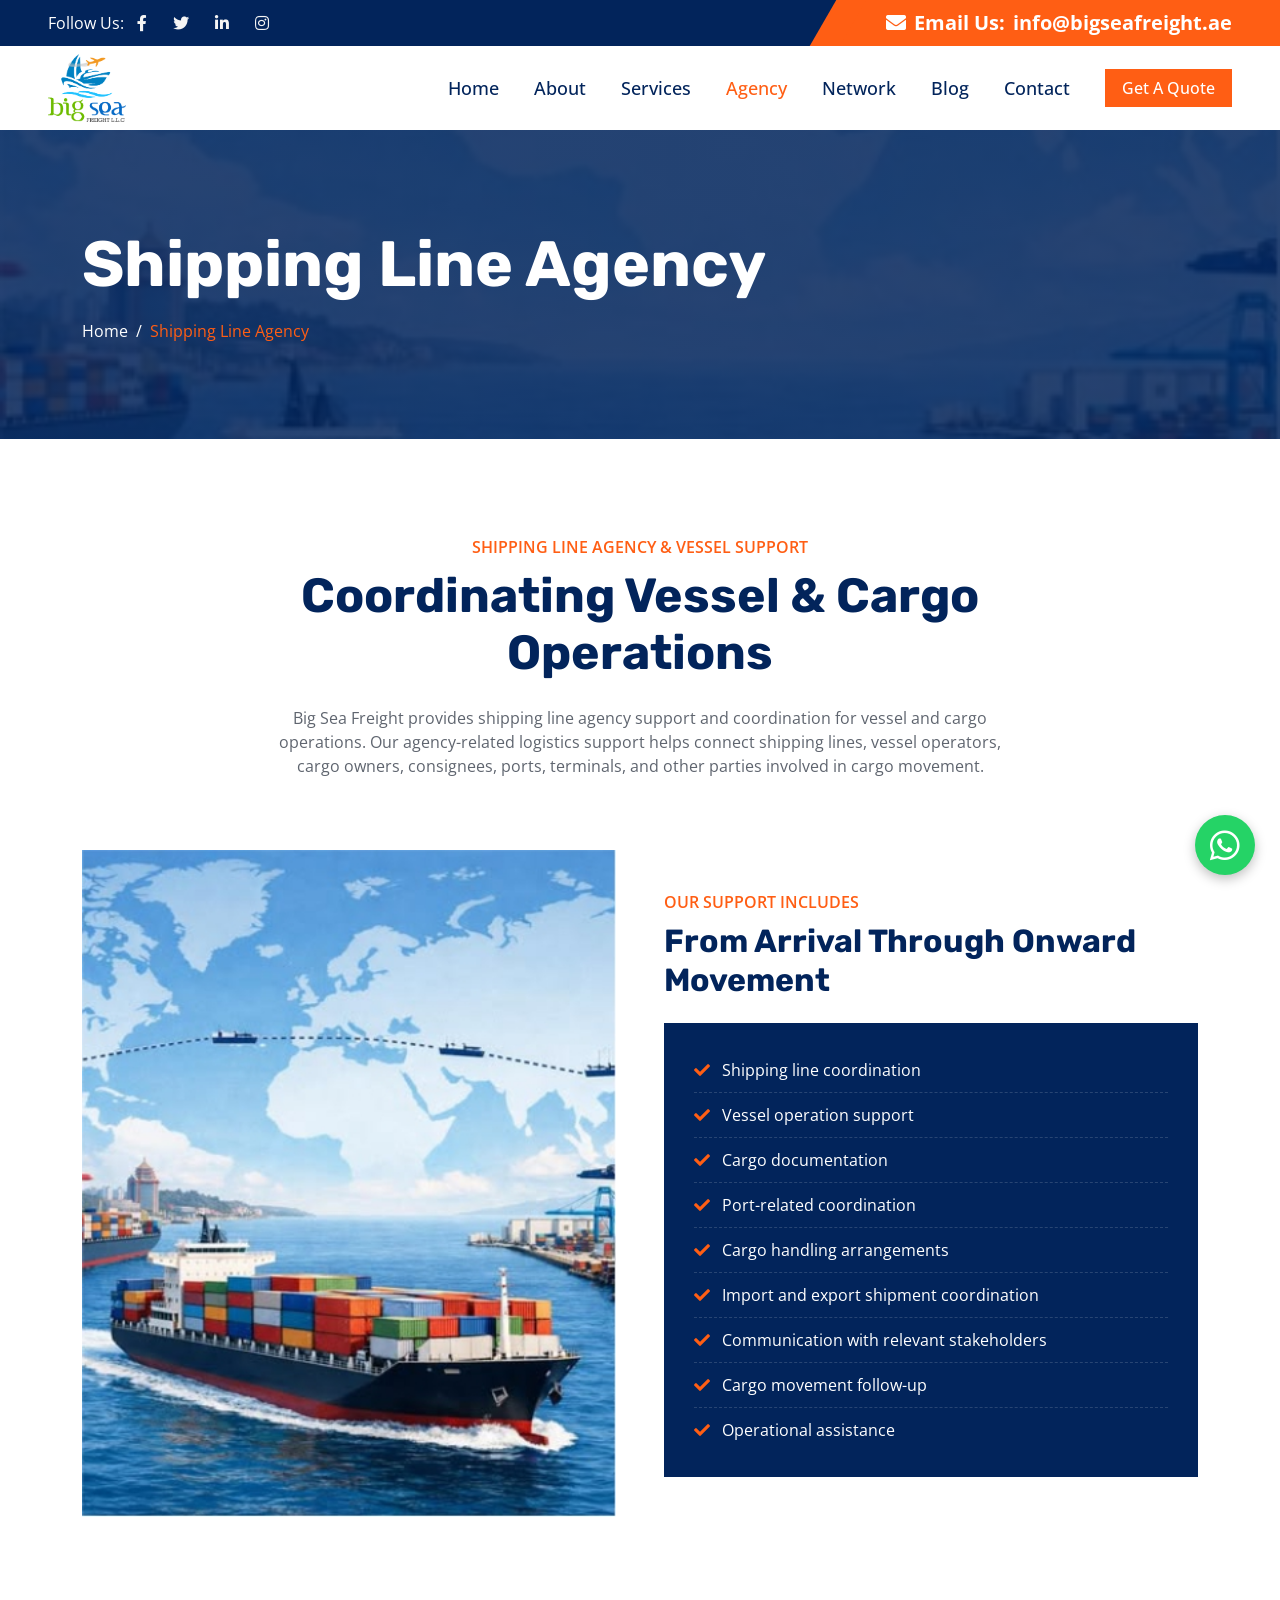
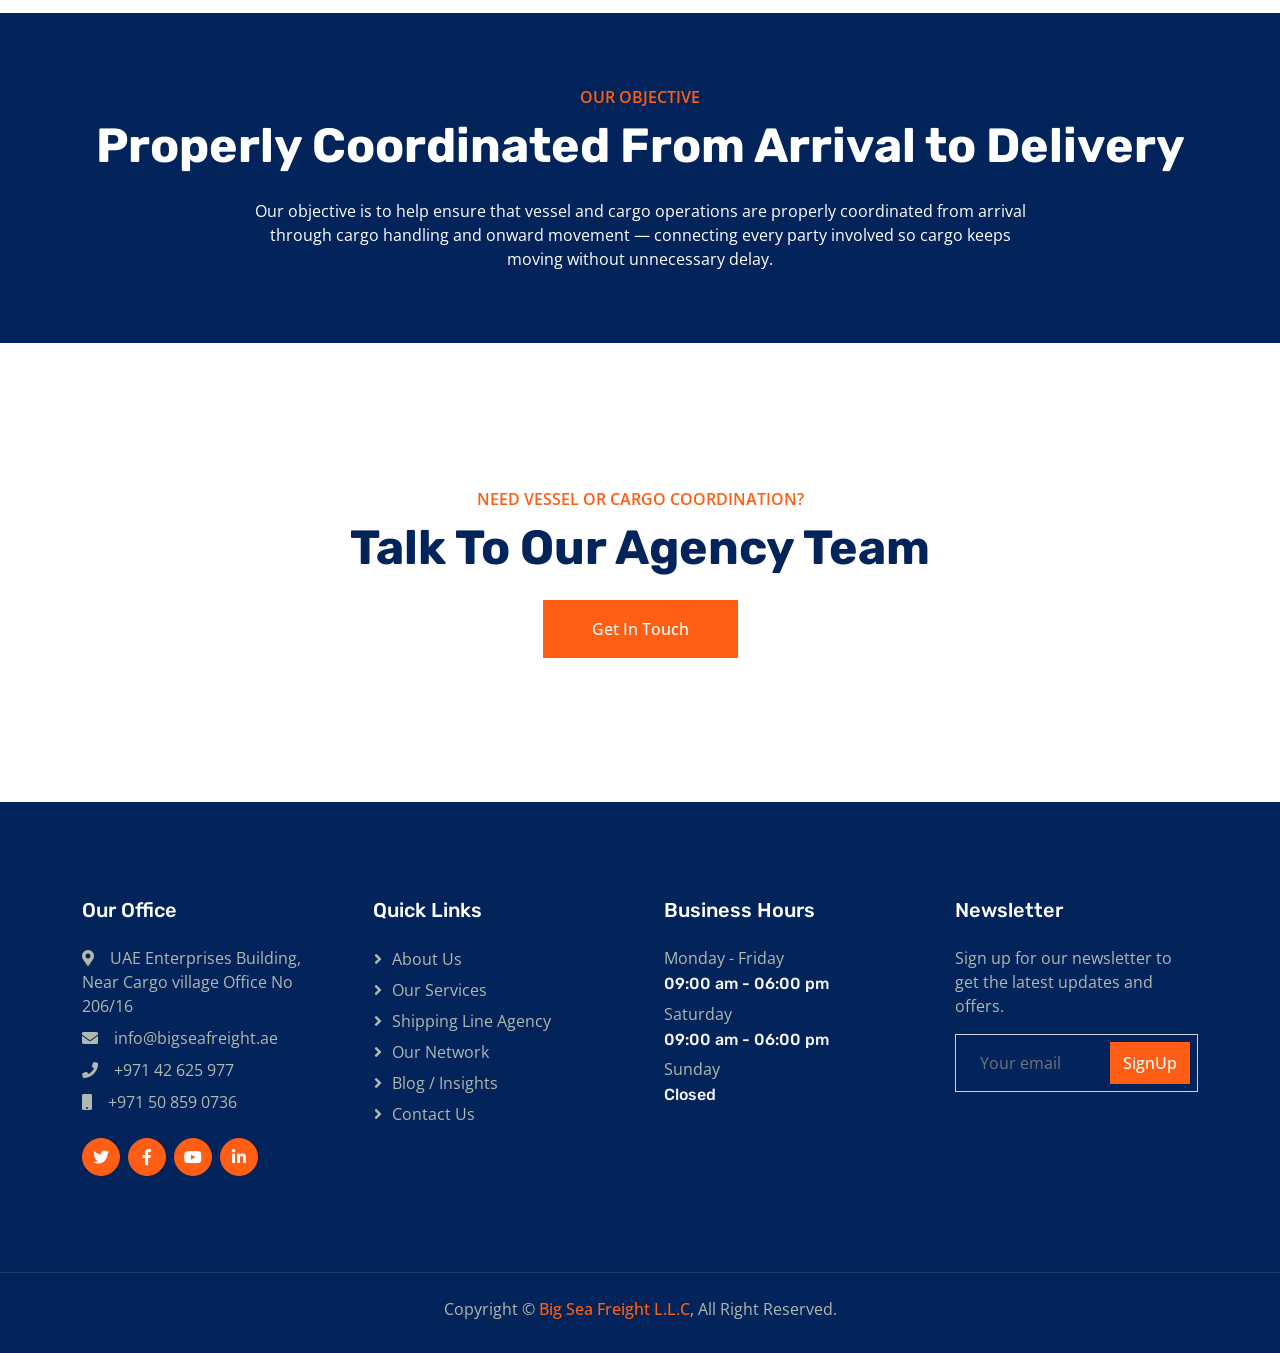
<file: shipping-line-agency.html>
<!DOCTYPE html>
<html lang="en">

<head>
    <meta charset="utf-8">
    <title>Shipping Line Agency - Big Sea Freight</title>
    <meta content="width=device-width, initial-scale=1.0" name="viewport">
    <meta content="Big Sea Freight provides shipping line agency support and vessel/cargo operation coordination between shipping lines, vessel operators, cargo owners, consignees, ports and terminals." name="description">

    <!-- Favicon -->
    <link href="img/favicon.ico" rel="icon">
    <link href="img/apple-touch-icon.png" rel="apple-touch-icon">

    <!-- Google Web Fonts -->
    <link rel="preconnect" href="https://fonts.googleapis.com">
    <link rel="preconnect" href="https://fonts.gstatic.com" crossorigin>
    <link href="https://fonts.googleapis.com/css2?family=Open+Sans:wght@400;500;600&family=Rubik:wght@500;600;700&display=swap" rel="stylesheet">

    <!-- Icon Font Stylesheet -->
    <link href="https://cdnjs.cloudflare.com/ajax/libs/font-awesome/5.10.0/css/all.min.css" rel="stylesheet">
    <link href="https://cdn.jsdelivr.net/npm/bootstrap-icons@1.4.1/font/bootstrap-icons.css" rel="stylesheet">

    <!-- Libraries Stylesheet -->
    <link href="lib/animate/animate.min.css" rel="stylesheet">

    <!-- Customized Bootstrap Stylesheet -->
    <link href="css/bootstrap.min.css" rel="stylesheet">

    <!-- Template Stylesheet -->
    <link href="css/style.css" rel="stylesheet">
</head>

<body>
    <!-- Spinner Start -->
    <div id="spinner" class="show bg-white position-fixed translate-middle w-100 vh-100 top-50 start-50 d-flex align-items-center justify-content-center">
        <div class="spinner-border text-primary" role="status" style="width: 3rem; height: 3rem;"></div>
    </div>
    <!-- Spinner End -->


    <!-- Topbar Start -->
    <div class="container-fluid bg-dark px-0">
        <div class="row g-0 d-none d-lg-flex">
            <div class="col-lg-6 ps-5 text-start">
                <div class="h-100 d-inline-flex align-items-center text-white">
                    <span>Follow Us:</span>
                    <a class="btn btn-link text-light" href=""><i class="fab fa-facebook-f"></i></a>
                    <a class="btn btn-link text-light" href=""><i class="fab fa-twitter"></i></a>
                    <a class="btn btn-link text-light" href=""><i class="fab fa-linkedin-in"></i></a>
                    <a class="btn btn-link text-light" href=""><i class="fab fa-instagram"></i></a>
                </div>
            </div>
            <div class="col-lg-6 text-end">
                <div class="h-100 topbar-right d-inline-flex align-items-center text-white py-2 px-5">
                    <span class="fs-5 fw-bold me-2"><i class="fa fa-envelope me-2"></i>Email Us:</span>

                    <span class="fs-5 fw-bold">info@bigseafreight.ae</span>

                </div>
            </div>
        </div>
    </div>
    <!-- Topbar End -->


    <!-- Navbar Start -->
    <nav class="navbar navbar-expand-lg bg-white navbar-light sticky-top py-0 pe-5">
        <a href="index.html" class="navbar-brand logo-brand ps-5 me-0">
            <img src="img/logo.png" alt="Big Sea Freight L.L.C" class="logo-img">
        </a>
        <button type="button" class="navbar-toggler me-0" data-bs-toggle="collapse" data-bs-target="#navbarCollapse">
            <span class="navbar-toggler-icon"></span>
        </button>
        <div class="collapse navbar-collapse" id="navbarCollapse">
            <div class="navbar-nav ms-auto p-4 p-lg-0">
                <a href="index.html" class="nav-item nav-link">Home</a>
                <a href="about.html" class="nav-item nav-link">About</a>
                <a href="service.html" class="nav-item nav-link">Services</a>
                <a href="shipping-line-agency.html" class="nav-item nav-link active">Agency</a>
                <a href="project.html" class="nav-item nav-link">Network</a>
                <a href="blog.html" class="nav-item nav-link">Blog</a>
                <!-- <a href="team.html" class="nav-item nav-link">Team</a> -->
                <a href="contact.html" class="nav-item nav-link">Contact</a>
            </div>
            <a href="contact.html" class="btn btn-primary px-3 d-none d-lg-block">Get A Quote</a>
        </div>
    </nav>
    <!-- Navbar End -->


    <!-- Header Start -->
    <div class="container-fluid page-header py-5 mb-5" style="background: linear-gradient(rgba(2, 36, 91, .85), rgba(2, 36, 91, .85)), url(img/project-1.jpg) center center / cover no-repeat;">
        <div class="container py-5">
            <h1 class="display-3 text-white mb-3">Shipping Line Agency</h1>
            <nav aria-label="breadcrumb">
                <ol class="breadcrumb mb-0">
                    <li class="breadcrumb-item"><a class="text-white" href="index.html">Home</a></li>
                    <li class="breadcrumb-item text-primary active" aria-current="page">Shipping Line Agency</li>
                </ol>
            </nav>
        </div>
    </div>
    <!-- Header End -->

    <!-- Agency Intro Start -->
    <div class="container-fluid pt-5">
        <div class="text-center mx-auto pb-2 wow fadeInUp" data-wow-delay="0.1s" style="max-width: 750px;">
            <p class="fw-medium text-uppercase text-primary mb-2">Shipping Line Agency & Vessel Support</p>
            <h1 class="display-5 mb-4">Coordinating Vessel & Cargo Operations</h1>
            <p>Big Sea Freight provides shipping line agency support and coordination for vessel and cargo operations. Our agency-related logistics support helps connect shipping lines, vessel operators, cargo owners, consignees, ports, terminals, and other parties involved in cargo movement.</p>
        </div>
    </div>
    <!-- Agency Intro End -->


    <!-- Agency Support Start -->
    <div class="container-fluid py-5">
        <div class="container">
            <div class="row g-5 align-items-center">
                <div class="col-lg-6 wow fadeInUp" data-wow-delay="0.1s">
                    <img class="img-fluid w-100" src="img/project-1.jpg" alt="Shipping Line Agency Support">
                </div>
                <div class="col-lg-6 wow fadeInUp" data-wow-delay="0.3s">
                    <p class="fw-medium text-uppercase text-primary mb-2">Our Support Includes</p>
                    <h2 class="mb-4">From Arrival Through Onward Movement</h2>
                    <ul class="agency-list" style="background: var(--dark); padding: 25px 30px;">
                        <li><i class="fa fa-check"></i>Shipping line coordination</li>
                        <li><i class="fa fa-check"></i>Vessel operation support</li>
                        <li><i class="fa fa-check"></i>Cargo documentation</li>
                        <li><i class="fa fa-check"></i>Port-related coordination</li>
                        <li><i class="fa fa-check"></i>Cargo handling arrangements</li>
                        <li><i class="fa fa-check"></i>Import and export shipment coordination</li>
                        <li><i class="fa fa-check"></i>Communication with relevant stakeholders</li>
                        <li><i class="fa fa-check"></i>Cargo movement follow-up</li>
                        <li><i class="fa fa-check"></i>Operational assistance</li>
                    </ul>
                </div>
            </div>
        </div>
    </div>
    <!-- Agency Support End -->


    <!-- Agency Objective Start -->
    <div class="container-fluid bg-dark py-5 my-5">
        <div class="container py-4 text-center">
            <p class="fw-medium text-uppercase text-primary mb-2">Our Objective</p>
            <h1 class="display-5 text-white mb-4">Properly Coordinated From Arrival to Delivery</h1>
            <p class="text-white mx-auto mb-0" style="max-width: 800px;">Our objective is to help ensure that vessel and cargo operations are properly coordinated from arrival through cargo handling and onward movement — connecting every party involved so cargo keeps moving without unnecessary delay.</p>
        </div>
    </div>
    <!-- Agency Objective End -->


    <!-- CTA Start -->
    <div class="container-fluid py-5 my-5">
        <div class="container py-5 text-center">
            <p class="fw-medium text-uppercase text-primary mb-2">Need Vessel Or Cargo Coordination?</p>
            <h1 class="display-5 mb-4">Talk To Our Agency Team</h1>
            <a href="contact.html" class="btn btn-primary py-3 px-5">Get In Touch</a>
        </div>
    </div>
    <!-- CTA End -->


    <a href="https://wa.me/+971508590736"

       class="whatsapp-btn"
       target="_blank"
       aria-label="Chat on WhatsApp">

        <i class="fab fa-whatsapp"></i>

    </a>

    <!-- Footer Start -->
    <div class="container-fluid bg-dark footer mt-5 py-5 wow fadeIn" data-wow-delay="0.1s">
        <div class="container py-5">
            <div class="row g-5">
                <div class="col-lg-3 col-md-6">
                    <h5 class="text-white mb-4">Our Office</h5>

                    <p class="mb-2"><i class="fa fa-map-marker-alt me-3"></i>UAE Enterprises Building,
                    Near Cargo village Office No 206/16</p>
                    <p class="mb-2"><i class="fa fa-envelope me-3"></i>info@bigseafreight.ae</p>
                    <p class="mb-2"><i class="fa fa-phone me-3"></i>+971 42 625 977</p>
                    <p class="mb-2"><i class="fa fa-mobile me-3"></i>+971 50 859 0736</p>

                    <div class="d-flex pt-3">
                        <a class="btn btn-square btn-primary rounded-circle me-2" href=""><i class="fab fa-twitter"></i></a>
                        <a class="btn btn-square btn-primary rounded-circle me-2" href=""><i class="fab fa-facebook-f"></i></a>
                        <a class="btn btn-square btn-primary rounded-circle me-2" href=""><i class="fab fa-youtube"></i></a>
                        <a class="btn btn-square btn-primary rounded-circle me-2" href=""><i class="fab fa-linkedin-in"></i></a>
                    </div>
                </div>
                <div class="col-lg-3 col-md-6">
                    <h5 class="text-white mb-4">Quick Links</h5>
                    <a class="btn btn-link" href="about.html">About Us</a>
                    <a class="btn btn-link" href="service.html">Our Services</a>
                    <a class="btn btn-link" href="shipping-line-agency.html">Shipping Line Agency</a>
                    <a class="btn btn-link" href="project.html">Our Network</a>
                    <a class="btn btn-link" href="blog.html">Blog / Insights</a>
                    <a class="btn btn-link" href="contact.html">Contact Us</a>
                </div>
                <div class="col-lg-3 col-md-6">
                    <h5 class="text-white mb-4">Business Hours</h5>
                    <p class="mb-1">Monday - Friday</p>
                    <h6 class="text-light">09:00 am - 06:00 pm</h6>
                    <p class="mb-1">Saturday</p>
                    <h6 class="text-light">09:00 am - 06:00 pm</h6>
                    <p class="mb-1">Sunday</p>
                    <h6 class="text-light">Closed</h6>
                </div>
                <div class="col-lg-3 col-md-6">
                    <h5 class="text-white mb-4">Newsletter</h5>
                    <p>Sign up for our newsletter to get the latest updates and offers.</p>
                    <div class="position-relative w-100">
                        <input class="form-control bg-transparent w-100 py-3 ps-4 pe-5" type="text" placeholder="Your email">
                        <button type="button" class="btn btn-primary py-2 position-absolute top-0 end-0 mt-2 me-2">SignUp</button>
                    </div>
                </div>
            </div>
        </div>
    </div>
    <!-- Footer End -->


    <!-- Copyright Start -->
    <div class="container-fluid copyright bg-dark py-4">
        <div class="container text-center">
            <p class="mb-2">Copyright &copy; <a class="fw-semi-bold" href="index.html">Big Sea Freight L.L.C</a>, All Right Reserved.</p>
            <!--/*** The author’s attribution link below must remain intact on your website. ***/-->
            <!--/*** If you wish to remove this credit link, please purchase the Pro Version from https://htmlcodex.com/downloading/?item=2628 ***/-->
            <!-- <p class="mb-0">Designed By <a class="fw-semi-bold" href="https://htmlcodex.com">HTML Codex</a></p> -->
        </div>
    </div>
    <!-- Copyright End -->


    <!-- Back to Top -->
    <a href="#" class="btn btn-lg btn-primary btn-lg-square rounded-circle back-to-top"><i class="bi bi-arrow-up"></i></a>


    <!-- JavaScript Libraries -->
    <script src="https://code.jquery.com/jquery-3.4.1.min.js"></script>
    <script src="https://cdn.jsdelivr.net/npm/bootstrap@5.0.0/dist/js/bootstrap.bundle.min.js"></script>
    <script src="lib/wow/wow.min.js"></script>
    <script src="lib/easing/easing.min.js"></script>
    <script src="lib/waypoints/waypoints.min.js"></script>

    <!-- Template Javascript -->
    <script src="js/main.js"></script>
</body>

</html>
</file>
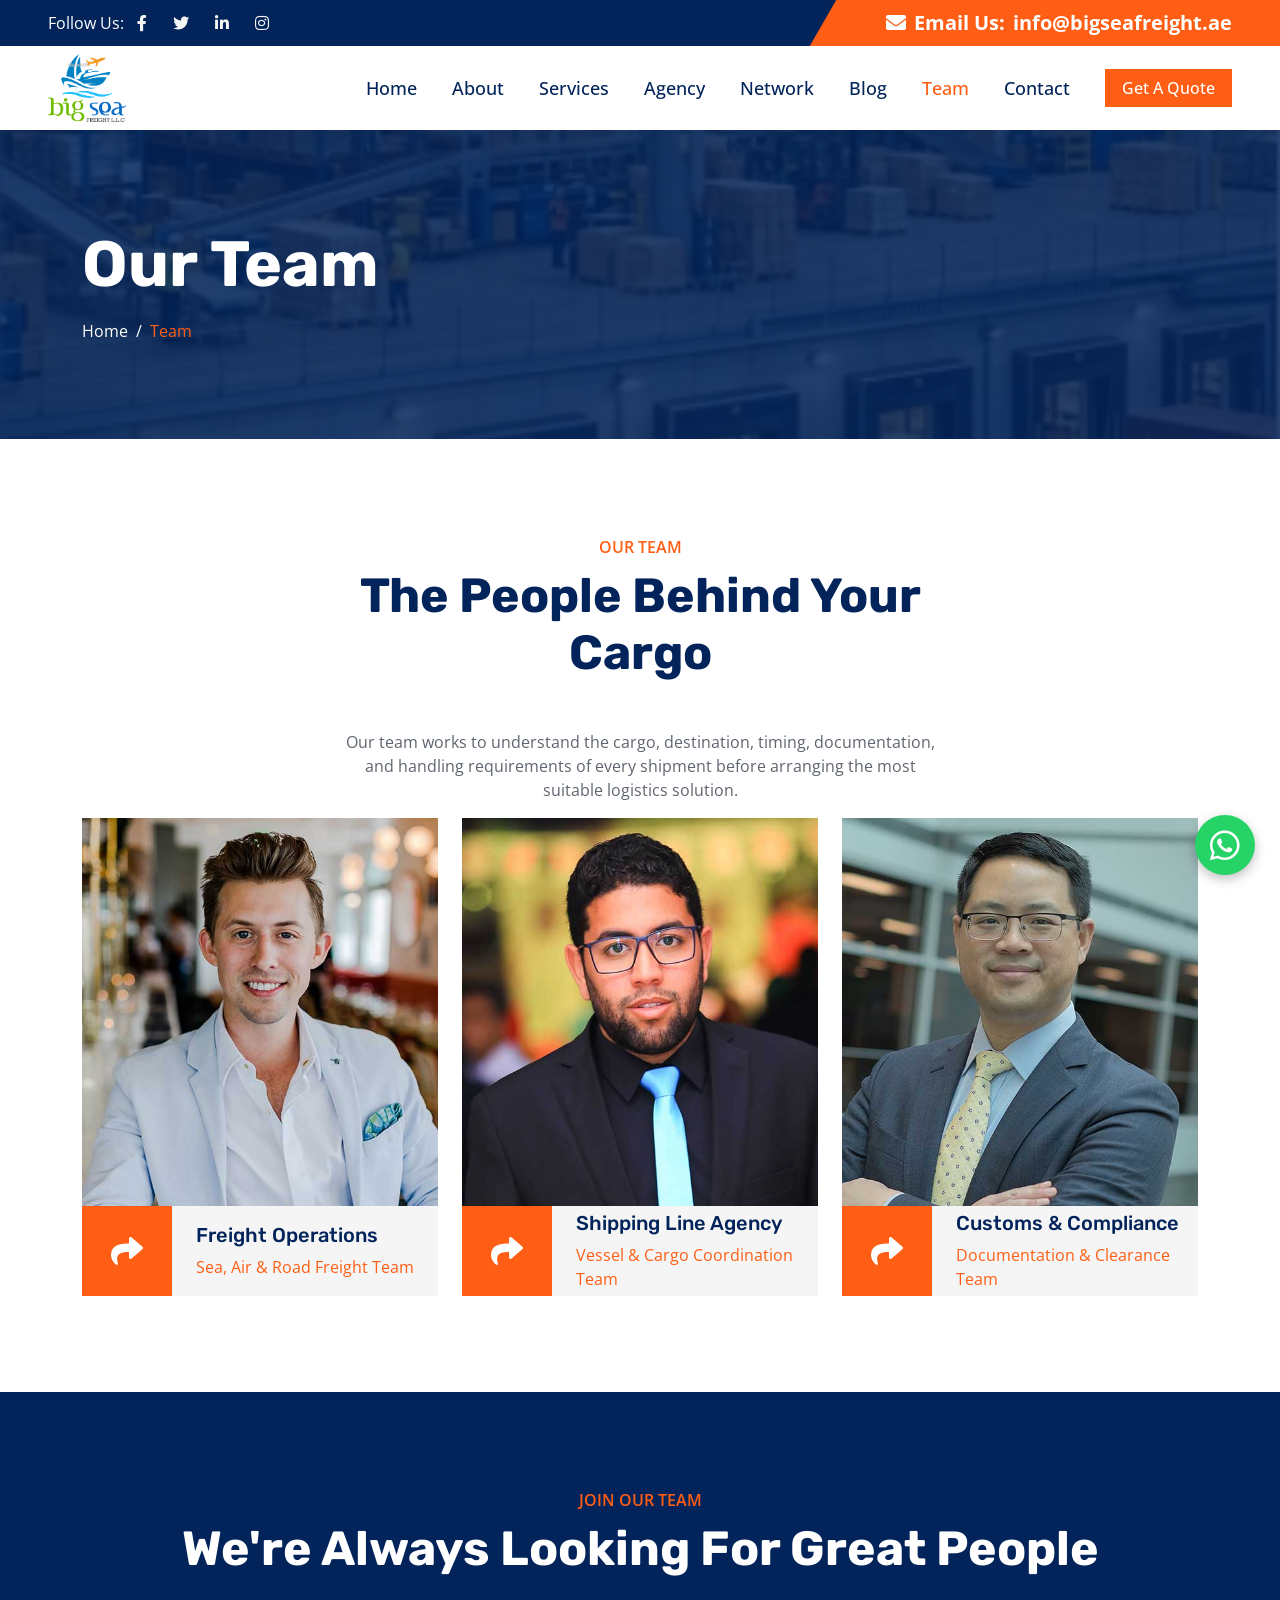
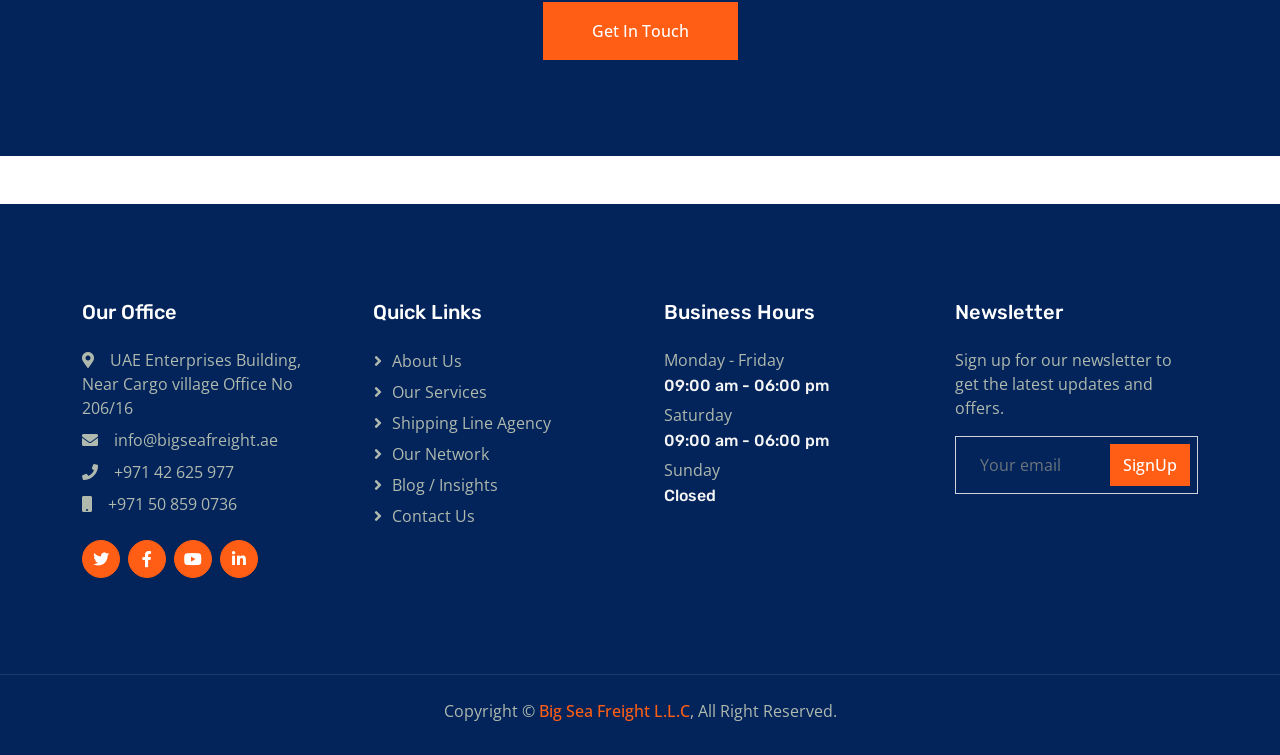
<file: team.html>
<!DOCTYPE html>
<html lang="en">

<head>
    <meta charset="utf-8">
    <title>Our Team - Big Sea Freight</title>
    <meta content="width=device-width, initial-scale=1.0" name="viewport">
    <meta content="Meet the logistics, operations and customs teams behind Big Sea Freight." name="description">

    <!-- Favicon -->
    <link href="img/favicon.ico" rel="icon">
    <link href="img/apple-touch-icon.png" rel="apple-touch-icon">

    <!-- Google Web Fonts -->
    <link rel="preconnect" href="https://fonts.googleapis.com">
    <link rel="preconnect" href="https://fonts.gstatic.com" crossorigin>
    <link href="https://fonts.googleapis.com/css2?family=Open+Sans:wght@400;500;600&family=Rubik:wght@500;600;700&display=swap" rel="stylesheet">

    <!-- Icon Font Stylesheet -->
    <link href="https://cdnjs.cloudflare.com/ajax/libs/font-awesome/5.10.0/css/all.min.css" rel="stylesheet">
    <link href="https://cdn.jsdelivr.net/npm/bootstrap-icons@1.4.1/font/bootstrap-icons.css" rel="stylesheet">

    <!-- Libraries Stylesheet -->
    <link href="lib/animate/animate.min.css" rel="stylesheet">

    <!-- Customized Bootstrap Stylesheet -->
    <link href="css/bootstrap.min.css" rel="stylesheet">

    <!-- Template Stylesheet -->
    <link href="css/style.css" rel="stylesheet">
</head>

<body>
    <!-- Spinner Start -->
    <div id="spinner" class="show bg-white position-fixed translate-middle w-100 vh-100 top-50 start-50 d-flex align-items-center justify-content-center">
        <div class="spinner-border text-primary" role="status" style="width: 3rem; height: 3rem;"></div>
    </div>
    <!-- Spinner End -->


    <!-- Topbar Start -->
    <div class="container-fluid bg-dark px-0">
        <div class="row g-0 d-none d-lg-flex">
            <div class="col-lg-6 ps-5 text-start">
                <div class="h-100 d-inline-flex align-items-center text-white">
                    <span>Follow Us:</span>
                    <a class="btn btn-link text-light" href=""><i class="fab fa-facebook-f"></i></a>
                    <a class="btn btn-link text-light" href=""><i class="fab fa-twitter"></i></a>
                    <a class="btn btn-link text-light" href=""><i class="fab fa-linkedin-in"></i></a>
                    <a class="btn btn-link text-light" href=""><i class="fab fa-instagram"></i></a>
                </div>
            </div>
            <div class="col-lg-6 text-end">
                <div class="h-100 topbar-right d-inline-flex align-items-center text-white py-2 px-5">
                    <span class="fs-5 fw-bold me-2"><i class="fa fa-envelope me-2"></i>Email Us:</span>

                    <span class="fs-5 fw-bold">info@bigseafreight.ae</span>

                </div>
            </div>
        </div>
    </div>
    <!-- Topbar End -->


    <!-- Navbar Start -->
    <nav class="navbar navbar-expand-lg bg-white navbar-light sticky-top py-0 pe-5">
        <a href="index.html" class="navbar-brand logo-brand ps-5 me-0">
            <img src="img/logo.png" alt="Big Sea Freight L.L.C" class="logo-img">
        </a>
        <button type="button" class="navbar-toggler me-0" data-bs-toggle="collapse" data-bs-target="#navbarCollapse">
            <span class="navbar-toggler-icon"></span>
        </button>
        <div class="collapse navbar-collapse" id="navbarCollapse">
            <div class="navbar-nav ms-auto p-4 p-lg-0">
                <a href="index.html" class="nav-item nav-link">Home</a>
                <a href="about.html" class="nav-item nav-link">About</a>
                <a href="service.html" class="nav-item nav-link">Services</a>
                <a href="shipping-line-agency.html" class="nav-item nav-link">Agency</a>
                <a href="project.html" class="nav-item nav-link">Network</a>
                <a href="blog.html" class="nav-item nav-link">Blog</a>
                <a href="team.html" class="nav-item nav-link active">Team</a>
                <a href="contact.html" class="nav-item nav-link">Contact</a>
            </div>
            <a href="contact.html" class="btn btn-primary px-3 d-none d-lg-block">Get A Quote</a>
        </div>
    </nav>
    <!-- Navbar End -->


    <!-- Header Start -->
    <div class="container-fluid page-header py-5 mb-5" style="background: linear-gradient(rgba(2, 36, 91, .85), rgba(2, 36, 91, .85)), url(img/about-2.jpg) center center / cover no-repeat;">
        <div class="container py-5">
            <h1 class="display-3 text-white mb-3">Our Team</h1>
            <nav aria-label="breadcrumb">
                <ol class="breadcrumb mb-0">
                    <li class="breadcrumb-item"><a class="text-white" href="index.html">Home</a></li>
                    <li class="breadcrumb-item text-primary active" aria-current="page">Team</li>
                </ol>
            </nav>
        </div>
    </div>
    <!-- Header End -->

    <!-- Team Start -->
    <div class="container-fluid py-5">
        <div class="container">
            <div class="text-center mx-auto wow fadeInUp" data-wow-delay="0.1s" style="max-width: 600px;">
                <p class="fw-medium text-uppercase text-primary mb-2">Our Team</p>
                <h1 class="display-5 mb-5">The People Behind Your Cargo</h1>
                <p>Our team works to understand the cargo, destination, timing, documentation, and handling requirements of every shipment before arranging the most suitable logistics solution.</p>
            </div>
            <div class="row g-4">
                <div class="col-lg-4 col-md-6 wow fadeInUp" data-wow-delay="0.1s">
                    <div class="team-item">
                        <img class="img-fluid" src="img/team-1.jpg" alt="">
                        <div class="d-flex">
                            <div class="flex-shrink-0 btn-square bg-primary" style="width: 90px; height: 90px;">
                                <i class="fa fa-2x fa-share text-white"></i>
                            </div>
                            <div class="position-relative overflow-hidden bg-light d-flex flex-column justify-content-center w-100 ps-4" style="height: 90px;">
                                <h5>Freight Operations</h5>
                                <span class="text-primary">Sea, Air & Road Freight Team</span>
                                <div class="team-social">
                                    <a class="btn btn-square btn-dark rounded-circle mx-1" href=""><i class="fab fa-facebook-f"></i></a>
                                    <a class="btn btn-square btn-dark rounded-circle mx-1" href=""><i class="fab fa-twitter"></i></a>
                                    <a class="btn btn-square btn-dark rounded-circle mx-1" href=""><i class="fab fa-instagram"></i></a>
                                </div>
                            </div>
                        </div>
                    </div>
                </div>
                <div class="col-lg-4 col-md-6 wow fadeInUp" data-wow-delay="0.3s">
                    <div class="team-item">
                        <img class="img-fluid" src="img/team-2.jpg" alt="">
                        <div class="d-flex">
                            <div class="flex-shrink-0 btn-square bg-primary" style="width: 90px; height: 90px;">
                                <i class="fa fa-2x fa-share text-white"></i>
                            </div>
                            <div class="position-relative overflow-hidden bg-light d-flex flex-column justify-content-center w-100 ps-4" style="height: 90px;">
                                <h5>Shipping Line Agency</h5>
                                <span class="text-primary">Vessel & Cargo Coordination Team</span>
                                <div class="team-social">
                                    <a class="btn btn-square btn-dark rounded-circle mx-1" href=""><i class="fab fa-facebook-f"></i></a>
                                    <a class="btn btn-square btn-dark rounded-circle mx-1" href=""><i class="fab fa-twitter"></i></a>
                                    <a class="btn btn-square btn-dark rounded-circle mx-1" href=""><i class="fab fa-instagram"></i></a>
                                </div>
                            </div>
                        </div>
                    </div>
                </div>
                <div class="col-lg-4 col-md-6 wow fadeInUp" data-wow-delay="0.5s">
                    <div class="team-item">
                        <img class="img-fluid" src="img/team-3.jpg" alt="">
                        <div class="d-flex">
                            <div class="flex-shrink-0 btn-square bg-primary" style="width: 90px; height: 90px;">
                                <i class="fa fa-2x fa-share text-white"></i>
                            </div>
                            <div class="position-relative overflow-hidden bg-light d-flex flex-column justify-content-center w-100 ps-4" style="height: 90px;">
                                <h5>Customs & Compliance</h5>
                                <span class="text-primary">Documentation & Clearance Team</span>
                                <div class="team-social">
                                    <a class="btn btn-square btn-dark rounded-circle mx-1" href=""><i class="fab fa-facebook-f"></i></a>
                                    <a class="btn btn-square btn-dark rounded-circle mx-1" href=""><i class="fab fa-twitter"></i></a>
                                    <a class="btn btn-square btn-dark rounded-circle mx-1" href=""><i class="fab fa-instagram"></i></a>
                                </div>
                            </div>
                        </div>
                    </div>
                </div>
            </div>
        </div>
    </div>
    <!-- Team End -->


    <!-- CTA Start -->
    <div class="container-fluid bg-dark py-5 my-5">
        <div class="container py-5 text-center">
            <p class="fw-medium text-uppercase text-primary mb-2">Join Our Team</p>
            <h1 class="display-5 text-white mb-4">We're Always Looking For Great People</h1>
            <a href="contact.html" class="btn btn-primary py-3 px-5">Get In Touch</a>
        </div>
    </div>
    <!-- CTA End -->

    <a href="https://wa.me/+971508590736"

       class="whatsapp-btn"
       target="_blank"
       aria-label="Chat on WhatsApp">

        <i class="fab fa-whatsapp"></i>

    </a>

    <!-- Footer Start -->
    <div class="container-fluid bg-dark footer mt-5 py-5 wow fadeIn" data-wow-delay="0.1s">
        <div class="container py-5">
            <div class="row g-5">
                <div class="col-lg-3 col-md-6">
                    <h5 class="text-white mb-4">Our Office</h5>

                    <p class="mb-2"><i class="fa fa-map-marker-alt me-3"></i>UAE Enterprises Building,
                    Near Cargo village Office No 206/16</p>
                    <p class="mb-2"><i class="fa fa-envelope me-3"></i>info@bigseafreight.ae</p>
                    <p class="mb-2"><i class="fa fa-phone me-3"></i>+971 42 625 977</p>
                    <p class="mb-2"><i class="fa fa-mobile me-3"></i>+971 50 859 0736</p>

                    <div class="d-flex pt-3">
                        <a class="btn btn-square btn-primary rounded-circle me-2" href=""><i class="fab fa-twitter"></i></a>
                        <a class="btn btn-square btn-primary rounded-circle me-2" href=""><i class="fab fa-facebook-f"></i></a>
                        <a class="btn btn-square btn-primary rounded-circle me-2" href=""><i class="fab fa-youtube"></i></a>
                        <a class="btn btn-square btn-primary rounded-circle me-2" href=""><i class="fab fa-linkedin-in"></i></a>
                    </div>
                </div>
                <div class="col-lg-3 col-md-6">
                    <h5 class="text-white mb-4">Quick Links</h5>
                    <a class="btn btn-link" href="about.html">About Us</a>
                    <a class="btn btn-link" href="service.html">Our Services</a>
                    <a class="btn btn-link" href="shipping-line-agency.html">Shipping Line Agency</a>
                    <a class="btn btn-link" href="project.html">Our Network</a>
                    <a class="btn btn-link" href="blog.html">Blog / Insights</a>
                    <a class="btn btn-link" href="contact.html">Contact Us</a>
                </div>
                <div class="col-lg-3 col-md-6">
                    <h5 class="text-white mb-4">Business Hours</h5>
                    <p class="mb-1">Monday - Friday</p>
                   <h6 class="text-light">09:00 am - 06:00 pm</h6>
                    <p class="mb-1">Saturday</p>
                    <h6 class="text-light">09:00 am - 06:00 pm</h6>
                    <p class="mb-1">Sunday</p>
                    <h6 class="text-light">Closed</h6>
                </div>
                <div class="col-lg-3 col-md-6">
                    <h5 class="text-white mb-4">Newsletter</h5>
                    <p>Sign up for our newsletter to get the latest updates and offers.</p>
                    <div class="position-relative w-100">
                        <input class="form-control bg-transparent w-100 py-3 ps-4 pe-5" type="text" placeholder="Your email">
                        <button type="button" class="btn btn-primary py-2 position-absolute top-0 end-0 mt-2 me-2">SignUp</button>
                    </div>
                </div>
            </div>
        </div>
    </div>
    <!-- Footer End -->


    <!-- Copyright Start -->
    <div class="container-fluid copyright bg-dark py-4">
        <div class="container text-center">
            <p class="mb-2">Copyright &copy; <a class="fw-semi-bold" href="index.html">Big Sea Freight L.L.C</a>, All Right Reserved.</p>
            <!--/*** The author’s attribution link below must remain intact on your website. ***/-->
            <!--/*** If you wish to remove this credit link, please purchase the Pro Version from https://htmlcodex.com/downloading/?item=2628 ***/-->
            <!-- <p class="mb-0">Designed By <a class="fw-semi-bold" href="https://htmlcodex.com">HTML Codex</a></p> -->
        </div>
    </div>
    <!-- Copyright End -->


    <!-- Back to Top -->
    <a href="#" class="btn btn-lg btn-primary btn-lg-square rounded-circle back-to-top"><i class="bi bi-arrow-up"></i></a>


    <!-- JavaScript Libraries -->
    <script src="https://code.jquery.com/jquery-3.4.1.min.js"></script>
    <script src="https://cdn.jsdelivr.net/npm/bootstrap@5.0.0/dist/js/bootstrap.bundle.min.js"></script>
    <script src="lib/wow/wow.min.js"></script>
    <script src="lib/easing/easing.min.js"></script>
    <script src="lib/waypoints/waypoints.min.js"></script>

    <!-- Template Javascript -->
    <script src="js/main.js"></script>
</body>

</html>
</file>
<file: css/style.css>
/********** Template CSS **********/
:root {
    --primary: #FF5E14;
    --secondary: #5F656F;
    --light: #F5F5F5;
    --dark: #02245B;
}

.back-to-top {
    position: fixed;
    display: none;
    right: 30px;
    bottom: 30px;
    z-index: 99;
}

h1,
h2,
.h1,
.h2,
.fw-bold {
    font-weight: 700 !important;
}

h3,
h4,
.h3,
.h4,
.fw-medium {
    font-weight: 600 !important;
}

h5,
h6,
.h5,
.h6,
.fw-semi-bold {
    font-weight: 500 !important;
}


/*** Spinner ***/
#spinner {
    opacity: 0;
    visibility: hidden;
    transition: opacity .5s ease-out, visibility 0s linear .5s;
    z-index: 99999;
}

#spinner.show {
    transition: opacity .5s ease-out, visibility 0s linear 0s;
    visibility: visible;
    opacity: 1;
}








/* WhatsApp Floating Button */
.whatsapp-btn {
    position: fixed;

    right: 25px;
    bottom: 25px;

    width: 60px;
    height: 60px;

    background: #25D366;
    color: #fff;

    border-radius: 50%;

    display: flex;
    align-items: center;
    justify-content: center;

    text-decoration: none;

    font-size: 34px;

    box-shadow: 0 4px 12px rgba(0, 0, 0, 0.25);

    z-index: 9999;

    transition: all 0.3s ease;
}


/* Hover Effect */
.whatsapp-btn:hover {
    background: #128C7E;
    transform: scale(1.1);
}


/* Mobile */
@media (max-width: 600px) {

    .whatsapp-btn {
        width: 55px;
        height: 55px;

        right: 18px;
        bottom: 18px;

        font-size: 30px;
    }

}














/*** Button ***/
.btn {
    transition: .5s;
    font-weight: 500;
}

.btn-primary,
.btn-outline-primary:hover {
    color: #FFFFFF;
}

.btn-square {
    width: 38px;
    height: 38px;
}

.btn-sm-square {
    width: 32px;
    height: 32px;
}

.btn-lg-square {
    width: 48px;
    height: 48px;
}

.btn-square,
.btn-sm-square,
.btn-lg-square {
    padding: 0;
    display: flex;
    align-items: center;
    justify-content: center;
    font-weight: normal;
}


.topbar-right {
    position: relative;
    background: var(--primary);
}

.topbar-right::before {
    position: absolute;
    content: "";
    width: 30px;
    height: 100%;
    top: 0;
    left: -15px;
    transform: skewX(-30deg);
    background-color: var(--primary);
}


/*** Navbar ***/
.navbar.sticky-top {
    top: -100px;
    transition: .5s;
}

.navbar .navbar-brand {
    position: relative;
    padding-right: 50px;
    height: 75px;
    display: flex;
    align-items: center;
    background: var(--primary);
}

.navbar .navbar-brand::after {
    position: absolute;
    content: "";
    width: 50px;
    height: 100%;
    top: 0;
    right: -25px;
    transform: skewX(-30deg);
    background-color: var(--primary);
}

.navbar .navbar-nav .nav-link {
    margin-right: 35px;
    padding: 20px 0;
    color: var(--dark);
    font-size: 18px;
    font-weight: 500;
    outline: none;
}

.navbar .navbar-nav .nav-link:hover,
.navbar .navbar-nav .nav-link.active {
    color: var(--primary);
}

.navbar .dropdown-toggle::after {
    border: none;
    content: "\f107";
    font-family: "Font Awesome 5 Free";
    font-weight: 900;
    vertical-align: middle;
    margin-left: 8px;
}

@media (max-width: 991.98px) {
    .navbar .navbar-nav .nav-link  {
        margin-right: 0;
        padding: 10px 0;
    }

    .navbar .navbar-nav {
        border-top: 1px solid #EEEEEE;
    }
}

@media (min-width: 992px) {
    .navbar .nav-item .dropdown-menu {
        display: block;
        border: none;
        margin-top: 0;
        top: 150%;
        opacity: 0;
        visibility: hidden;
        transition: .5s;
    }

    .navbar .nav-item:hover .dropdown-menu {
        top: 100%;
        visibility: visible;
        transition: .5s;
        opacity: 1;
    }
}


/*** Header ***/
.carousel-caption {
    top: 0;
    left: 0;
    right: 0;
    bottom: 0;
    display: flex;
    align-items: center;
    background: linear-gradient(to right, rgba(2, 36, 91, 1) 0%, rgba(2, 36, 91, 0) 100%);
    z-index: 1;
}

.carousel-control-prev,
.carousel-control-next {
    width: 15%;
}

.carousel-control-prev-icon,
.carousel-control-next-icon {
    width: 3.5rem;
    height: 3.5rem;
    background-color: var(--primary);
    border: 15px solid var(--primary);
    border-radius: 3.5rem;
}

@media (max-width: 768px) {
    #header-carousel .carousel-item {
        position: relative;
        min-height: 450px;
    }
    
    #header-carousel .carousel-item img {
        position: absolute;
        width: 100%;
        height: 100%;
        object-fit: cover;
    }
}


/*** Facts ***/
.facts {
    position: relative;
    margin: 6rem 0;
    background: var(--dark);
}

.facts .border {
    border-color: rgba(255, 255, 255, .1) !important;
}


/*** Service ***/
.service-item {
    position: relative;
    margin: 65px 0 25px 0;
    box-shadow: 0 0 45px rgba(0, 0, 0, .07);
}

.service-item .service-img {
    position: absolute;
    padding: 12px;
    width: 130px;
    height: 130px;
    top: -65px;
    left: 50%;
    transform: translateX(-50%);
    background: #FFFFFF;
    box-shadow: 0 0 45px rgba(0, 0, 0, .09);
    z-index: 2;
}

.service-item .service-detail {
    position: absolute;
    width: 100%;
    height: 100%;
    top: 0;
    left: 0;
    overflow: hidden;
    z-index: 1;
}

.service-item .service-title {
    position: absolute;
    padding: 65px 30px 25px 30px;
    width: 100%;
    height: 100%;
    top: 0;
    left: 0;
    display: flex;
    flex-direction: column;
    align-items: center;
    justify-content: center;
    text-align: center;
    background: #FFFFFF;
    transition: .5s;
}

.service-item:hover .service-title {
    top: -100%;
}

.service-item .service-text {
    position: absolute;
    overflow: hidden;
    padding: 65px 30px 25px 30px;
    width: 100%;
    height: 100%;
    top: 100%;
    left: 0;
    display: flex;
    align-items: center;
    text-align: center;
    background: rgba(2, 36, 91, .7);
    transition: .5s;
}

.service-item:hover .service-text {
    top: 0;
}

.service-item .service-text::before {
    position: absolute;
    content: "";
    width: 100%;
    height: 100px;
    top: -100%;
    left: 0;
    transform: skewY(-12deg);
    background: #FFFFFF;
    transition: .5s;
}

.service-item:hover .service-text::before {
    top: -55px;
}

.service-item .btn {
    position: absolute;
    width: 130px;
    height: 50px;
    left: 50%;
    bottom: -25px;
    transform: translateX(-50%);
    display: flex;
    align-items: center;
    justify-content: center;
    color: var(--secondary);
    background: #FFFFFF;
    border: none;
    box-shadow: 0 0 45px rgba(0, 0, 0, .09);
    z-index: 2;
}

.service-item .btn:hover {
    color: #FFFFFF;
    background: var(--primary);
}


/*** Project ***/
.project-item {
    position: relative;
    display: block;
}

.project-item img {
    transition: .5s;
}

.project-item:hover img {
    margin-top: -60px;
}

.project-item .project-title {
    position: absolute;
    padding: 0 15px;
    width: 100%;
    height: 80px;
    bottom: -110px;
    left: 0;
    display: flex;
    align-items: center;
    justify-content: center;
    text-align: center;
    background: var(--dark);
    transition: .5s;
}

.project-item:hover .project-title  {
    bottom: -60px;
}

.project-item .project-title::before {
    position: absolute;
    content: "";
    width: 100%;
    height: 30px;
    top: -15px;
    left: 0;
    transform: skewY(-5deg);
    background: var(--dark);
    transition: .5s;
}


/*** Client ***/
.client-item {
    box-shadow: 0 0 45px rgba(0, 0, 0, .07);
}

.client-logo img {
    width: 100px;
}

.client-logo small {
    display: block;
}

.client-item a {
    transition: .5s;
}

.client-item a:hover {
    color: var(--primary);
    letter-spacing: 1px;
}


/*** Team ***/
.team-item .team-social {
    position: absolute;
    width: 100%;
    height: 100%;
    top: 0;
    left: -100%;
    display: flex;
    align-items: center;
    background: var(--primary);
    transition: .5s;
}

.team-item:hover .team-social {
    left: 0;
}


/*** Footer ***/
.footer {
    color: #B0B9AE;
}

.footer .btn.btn-link {
    display: block;
    margin-bottom: 5px;
    padding: 0;
    text-align: left;
    color: #B0B9AE;
    font-weight: normal;
    text-transform: capitalize;
    transition: .3s;
}

.footer .btn.btn-link::before {
    position: relative;
    content: "\f105";
    font-family: "Font Awesome 5 Free";
    font-weight: 900;
    margin-right: 10px;
}

.footer .btn.btn-link:hover {
    color: var(--light);
    letter-spacing: 1px;
    box-shadow: none;
}

.copyright {
    color: #B0B9AE;
    border-top: 1px solid rgba(255, 255, 255, .1);
}

/*** Inner Page Header (added) ***/
.page-header .breadcrumb-item a {
    color: #FFFFFF;
}
.page-header .breadcrumb-item.active {
    color: var(--primary);
}
.page-header .breadcrumb-item+.breadcrumb-item::before {
    color: #FFFFFF;
}


/*** Big Sea Freight Logo Brand (added) ***/
.navbar .navbar-brand.logo-brand {
    background: transparent;
    padding: 8px 30px 8px 0;
    height: auto;
}
.navbar .navbar-brand.logo-brand::after {
    display: none;
}
.navbar .navbar-brand.logo-brand .logo-img {
    height: 68px;
    width: auto;
    max-width: 220px;
    object-fit: contain;
}
@media (max-width: 991.98px) {
    .navbar .navbar-brand.logo-brand .logo-img {
        height: 54px;
    }
}
.footer .footer-logo {
    height: 60px;
    width: auto;
    margin-bottom: 1rem;
}
.service-item .sub-service-list {
    list-style: none;
    padding: 0;
    margin: 0 0 1rem 0;
    text-align: left;
}
.service-item .sub-service-list li {
    color: #fff;
    font-size: 14px;
    padding: 2px 0;
}
.service-block {
    background: var(--light);
    padding: 40px;
    height: 100%;
}
.service-block .icon-circle {
    width: 70px;
    height: 70px;
    min-width: 70px;
    border-radius: 50%;
    background: var(--primary);
    display: flex;
    align-items: center;
    justify-content: center;
}
.service-block ul.sub-list {
    list-style: none;
    padding: 0;
    margin: 0;
}
.service-block ul.sub-list li {
    padding: 6px 0;
    border-bottom: 1px dashed rgba(0,0,0,.08);
}
.service-block ul.sub-list li:last-child {
    border-bottom: none;
}

/* Category heading for grouped services */
.category-heading {
    border-left: 4px solid var(--primary);
    padding-left: 16px;
    margin-bottom: 2rem;
}

/* Compact mini service card (used for grouped services on Services page) */
.mini-service-card {
    background: var(--light);
    padding: 30px;
    height: 100%;
    border-top: 3px solid var(--primary);
    transition: .3s;
}
.mini-service-card:hover {
    box-shadow: 0 10px 30px rgba(2, 36, 91, .1);
    transform: translateY(-4px);
}
.mini-service-card .icon-circle-sm {
    width: 55px;
    height: 55px;
    min-width: 55px;
    border-radius: 50%;
    background: var(--dark);
    display: flex;
    align-items: center;
    justify-content: center;
    margin-bottom: 16px;
}
.mini-service-card ul.sub-list {
    list-style: none;
    padding: 0;
    margin: 12px 0 0 0;
}
.mini-service-card ul.sub-list li {
    padding: 4px 0;
    font-size: 14px;
    color: var(--secondary);
}

/* Inline process flow */
.process-flow {
    display: flex;
    flex-wrap: wrap;
    align-items: center;
    gap: 0;
    padding: 0;
    margin: 14px 0 0 0;
    list-style: none;
}
.process-flow li {
    background: #fff;
    border: 1px solid rgba(2,36,91,.12);
    color: var(--dark);
    font-size: 13px;
    font-weight: 600;
    padding: 6px 14px;
    border-radius: 20px;
    margin: 4px 6px 4px 0;
    white-space: nowrap;
}
.process-flow li i {
    color: var(--primary);
    margin-right: 6px;
}
.process-flow-arrow {
    color: var(--primary);
    margin: 0 2px;
    font-size: 13px;
}

/* Value / approach items */
.value-item {
    text-align: center;
    background: var(--light);
    padding: 30px 15px;
    height: 100%;
}
.value-item i {
    color: var(--primary);
    margin-bottom: 12px;
}

/* Agency capability list */
.agency-list {
    list-style: none;
    padding: 0;
    margin: 0;
}
.agency-list li {
    display: flex;
    align-items: flex-start;
    padding: 10px 0;
    border-bottom: 1px dashed rgba(255,255,255,.15);
    color: #fff;
}
.agency-list li i {
    color: var(--primary);
    margin-right: 12px;
    margin-top: 4px;
}
.agency-list li:last-child {
    border-bottom: none;
}

/* Blog cards */
.blog-card {
    background: #fff;
    box-shadow: 0 5px 20px rgba(0,0,0,.06);
    height: 100%;
    padding: 35px;
    border-bottom: 3px solid var(--primary);
}
.blog-card .blog-topics {
    list-style: none;
    padding: 0;
    margin: 16px 0 0 0;
}
.blog-card .blog-topics li {
    font-size: 14px;
    color: var(--secondary);
    padding: 3px 0;
}
</file>
